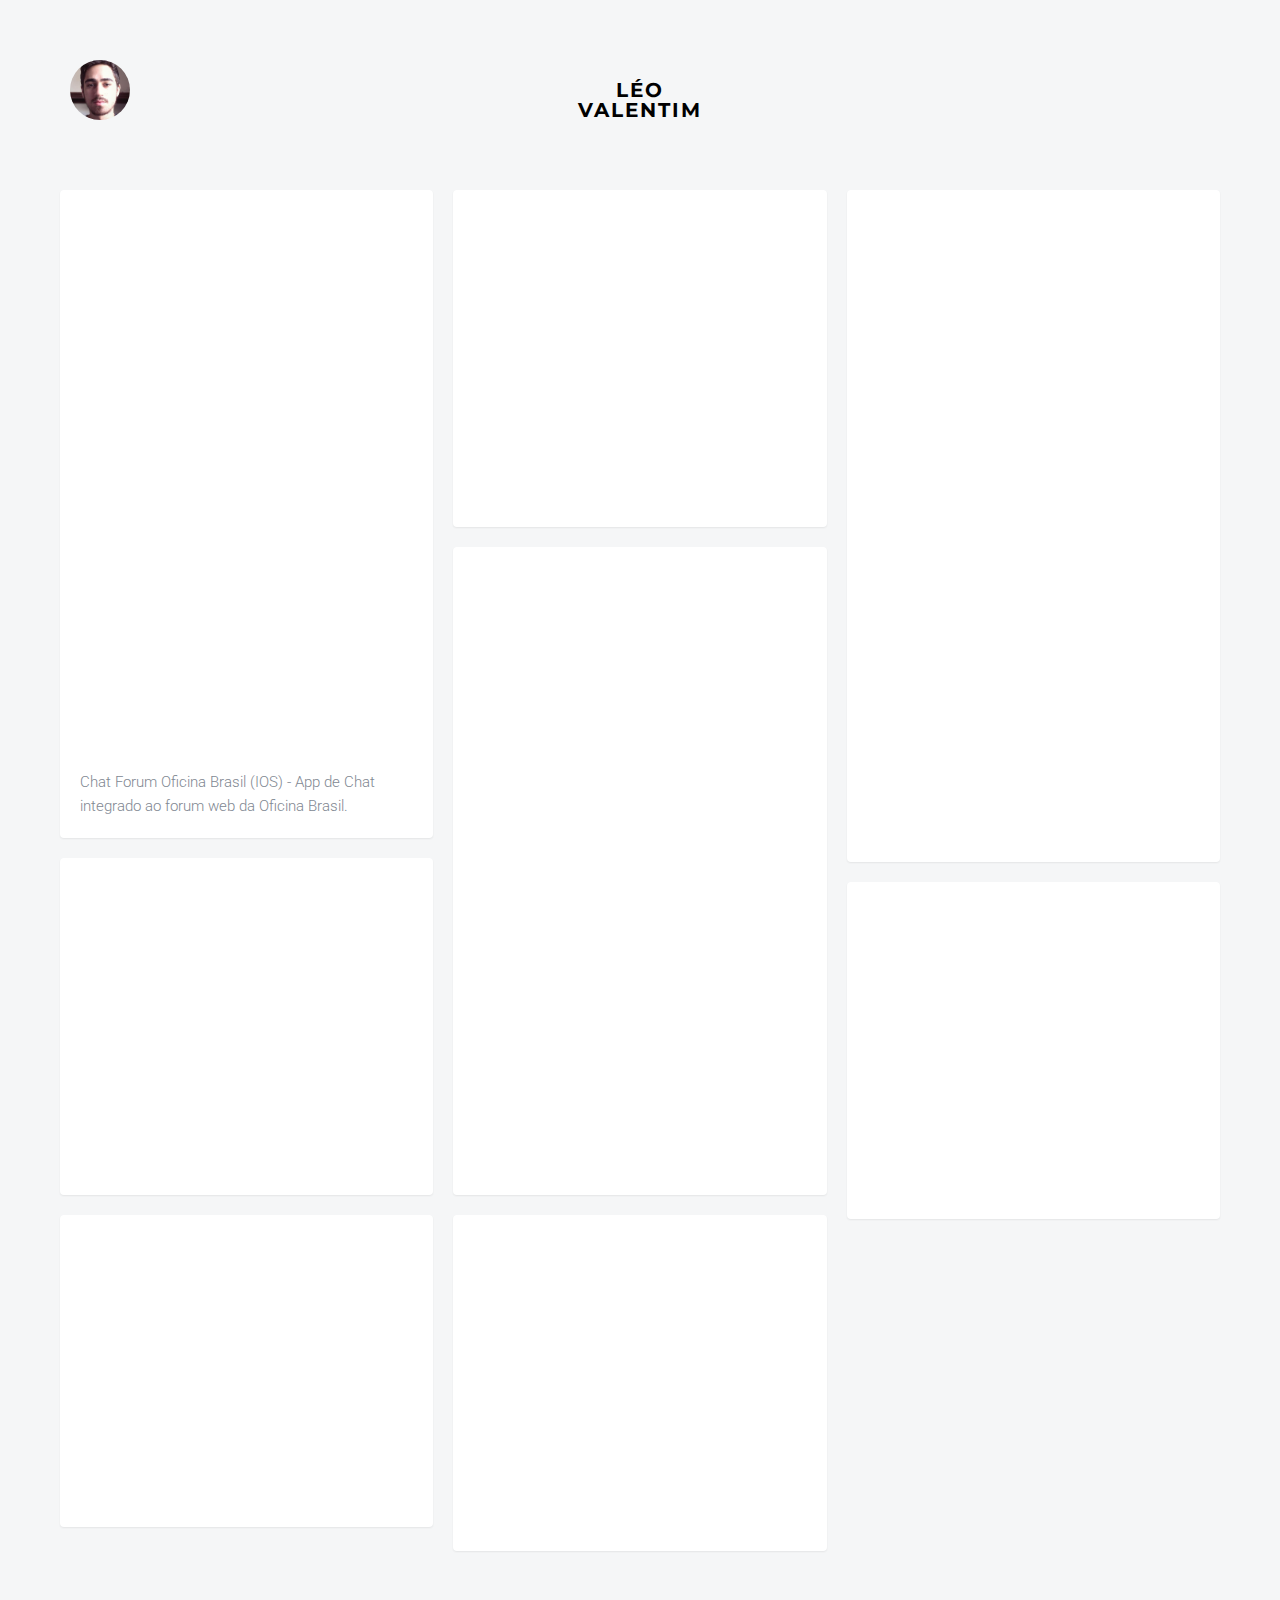
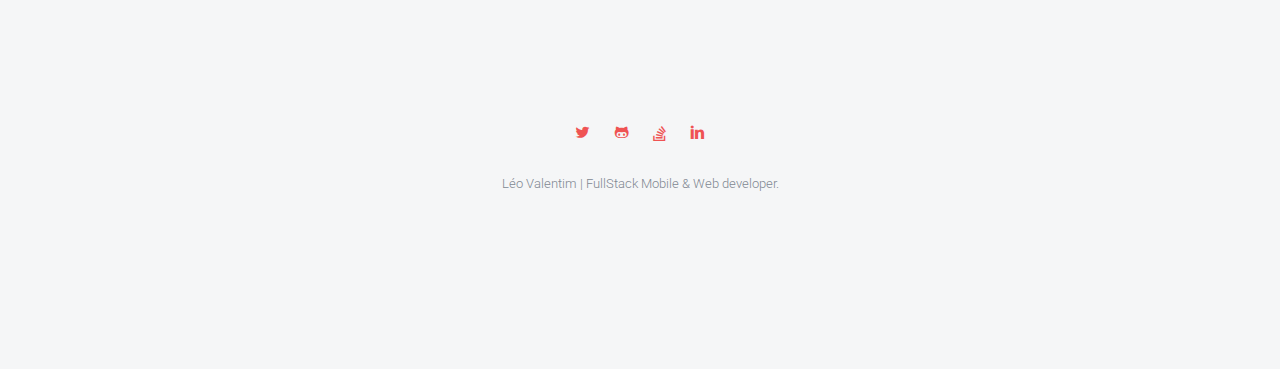
<file: index.html>
<!DOCTYPE html>
<!--[if lt IE 7]>      <html class="no-js lt-ie9 lt-ie8 lt-ie7"> <![endif]-->
<!--[if IE 7]>         <html class="no-js lt-ie9 lt-ie8"> <![endif]-->
<!--[if IE 8]>         <html class="no-js lt-ie9"> <![endif]-->
<!--[if gt IE 8]><!--> <html class="no-js" lang="en"> <!--<![endif]-->
	<head>
	<meta charset="utf-8">
	<meta http-equiv="X-UA-Compatible" content="IE=edge">
	<title>L&eacute;o Valentim</title>
	<meta name="viewport" content="width=device-width, initial-scale=1">
	<meta name="description" content="L&eacute;o Valentim, Mobile & Web developer." />
	<meta name="keywords" content="ios, android, mobile, web, front-end, back-end, swift, java, kotlin, c#, .net, php, fullstack, freelancer, developer, html5, bootstrap, html5" />
	<meta name="author" content="LEO VALENTIM" />

  <!-- Facebook and Twitter integration -->
	<meta property="og:title" content=""/>
	<meta property="og:image" content=""/>
	<meta property="og:url" content=""/>
	<meta property="og:site_name" content=""/>
	<meta property="og:description" content=""/>
	<meta name="twitter:title" content="" />
	<meta name="twitter:image" content="" />
	<meta name="twitter:url" content="" />
	<meta name="twitter:card" content="" />

	<!-- Place favicon.ico and apple-touch-icon.png in the root directory -->
	<link rel="shortcut icon" href="favicon.ico">

	<!-- Google Webfonts -->
	<link href='http://fonts.googleapis.com/css?family=Roboto:400,300,100,500' rel='stylesheet' type='text/css'>
	<link href='https://fonts.googleapis.com/css?family=Montserrat:400,700' rel='stylesheet' type='text/css'>
	
	<!-- Animate.css -->
	<link rel="stylesheet" href="css/animate.css">
	<!-- Icomoon Icon Fonts-->
    <link rel="stylesheet" href="css/icomoon.css">
	<!-- Fontawesome-->
    <link rel="stylesheet" href="css/font-awesome/css/font-awesome.min.css">
	<!-- Magnific Popup -->
	<link rel="stylesheet" href="css/magnific-popup.css">
	<!-- Salvattore -->
	<link rel="stylesheet" href="css/salvattore.css">
	<!-- Theme Style -->
	<link rel="stylesheet" href="css/style.css">
	<!-- Modernizr JS -->
	<script src="js/modernizr-2.6.2.min.js"></script>
	<!-- FOR IE9 below -->
	<!--[if lt IE 9]>
	<script src="js/respond.min.js"></script>
	<![endif]-->

	</head>
	<body>
		
	<!-- <div id="fh5co-offcanvass">
		<a href="#" class="fh5co-offcanvass-close js-fh5co-offcanvass-close">Menu <i class="icon-cross"></i> </a>
		<h1 class="fh5co-logo"><a class="navbar-brand" href="index.html">Hydrogen</a></h1>
		<ul>
			<li class="active"><a href="index.html">Home</a></li>
			<li><a href="about.html">About</a></li>
			<li><a href="pricing.html">Pricing</a></li>
			<li><a href="contact.html">Contact</a></li>
		</ul>
		<h3 class="fh5co-lead">Connect with me</h3>
		<p class="fh5co-social-icons">
			<a target="_blank" href="https://twitter.com/valent_leo"><i class="icon-twitter"></i></a>
			<a target="_blank" href="https://github.com/LeoValentim"><i class="icon-github"></i></a>
			<a target="_blank" href="https://stackoverflow.com/users/7021006/leo-valentim"><i class="fa fa-stack-overflow" aria-hidden="true"></i></a>
			<a target="_blank" href="https://www.linkedin.com/in/l%C3%A9o-valentim-95148498/"><i class="icon-linkedin"></i></a>
		</p>
	</div> -->
	<header id="fh5co-header" role="banner">
		<div class="container">
			<div class="row">
				<div class="col-md-12">
					<!-- <a href="#" class="fh5co-menu-btn js-fh5co-menu-btn">Menu <i class="icon-menu"></i></a> -->
					<a href="#" class="fh5co-foto"><img src="images/perfil-foto.jpg" alt="Leo-Valentim"></a>
					<a class="navbar-brand" href="index.html">L&eacute;o Valentim</a>	
				</div>
			</div>
		</div>
	</header>
	<!-- END .header -->
	
	
	<div id="fh5co-main">
		<div class="container">

			<div class="row">

        <div id="fh5co-board" data-columns>

        	<div class="item">
        		<div class="animate-box">
	        		<a href="images/OficinaBrasil-job.png" class="image-popup fh5co-board-img" title="Chat Forum Oficina Brasil (IOS)"><img src="images/OficinaBrasil-job.png" alt="Chat Forum Oficina Brasil"></a>
        		</div>
        		<div class="fh5co-desc">Chat Forum Oficina Brasil (IOS) - App de Chat integrado ao forum web da Oficina Brasil.</div>
        	</div>
        	<div class="item">
        		<div class="animate-box">
	        		<a href="images/SparkAwards@2015-job.png" class="image-popup fh5co-board-img" title="SparkAwards 2015 (Web)"><img src="images/SparkAwards@2015-job.png" alt="SparAwards 2015"></a>
	        		<div class="fh5co-desc">SparkAwards 2015 (Web) - Premia&ccedil;&atilde;o de Startups Brasileiras realizado pela Microsoft e ABStartus.</div>
        		</div>
        	</div>
        	<div class="item">
        		<div class="animate-box">
	        		<a href="images/CampusParty-job.png" class="image-popup fh5co-board-img" title="Campus Party#2016 (IOS)"><img src="images/CampusParty-job.png" alt="Campus Party 2016 App (IOS)"></a>
	        		<div class="fh5co-desc">Campus Party#2016 (IOS) - Calend&aacute;rio de palestras da Campus Party. Maior evento anual tecnol&oacute;gico no brasil.</div>
        		</div>
        	</div>
        	<div class="item">
        		<div class="animate-box">
	        		<a href="images/Vitor-job.png" class="image-popup fh5co-board-img" title="Vitor Belfort (Web)"><img src="images/Vitor-job.png" alt="Vitor Belfort site"></a>
	        		<div class="fh5co-desc">Vitor Belfort (Web) - Site de eventos, novidades e Calend&aacute;rio de lutas do Vitor Belfort.</div>
        		</div>
        	</div>
        	<div class="item">
        		<div class="animate-box">
	        		<a href="images/BeautyTime-job.png" class="image-popup fh5co-board-img" title="BeautyTime App (IOS)"><img src="images/BeautyTime-job.png" alt="Beauty Time App (IOS)"></a>
	        		<div class="fh5co-desc">BeautyTime App (IOS) - App para agendamento de sal&otilde;es de beleza.</div>
        		</div>
        	</div>
        	<div class="item">
        		<div class="animate-box">
	        		<a href="images/Turrath-job.png" class="image-popup fh5co-board-img" title="Turrath E-commerce (Web)"><img src="images/Turrath-job.png" alt="Turrath E-commerce"></a>
	        		<div class="fh5co-desc">Turrath E-commerce (Web) - E-commerce de roupas.</div>
        		</div>
        	</div>
        	<div class="item">
        		<div class="animate-box">
	        		<a href="images/Blanko-job.png" class="image-popup fh5co-board-img" title="Blanko (Web)"><img src="images/Blanko-job.png" alt="Free HTML5 Bootstrap template"></a>
	        		<div class="fh5co-desc">Blanko (Web) - Ag&ecirc;ncia de comunica&ccedil;&atilde;o.</div>
        		</div>
        	</div>
        	<div class="item">
        		<div class="animate-box">
	        		<a href="images/SparkAwards@2014-job.png" class="image-popup fh5co-board-img" title="SparkAwards 2014 (Web)"><img src="images/SparkAwards@2014-job.png" alt="Free HTML5 Bootstrap template"></a>
	        		<div class="fh5co-desc">SparkAwards 2014 (Web) - Premia&ccedil;&atilde;o de Startups Brasileiras realizado pela Microsoft e ABStartus.</div>
        		</div>
        	</div>
        	<!-- <div class="item">
        		<div class="animate-box">
	        		<a href="images/img_9.jpg" class="image-popup fh5co-board-img"><img src="images/img_9.jpg" alt="Free HTML5 Bootstrap template"></a>
	        		<div class="fh5co-desc">Maxime qui eius quisquam quidem quos unde consectetur accusamus adipisci!</div>
        		</div>
        	</div>
        	<div class="item">
        		<div class="animate-box">
	        		<a href="images/img_21.jpg" class="image-popup fh5co-board-img"><img src="images/img_21.jpg" alt="Free HTML5 Bootstrap template"></a>
	        		<div class="fh5co-desc">Deleniti aliquid, accusantium, consectetur harum eligendi vitae quaerat reiciendis sit?</div>
        		</div>
        	</div>
        	<div class="item">
        		<div class="animate-box">
	        		<a href="images/img_10.jpg" class="image-popup fh5co-board-img"><img src="images/img_10.jpg" alt="Free HTML5 Bootstrap template"></a>
	        		<div class="fh5co-desc">Incidunt, eaque et. Et odio excepturi, eveniet facilis explicabo assumenda.</div>
        		</div>
        	</div>
        	<div class="item">
        		<div class="animate-box">
	        		<a href="images/img_11.jpg" class="image-popup fh5co-board-img"><img src="images/img_11.jpg" alt="Free HTML5 Bootstrap template"></a>
	        		<div class="fh5co-desc">Laborum dolores nihil voluptates quas alias distinctio fugiat tempora sit.</div>
        		</div>
        	</div>
        	<div class="item">
        		<div class="animate-box">
	        		<a href="images/img_12.jpg" class="image-popup fh5co-board-img"><img src="images/img_12.jpg" alt="Free HTML5 Bootstrap template"></a>
	        		<div class="fh5co-desc">Sit, quis nulla amet numquam fugit, in reiciendis laboriosam dolor.</div>
        		</div>
        	</div>
        	<div class="item">
        		<div class="animate-box">
	        		<a href="images/img_13.jpg" class="image-popup fh5co-board-img"><img src="images/img_13.jpg" alt="Free HTML5 Bootstrap template"></a>
	        		<div class="fh5co-desc">Possimus explicabo voluptatem natus nisi similique ipsa repudiandae? Quibusdam, fuga.</div>
        		</div>
        	</div>
        	<div class="item">
        		<div class="animate-box">
	        		<a href="images/img_14.jpg" class="image-popup fh5co-board-img"><img src="images/img_14.jpg" alt="Free HTML5 Bootstrap template"></a>
	        		<div class="fh5co-desc">Magni repellendus iusto mollitia, quibusdam facilis incidunt. Sunt, repellat, voluptatem.</div>
        		</div>
        	</div>
        	<div class="item">
        		<div class="animate-box">
	        		<a href="images/img_15.jpg" class="image-popup fh5co-board-img"><img src="images/img_15.jpg" alt="Free HTML5 Bootstrap template"></a>
	        		<div class="fh5co-desc">Unde iure rerum cupiditate explicabo quam aut vel earum numquam.</div>
        		</div>
        	</div>
        	<div class="item">
        		<div class="animate-box">
	        		<a href="images/img_16.jpg" class="image-popup fh5co-board-img"><img src="images/img_16.jpg" alt="Free HTML5 Bootstrap template"></a>
	        		<div class="fh5co-desc">Qui nisi error dolorum dolor delectus, alias doloremque perspiciatis nemo.</div>
        		</div>
        	</div>
        	<div class="item">
        		<div class="animate-box">
	        		<a href="images/img_18.jpg" class="image-popup fh5co-board-img"><img src="images/img_18.jpg" alt="Free HTML5 Bootstrap template"></a>
	        		<div class="fh5co-desc">Neque porro vero cumque natus nam voluptatibus, ratione, commodi labore.</div>
        		</div>
        	</div>
        	<div class="item">
        		<div class="animate-box">
	        		<a href="images/img_17.jpg" class="image-popup fh5co-board-img"><img src="images/img_17.jpg" alt="Free HTML5 Bootstrap template"></a>
	        		<div class="fh5co-desc">Quisquam quia totam, sit ea maxime sint sed excepturi quod.</div>
        		</div>
        	</div>
        	<div class="item">
        		<div class="animate-box">
	        		<a href="images/img_19.jpg" class="image-popup fh5co-board-img"><img src="images/img_19.jpg" alt="Free HTML5 Bootstrap template"></a>
	        		<div class="fh5co-desc">Nesciunt non iste ex nemo sapiente eum, provident nam corporis.</div>
        		</div>
        	</div>
        	<div class="item">
        		<div class="animate-box">
	        		<a href="images/img_20.jpg" class="image-popup fh5co-board-img"><img src="images/img_20.jpg" alt="Free HTML5 Bootstrap template"></a>
	        		<div class="fh5co-desc">Harum repellat labore est cum ipsa, nesciunt neque mollitia adipisci?</div>
        		</div>
        	</div>
        	
        	<div class="item">
        		<div class="animate-box">
	        		<a href="images/img_22.jpg" class="image-popup fh5co-board-img"><img src="images/img_22.jpg" alt="Free HTML5 Bootstrap template"></a>
	        		<div class="fh5co-desc">Quos repellendus repudiandae debitis reprehenderit cupiditate cumque accusamus exercitationem, harum.</div>
        		</div>
        	</div>
        	<div class="item">
        		<div class="animate-box">
	        		<a href="images/img_23.jpg" class="image-popup fh5co-board-img"><img src="images/img_23.jpg" alt="Free HTML5 Bootstrap template"></a>
	        		<div class="fh5co-desc">Sunt numquam itaque delectus, dignissimos dolorem obcaecati vel, atque eos.</div>
        		</div>
        	</div>
        	<div class="item">
        		<div class="animate-box">
	        		<a href="images/img_24.jpg" class="image-popup fh5co-board-img"><img src="images/img_24.jpg" alt="Free HTML5 Bootstrap template"></a>
	        		<div class="fh5co-desc">Adipisci consequuntur ipsa fugit perspiciatis eligendi. Omnis blanditiis, totam placeat.</div>
        		</div>
        	</div>
        	<div class="item">
        		<div class="animate-box">
	        		<a href="images/img_25.jpg" class="image-popup fh5co-board-img"><img src="images/img_25.jpg" alt="Free HTML5 Bootstrap template"></a>
	        		<div class="fh5co-desc">Quos repellendus repudiandae debitis reprehenderit cupiditate cumque accusamus exercitationem, harum.</div>
        		</div>
        	</div>
        	<div class="item">
        		<div class="animate-box">
	        		<a href="images/img_26.jpg" class="image-popup fh5co-board-img"><img src="images/img_26.jpg" alt="Free HTML5 Bootstrap template"></a>
	        		<div class="fh5co-desc">Sunt numquam itaque delectus, dignissimos dolorem obcaecati vel, atque eos.</div>
        		</div>
        	</div>
        	<div class="item">
        		<div class="animate-box">
	        		<a href="images/img_27.jpg" class="image-popup fh5co-board-img"><img src="images/img_27.jpg" alt="Free HTML5 Bootstrap template"></a>
	        		<div class="fh5co-desc">Adipisci consequuntur ipsa fugit perspiciatis eligendi. Omnis blanditiis, totam placeat.</div>
        		</div>
        	</div>
        	<div class="item">
        		<div class="animate-box">
	        		<a href="images/img_28.jpg" class="image-popup fh5co-board-img"><img src="images/img_28.jpg" alt="Free HTML5 Bootstrap template"></a>
	        		<div class="fh5co-desc">Adipisci consequuntur ipsa fugit perspiciatis eligendi. Omnis blanditiis, totam placeat.</div>
        		</div>
        	</div>
        	<div class="item">
        		<div class="animate-box">
	        		<a href="images/img_29.jpg" class="image-popup fh5co-board-img"><img src="images/img_29.jpg" alt="Free HTML5 Bootstrap template"></a>
	        		<div class="fh5co-desc">Adipisci consequuntur ipsa fugit perspiciatis eligendi. Omnis blanditiis, totam placeat.</div>
        		</div>
        	</div>
        	<div class="item">
        		<div class="animate-box">
	        		<a href="images/img_30.jpg" class="image-popup fh5co-board-img"><img src="images/img_30.jpg" alt="Free HTML5 Bootstrap template"></a>
	        		<div class="fh5co-desc">Adipisci consequuntur ipsa fugit perspiciatis eligendi. Omnis blanditiis, totam placeat.</div>
        		</div>
        	</div> -->
        </div>
        </div>
       </div>
	</div>

	<footer id="fh5co-footer">
		
		<div class="container">
			<div class="row row-padded">
				<div class="col-md-12 text-center">
					<p class="fh5co-social-icons">
						<a target="_blank" href="https://twitter.com/valent_leo"><i class="icon-twitter"></i></a>
                        <a target="_blank" href="https://github.com/LeoValentim"><i class="icon-github"></i></a>
                        <a target="_blank" href="https://stackoverflow.com/users/7021006/leo-valentim"><i class="fa fa-stack-overflow" aria-hidden="true"></i></a>
                        <a target="_blank" href="https://www.linkedin.com/in/l%C3%A9o-valentim-95148498/"><i class="icon-linkedin"></i></a>
					</p>
					<p><small>L&eacute;o Valentim | FullStack Mobile &amp; Web developer. </small></p>
				</div>
			</div>
		</div>
	</footer>


	<!-- jQuery -->
	<script src="js/jquery.min.js"></script>
	<!-- jQuery Easing -->
	<script src="js/jquery.easing.1.3.js"></script>
	<!-- Bootstrap -->
	<script src="js/bootstrap.min.js"></script>
	<!-- Waypoints -->
	<script src="js/jquery.waypoints.min.js"></script>
	<!-- Magnific Popup -->
	<script src="js/jquery.magnific-popup.min.js"></script>
	<!-- Salvattore -->
	<script src="js/salvattore.min.js"></script>
	<!-- Main JS -->
	<script src="js/main.js"></script>

	

	
	</body>
</html>
</file>
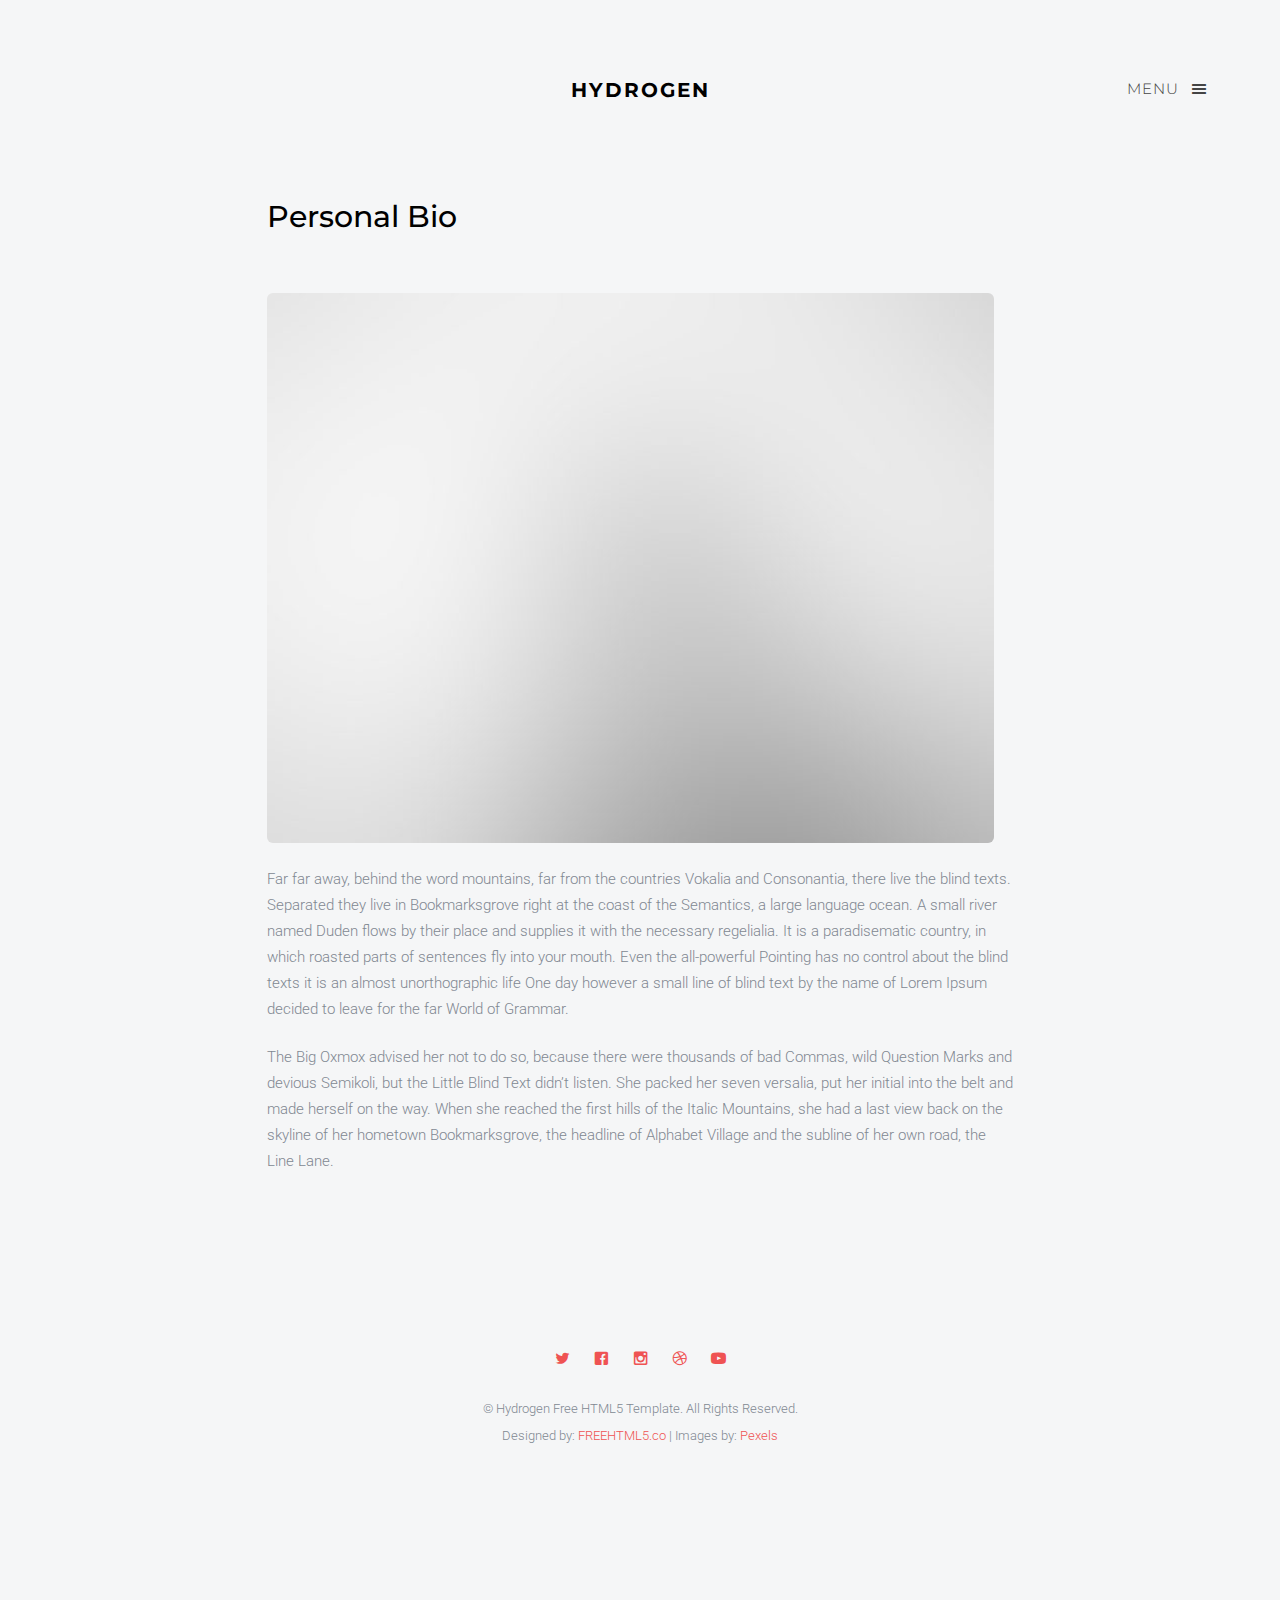
<file: about.html>
<!DOCTYPE html>
<!--[if lt IE 7]>      <html class="no-js lt-ie9 lt-ie8 lt-ie7"> <![endif]-->
<!--[if IE 7]>         <html class="no-js lt-ie9 lt-ie8"> <![endif]-->
<!--[if IE 8]>         <html class="no-js lt-ie9"> <![endif]-->
<!--[if gt IE 8]><!--> <html class="no-js"> <!--<![endif]-->
	<head>
	<meta charset="utf-8">
	<meta http-equiv="X-UA-Compatible" content="IE=edge">
	<title>Hydrogen &mdash; A free HTML5 Template by FREEHTML5.CO</title>
	<meta name="viewport" content="width=device-width, initial-scale=1">
	<meta name="description" content="Free HTML5 Template by FREEHTML5.CO" />
	<meta name="keywords" content="free html5, free template, free bootstrap, html5, css3, mobile first, responsive" />
	<meta name="author" content="FREEHTML5.CO" />

  <!-- 
	//////////////////////////////////////////////////////

	FREE HTML5 TEMPLATE 
	DESIGNED & DEVELOPED by FREEHTML5.CO
		
	Website: 		http://freehtml5.co/
	Email: 			info@freehtml5.co
	Twitter: 		http://twitter.com/fh5co
	Facebook: 		https://www.facebook.com/fh5co

	//////////////////////////////////////////////////////
	 -->

  <!-- Facebook and Twitter integration -->
	<meta property="og:title" content=""/>
	<meta property="og:image" content=""/>
	<meta property="og:url" content=""/>
	<meta property="og:site_name" content=""/>
	<meta property="og:description" content=""/>
	<meta name="twitter:title" content="" />
	<meta name="twitter:image" content="" />
	<meta name="twitter:url" content="" />
	<meta name="twitter:card" content="" />

	<!-- Place favicon.ico and apple-touch-icon.png in the root directory -->
	<link rel="shortcut icon" href="favicon.ico">

	<!-- Google Webfonts -->
	<link href='http://fonts.googleapis.com/css?family=Roboto:400,300,100,500' rel='stylesheet' type='text/css'>
	<link href='https://fonts.googleapis.com/css?family=Montserrat:400,700' rel='stylesheet' type='text/css'>
	
	<!-- Animate.css -->
	<link rel="stylesheet" href="css/animate.css">
	<!-- Icomoon Icon Fonts-->
	<link rel="stylesheet" href="css/icomoon.css">
	<!-- Magnific Popup -->
	<link rel="stylesheet" href="css/magnific-popup.css">
	<!-- Salvattore -->
	<link rel="stylesheet" href="css/salvattore.css">
	<!-- Theme Style -->
	<link rel="stylesheet" href="css/style.css">
	<!-- Modernizr JS -->
	<script src="js/modernizr-2.6.2.min.js"></script>
	<!-- FOR IE9 below -->
	<!--[if lt IE 9]>
	<script src="js/respond.min.js"></script>
	<![endif]-->

	</head>
	<body>
		
	<div id="fh5co-offcanvass">
		<a href="#" class="fh5co-offcanvass-close js-fh5co-offcanvass-close">Menu <i class="icon-cross"></i> </a>
		<h1 class="fh5co-logo"><a class="navbar-brand" href="index.html">Hydrogen</a></h1>
		<ul>
			<li><a href="index.html">Home</a></li>
			<li class="active"><a href="about.html">About</a></li>
			<li><a href="pricing.html">Pricing</a></li>
			<li><a href="contact.html">Contact</a></li>
		</ul>
		<h3 class="fh5co-lead">Connect with us</h3>
		<p class="fh5co-social-icons">
			<a href="#"><i class="icon-twitter"></i></a>
			<a href="#"><i class="icon-facebook"></i></a>
			<a href="#"><i class="icon-instagram"></i></a>
			<a href="#"><i class="icon-dribbble"></i></a>
			<a href="#"><i class="icon-youtube"></i></a>
		</p>
	</div>
	<header id="fh5co-header" role="banner">
		<div class="container">
			<div class="row">
				<div class="col-md-12">
					<a href="#" class="fh5co-menu-btn js-fh5co-menu-btn">Menu <i class="icon-menu"></i></a>
					<a class="navbar-brand" href="index.html">Hydrogen</a>		
				</div>
			</div>
		</div>
	</header>
	<!-- END .header -->
	
	
	<div id="fh5co-main">
		<div class="container">
			<div class="row">
				<div class="col-md-8 col-md-offset-2">
					<h2>Personal Bio</h2>
					<div class="fh5co-spacer fh5co-spacer-sm"></div>
					<p>
					<img src="images/img_29_large.jpg" alt="Free HTML5 template by FREEHTML5.co" class="img-rounded img-responsive"></p>

					<p>Far far away, behind the word mountains, far from the countries Vokalia and Consonantia, there live the blind texts. Separated they live in Bookmarksgrove right at the coast of the Semantics, a large language ocean. A small river named Duden flows by their place and supplies it with the necessary regelialia. It is a paradisematic country, in which roasted parts of sentences fly into your mouth. Even the all-powerful Pointing has no control about the blind texts it is an almost unorthographic life One day however a small line of blind text by the name of Lorem Ipsum decided to leave for the far World of Grammar.</p>
				
					<p> The Big Oxmox advised her not to do so, because there were thousands of bad Commas, wild Question Marks and devious Semikoli, but the Little Blind Text didn’t listen. She packed her seven versalia, put her initial into the belt and made herself on the way. When she reached the first hills of the Italic Mountains, she had a last view back on the skyline of her hometown Bookmarksgrove, the headline of Alphabet Village and the subline of her own road, the Line Lane. </p>
					
					
				</div>
				
        		
        	</div>
       </div>
	</div>

	<footer id="fh5co-footer">
		
		<div class="container">
			<div class="row row-padded">
				<div class="col-md-12 text-center">
					<p class="fh5co-social-icons">
						<a href="#"><i class="icon-twitter"></i></a>
						<a href="#"><i class="icon-facebook"></i></a>
						<a href="#"><i class="icon-instagram"></i></a>
						<a href="#"><i class="icon-dribbble"></i></a>
						<a href="#"><i class="icon-youtube"></i></a>
					</p>
					<p><small>&copy; Hydrogen Free HTML5 Template. All Rights Reserved. <br>Designed by: <a href="http://freehtml5.co/" target="_blank">FREEHTML5.co</a> | Images by: <a href="http://pexels.com" target="_blank">Pexels</a> </small></p>
				</div>
			</div>
		</div>
	</footer>


	<!-- jQuery -->
	<script src="js/jquery.min.js"></script>
	<!-- jQuery Easing -->
	<script src="js/jquery.easing.1.3.js"></script>
	<!-- Bootstrap -->
	<script src="js/bootstrap.min.js"></script>
	<!-- Waypoints -->
	<script src="js/jquery.waypoints.min.js"></script>
	<!-- Magnific Popup -->
	<script src="js/jquery.magnific-popup.min.js"></script>
	<!-- Salvattore -->
	<script src="js/salvattore.min.js"></script>
	<!-- Main JS -->
	<script src="js/main.js"></script>

	

	
	</body>
</html>
</file>
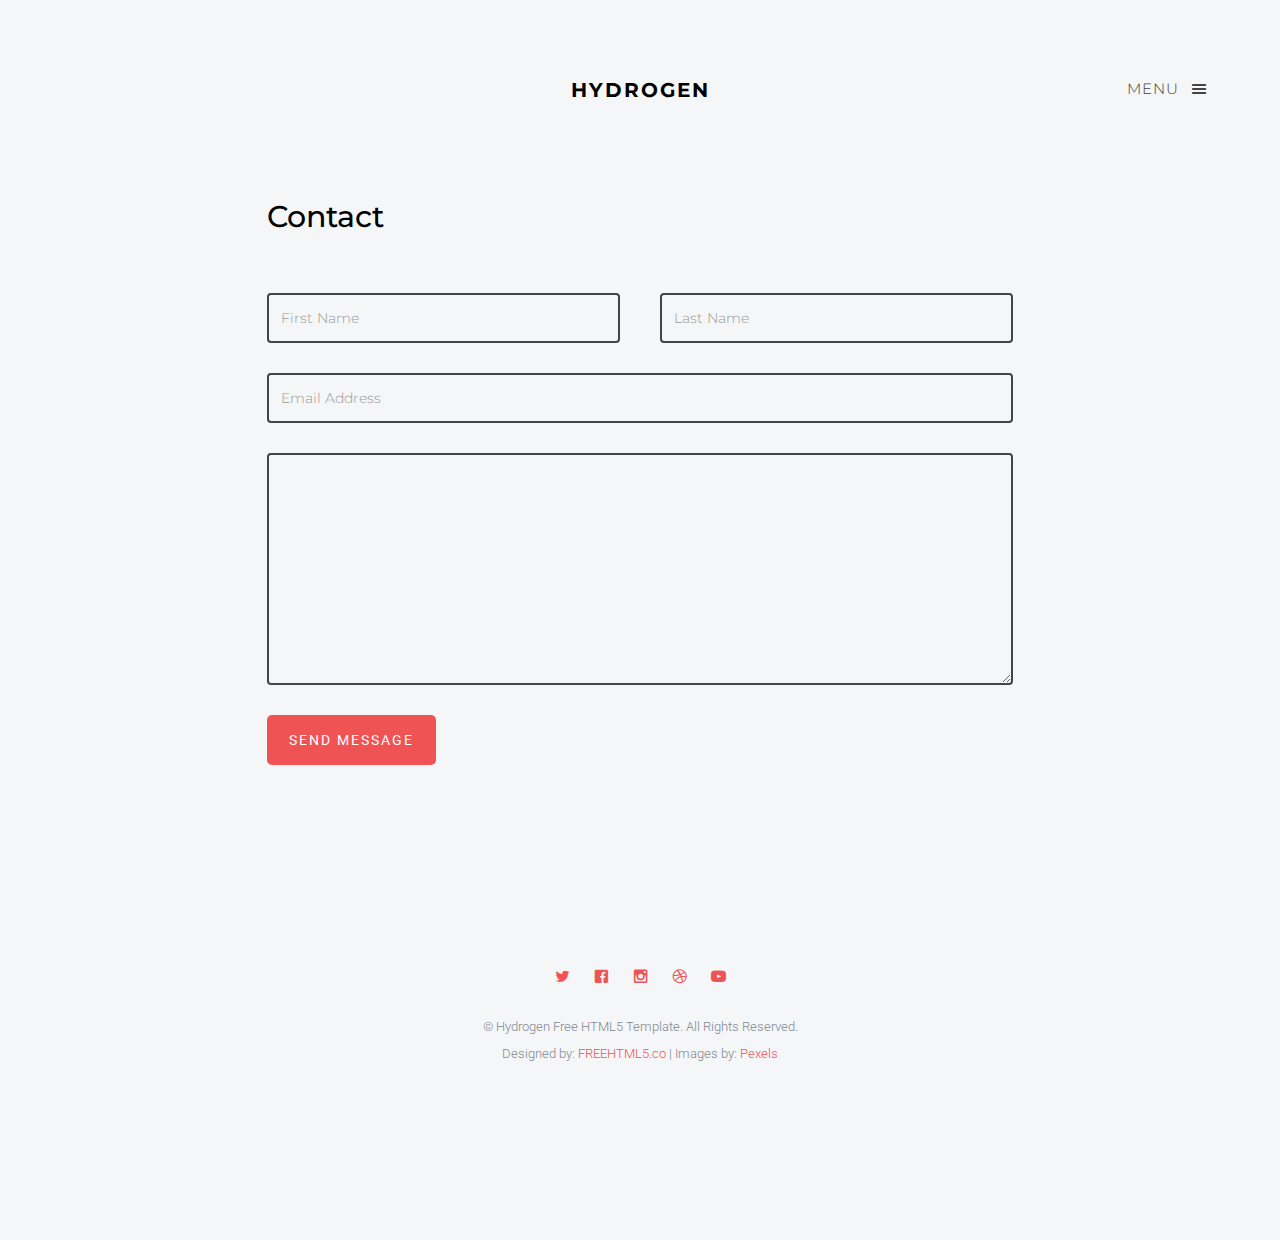
<file: contact.html>
<!DOCTYPE html>
<!--[if lt IE 7]>      <html class="no-js lt-ie9 lt-ie8 lt-ie7"> <![endif]-->
<!--[if IE 7]>         <html class="no-js lt-ie9 lt-ie8"> <![endif]-->
<!--[if IE 8]>         <html class="no-js lt-ie9"> <![endif]-->
<!--[if gt IE 8]><!--> <html class="no-js"> <!--<![endif]-->
	<head>
	<meta charset="utf-8">
	<meta http-equiv="X-UA-Compatible" content="IE=edge">
	<title>Hydrogen &mdash; A free HTML5 Template by FREEHTML5.CO</title>
	<meta name="viewport" content="width=device-width, initial-scale=1">
	<meta name="description" content="Free HTML5 Template by FREEHTML5.CO" />
	<meta name="keywords" content="free html5, free template, free bootstrap, html5, css3, mobile first, responsive" />
	<meta name="author" content="FREEHTML5.CO" />

  <!-- 
	//////////////////////////////////////////////////////

	FREE HTML5 TEMPLATE 
	DESIGNED & DEVELOPED by FREEHTML5.CO
		
	Website: 		http://freehtml5.co/
	Email: 			info@freehtml5.co
	Twitter: 		http://twitter.com/fh5co
	Facebook: 		https://www.facebook.com/fh5co

	//////////////////////////////////////////////////////
	 -->

  <!-- Facebook and Twitter integration -->
	<meta property="og:title" content=""/>
	<meta property="og:image" content=""/>
	<meta property="og:url" content=""/>
	<meta property="og:site_name" content=""/>
	<meta property="og:description" content=""/>
	<meta name="twitter:title" content="" />
	<meta name="twitter:image" content="" />
	<meta name="twitter:url" content="" />
	<meta name="twitter:card" content="" />

	<!-- Place favicon.ico and apple-touch-icon.png in the root directory -->
	<link rel="shortcut icon" href="favicon.ico">

	<!-- Google Webfonts -->
	<link href='http://fonts.googleapis.com/css?family=Roboto:400,300,100,500' rel='stylesheet' type='text/css'>
	<link href='https://fonts.googleapis.com/css?family=Montserrat:400,700' rel='stylesheet' type='text/css'>
	
	<!-- Animate.css -->
	<link rel="stylesheet" href="css/animate.css">
	<!-- Icomoon Icon Fonts-->
	<link rel="stylesheet" href="css/icomoon.css">
	<!-- Magnific Popup -->
	<link rel="stylesheet" href="css/magnific-popup.css">
	<!-- Salvattore -->
	<link rel="stylesheet" href="css/salvattore.css">
	<!-- Theme Style -->
	<link rel="stylesheet" href="css/style.css">
	<!-- Modernizr JS -->
	<script src="js/modernizr-2.6.2.min.js"></script>
	<!-- FOR IE9 below -->
	<!--[if lt IE 9]>
	<script src="js/respond.min.js"></script>
	<![endif]-->

	</head>
	<body>
		
	<div id="fh5co-offcanvass">
		<a href="#" class="fh5co-offcanvass-close js-fh5co-offcanvass-close">Menu <i class="icon-cross"></i> </a>
		<h1 class="fh5co-logo"><a class="navbar-brand" href="index.html">Hydrogen</a></h1>
		<ul>
			<li><a href="index.html">Home</a></li>
			<li><a href="about.html">About</a></li>
			<li><a href="pricing.html">Pricing</a></li>
			<li class="active"><a href="contact.html">Contact</a></li>
		</ul>
		<h3 class="fh5co-lead">Connect with us</h3>
		<p class="fh5co-social-icons">
			<a href="#"><i class="icon-twitter"></i></a>
			<a href="#"><i class="icon-facebook"></i></a>
			<a href="#"><i class="icon-instagram"></i></a>
			<a href="#"><i class="icon-dribbble"></i></a>
			<a href="#"><i class="icon-youtube"></i></a>
		</p>
	</div>
	<header id="fh5co-header" role="banner">
		<div class="container">
			<div class="row">
				<div class="col-md-12">
					<a href="#" class="fh5co-menu-btn js-fh5co-menu-btn">Menu <i class="icon-menu"></i></a>
					<a class="navbar-brand" href="index.html">Hydrogen</a>		
				</div>
			</div>
		</div>
	</header>
	<!-- END .header -->
	
	
	<div id="fh5co-main">
		<div class="container">
			<div class="row">
				<div class="col-md-8 col-md-offset-2">
					<h2>Contact</h2>
					<div class="fh5co-spacer fh5co-spacer-sm"></div>
					<form action="#">
						<div class="row">
							<div class="col-md-6">
								<div class="form-group">
									<input type="text" class="form-control" placeholder="First Name">	
								</div>
							</div>
							<div class="col-md-6">
								<div class="form-group">
									<input type="text" class="form-control" placeholder="Last Name">
								</div>
							</div>
							<div class="col-md-12">
								<div class="form-group">
									<input type="email" class="form-control" placeholder="Email Address">
								</div>
								<div class="form-group">
									<textarea name="message" id="message" cols="30" class="form-control" rows="10"></textarea>
								</div>
								<div class="form-group">
									<input type="submit" class="btn btn-primary" value="Send Message">
								</div>
							</div>
						</div>
					</form>
					
				</div>
        		
        	</div>
       </div>
	</div>

	<footer id="fh5co-footer">
		
		<div class="container">
			<div class="row row-padded">
				<div class="col-md-12 text-center">
					<p class="fh5co-social-icons">
						<a href="#"><i class="icon-twitter"></i></a>
						<a href="#"><i class="icon-facebook"></i></a>
						<a href="#"><i class="icon-instagram"></i></a>
						<a href="#"><i class="icon-dribbble"></i></a>
						<a href="#"><i class="icon-youtube"></i></a>
					</p>
					<p><small>&copy; Hydrogen Free HTML5 Template. All Rights Reserved. <br>Designed by: <a href="http://freehtml5.co/" target="_blank">FREEHTML5.co</a> | Images by: <a href="http://pexels.com" target="_blank">Pexels</a> </small></p>
				</div>
			</div>
		</div>
	</footer>


	<!-- jQuery -->
	<script src="js/jquery.min.js"></script>
	<!-- jQuery Easing -->
	<script src="js/jquery.easing.1.3.js"></script>
	<!-- Bootstrap -->
	<script src="js/bootstrap.min.js"></script>
	<!-- Waypoints -->
	<script src="js/jquery.waypoints.min.js"></script>
	<!-- Magnific Popup -->
	<script src="js/jquery.magnific-popup.min.js"></script>
	<!-- Salvattore -->
	<script src="js/salvattore.min.js"></script>
	<!-- Main JS -->
	<script src="js/main.js"></script>

	

	
	</body>
</html>
</file>
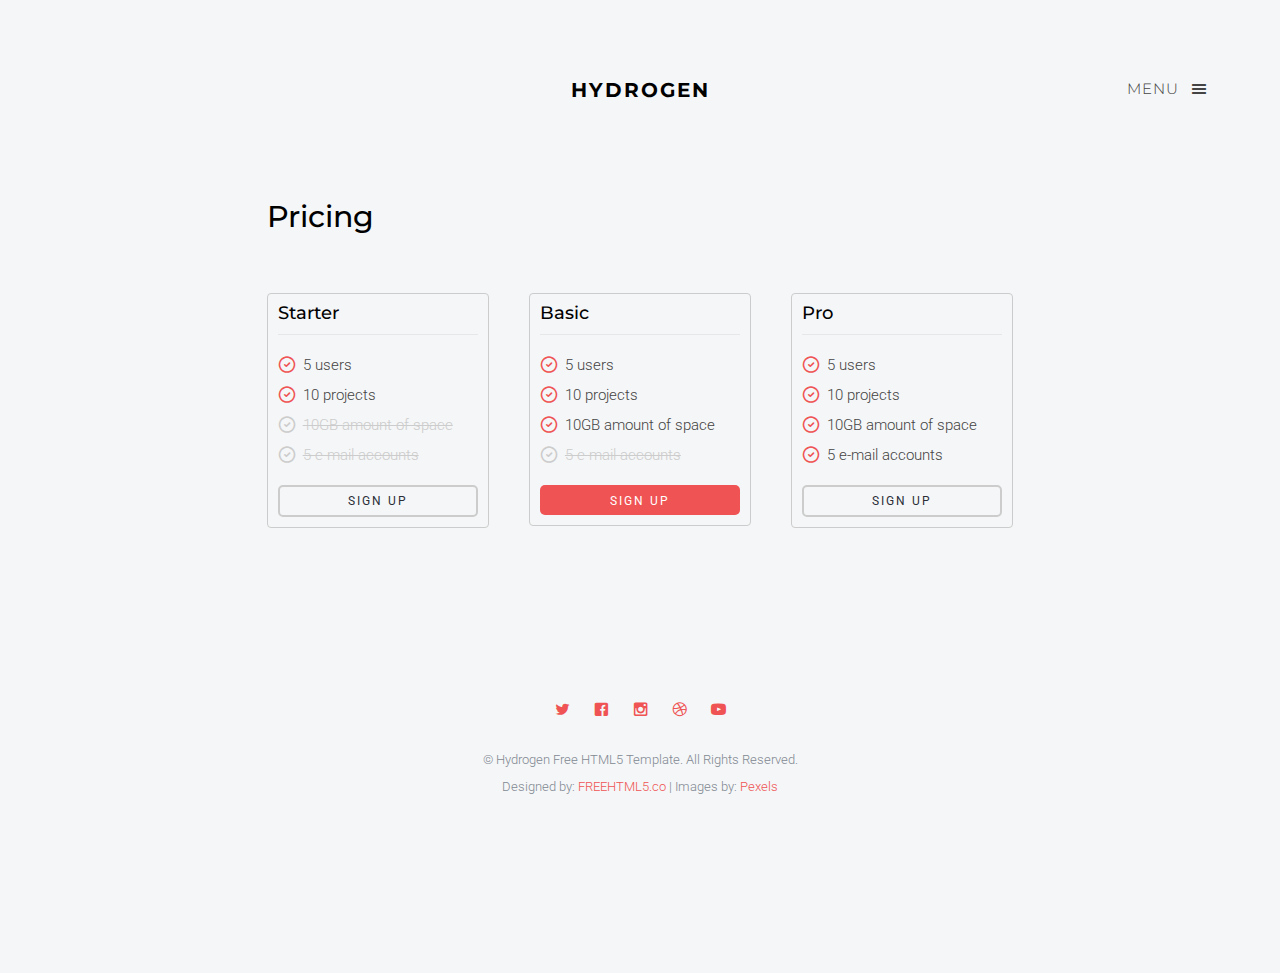
<file: pricing.html>
<!DOCTYPE html>
<!--[if lt IE 7]>      <html class="no-js lt-ie9 lt-ie8 lt-ie7"> <![endif]-->
<!--[if IE 7]>         <html class="no-js lt-ie9 lt-ie8"> <![endif]-->
<!--[if IE 8]>         <html class="no-js lt-ie9"> <![endif]-->
<!--[if gt IE 8]><!--> <html class="no-js"> <!--<![endif]-->
	<head>
	<meta charset="utf-8">
	<meta http-equiv="X-UA-Compatible" content="IE=edge">
	<title>Hydrogen &mdash; A free HTML5 Template by FREEHTML5.CO</title>
	<meta name="viewport" content="width=device-width, initial-scale=1">
	<meta name="description" content="Free HTML5 Template by FREEHTML5.CO" />
	<meta name="keywords" content="free html5, free template, free bootstrap, html5, css3, mobile first, responsive" />
	<meta name="author" content="FREEHTML5.CO" />

  <!-- 
	//////////////////////////////////////////////////////

	FREE HTML5 TEMPLATE 
	DESIGNED & DEVELOPED by FREEHTML5.CO
		
	Website: 		http://freehtml5.co/
	Email: 			info@freehtml5.co
	Twitter: 		http://twitter.com/fh5co
	Facebook: 		https://www.facebook.com/fh5co

	//////////////////////////////////////////////////////
	 -->

  <!-- Facebook and Twitter integration -->
	<meta property="og:title" content=""/>
	<meta property="og:image" content=""/>
	<meta property="og:url" content=""/>
	<meta property="og:site_name" content=""/>
	<meta property="og:description" content=""/>
	<meta name="twitter:title" content="" />
	<meta name="twitter:image" content="" />
	<meta name="twitter:url" content="" />
	<meta name="twitter:card" content="" />

	<!-- Place favicon.ico and apple-touch-icon.png in the root directory -->
	<link rel="shortcut icon" href="favicon.ico">

	<!-- Google Webfonts -->
	<link href='http://fonts.googleapis.com/css?family=Roboto:400,300,100,500' rel='stylesheet' type='text/css'>
	<link href='https://fonts.googleapis.com/css?family=Montserrat:400,700' rel='stylesheet' type='text/css'>
	
	<!-- Animate.css -->
	<link rel="stylesheet" href="css/animate.css">
	<!-- Icomoon Icon Fonts-->
	<link rel="stylesheet" href="css/icomoon.css">
	<!-- Magnific Popup -->
	<link rel="stylesheet" href="css/magnific-popup.css">
	<!-- Salvattore -->
	<link rel="stylesheet" href="css/salvattore.css">
	<!-- Theme Style -->
	<link rel="stylesheet" href="css/style.css">
	<!-- Modernizr JS -->
	<script src="js/modernizr-2.6.2.min.js"></script>
	<!-- FOR IE9 below -->
	<!--[if lt IE 9]>
	<script src="js/respond.min.js"></script>
	<![endif]-->

	</head>
	<body>
		
	<div id="fh5co-offcanvass">
		<a href="#" class="fh5co-offcanvass-close js-fh5co-offcanvass-close">Menu <i class="icon-cross"></i> </a>
		<h1 class="fh5co-logo"><a class="navbar-brand" href="index.html">Hydrogen</a></h1>
		<ul>
			<li><a href="index.html">Home</a></li>
			<li><a href="about.html">About</a></li>
			<li class="active"><a href="pricing.html">Pricing</a></li>
			<li><a href="contact.html">Contact</a></li>
		</ul>
		<h3 class="fh5co-lead">Connect with us</h3>
		<p class="fh5co-social-icons">
			<a href="#"><i class="icon-twitter"></i></a>
			<a href="#"><i class="icon-facebook"></i></a>
			<a href="#"><i class="icon-instagram"></i></a>
			<a href="#"><i class="icon-dribbble"></i></a>
			<a href="#"><i class="icon-youtube"></i></a>
		</p>
	</div>
	<header id="fh5co-header" role="banner">
		<div class="container">
			<div class="row">
				<div class="col-md-12">
					<a href="#" class="fh5co-menu-btn js-fh5co-menu-btn">Menu <i class="icon-menu"></i></a>
					<a class="navbar-brand" href="index.html">Hydrogen</a>		
				</div>
			</div>
		</div>
	</header>
	<!-- END .header -->
	
	
	<div id="fh5co-main">
		<div class="container">
			<div class="row">
				<div class="col-md-8 col-md-offset-2">
					<h2>Pricing</h2>
					<div class="fh5co-spacer fh5co-spacer-sm"></div>
					<div class="row">
						<div class="col-md-4">
							<div class="fh5co-pricing-table">
								<h3>Starter</h3>
								<ul class="fh5co-list-check">
									<li class="fh5co-include">5 users</li>
									<li class="fh5co-include">10 projects</li>
									<li>10GB amount of space</li>
									<li>5 e-mail accounts</li>
								</ul>
								<a href="#" class="btn btn-block btn-sm btn-outline">Sign up</a>
							</div>
						</div>
						<div class="col-md-4">
							<div class="fh5co-pricing-table">
								<h3>Basic</h3>
								<ul class="fh5co-list-check">
									<li class="fh5co-include">5 users</li>
									<li class="fh5co-include">10 projects</li>
									<li class="fh5co-include">10GB amount of space</li>
									<li>5 e-mail accounts</li>
								</ul>
								<a href="#" class="btn btn-block btn-sm btn-primary">Sign up</a>
							</div>
						</div>
						<div class="col-md-4">
							<div class="fh5co-pricing-table">
								<h3>Pro</h3>
								<ul class="fh5co-list-check">
									<li class="fh5co-include">5 users</li>
									<li class="fh5co-include">10 projects</li>
									<li class="fh5co-include">10GB amount of space</li>
									<li class="fh5co-include">5 e-mail accounts</li>
								</ul>
								<a href="#" class="btn btn-block btn-sm btn-outline">Sign up</a>
							</div>
						</div>
					</div>
					
				</div>
        		
        	</div>
       </div>
	</div>

	<footer id="fh5co-footer">
		
		<div class="container">
			<div class="row row-padded">
				<div class="col-md-12 text-center">
					<p class="fh5co-social-icons">
						<a href="#"><i class="icon-twitter"></i></a>
						<a href="#"><i class="icon-facebook"></i></a>
						<a href="#"><i class="icon-instagram"></i></a>
						<a href="#"><i class="icon-dribbble"></i></a>
						<a href="#"><i class="icon-youtube"></i></a>
					</p>
					<p><small>&copy; Hydrogen Free HTML5 Template. All Rights Reserved. <br>Designed by: <a href="http://freehtml5.co/" target="_blank">FREEHTML5.co</a> | Images by: <a href="http://pexels.com" target="_blank">Pexels</a> </small></p>
				</div>
			</div>
		</div>
	</footer>


	<!-- jQuery -->
	<script src="js/jquery.min.js"></script>
	<!-- jQuery Easing -->
	<script src="js/jquery.easing.1.3.js"></script>
	<!-- Bootstrap -->
	<script src="js/bootstrap.min.js"></script>
	<!-- Waypoints -->
	<script src="js/jquery.waypoints.min.js"></script>
	<!-- Magnific Popup -->
	<script src="js/jquery.magnific-popup.min.js"></script>
	<!-- Salvattore -->
	<script src="js/salvattore.min.js"></script>
	<!-- Main JS -->
	<script src="js/main.js"></script>

	

	
	</body>
</html>
</file>
<file: css/icomoon.css>
@font-face {
	font-family: 'icomoon';
	src:url('../fonts/icomoon/icomoon.eot?srf3rx');
	src:url('../fonts/icomoon/icomoon.eot?srf3rx#iefix') format('embedded-opentype'),
		url('../fonts/icomoon/icomoon.ttf?srf3rx') format('truetype'),
		url('../fonts/icomoon/icomoon.woff?srf3rx') format('woff'),
		url('../fonts/icomoon/icomoon.svg?srf3rx#icomoon') format('svg');
	font-weight: normal;
	font-style: normal;
}

[class^="icon-"], [class*=" icon-"] {
	font-family: 'icomoon';
	speak: none;
	font-style: normal;
	font-weight: normal;
	font-variant: normal;
	text-transform: none;
	line-height: 1;

	/* Better Font Rendering =========== */
	-webkit-font-smoothing: antialiased;
	-moz-osx-font-smoothing: grayscale;
}

.icon-add-to-list:before {
	content: "\e600";
}
.icon-classic-computer:before {
	content: "\e601";
}
.icon-controller-fast-backward:before {
	content: "\e602";
}
.icon-creative-commons-attribution:before {
	content: "\e603";
}
.icon-creative-commons-noderivs:before {
	content: "\e604";
}
.icon-creative-commons-noncommercial-eu:before {
	content: "\e605";
}
.icon-creative-commons-noncommercial-us:before {
	content: "\e606";
}
.icon-creative-commons-public-domain:before {
	content: "\e607";
}
.icon-creative-commons-remix:before {
	content: "\e608";
}
.icon-creative-commons-share:before {
	content: "\e609";
}
.icon-creative-commons-sharealike:before {
	content: "\e60a";
}
.icon-creative-commons:before {
	content: "\e60b";
}
.icon-document-landscape:before {
	content: "\e60c";
}
.icon-remove-user:before {
	content: "\e60d";
}
.icon-warning:before {
	content: "\e60e";
}
.icon-arrow-bold-down:before {
	content: "\e60f";
}
.icon-arrow-bold-left:before {
	content: "\e610";
}
.icon-arrow-bold-right:before {
	content: "\e611";
}
.icon-arrow-bold-up:before {
	content: "\e612";
}
.icon-arrow-down:before {
	content: "\e613";
}
.icon-arrow-left:before {
	content: "\e614";
}
.icon-arrow-long-down:before {
	content: "\e615";
}
.icon-arrow-long-left:before {
	content: "\e616";
}
.icon-arrow-long-right:before {
	content: "\e617";
}
.icon-arrow-long-up:before {
	content: "\e618";
}
.icon-arrow-right:before {
	content: "\e619";
}
.icon-arrow-up:before {
	content: "\e61a";
}
.icon-arrow-with-circle-down:before {
	content: "\e61b";
}
.icon-arrow-with-circle-left:before {
	content: "\e61c";
}
.icon-arrow-with-circle-right:before {
	content: "\e61d";
}
.icon-arrow-with-circle-up:before {
	content: "\e61e";
}
.icon-bookmark:before {
	content: "\e61f";
}
.icon-bookmarks:before {
	content: "\e620";
}
.icon-chevron-down:before {
	content: "\e621";
}
.icon-chevron-left:before {
	content: "\e622";
}
.icon-chevron-right:before {
	content: "\e623";
}
.icon-chevron-small-down:before {
	content: "\e624";
}
.icon-chevron-small-left:before {
	content: "\e625";
}
.icon-chevron-small-right:before {
	content: "\e626";
}
.icon-chevron-small-up:before {
	content: "\e627";
}
.icon-chevron-thin-down:before {
	content: "\e628";
}
.icon-chevron-thin-left:before {
	content: "\e629";
}
.icon-chevron-thin-right:before {
	content: "\e62a";
}
.icon-chevron-thin-up:before {
	content: "\e62b";
}
.icon-chevron-up:before {
	content: "\e62c";
}
.icon-chevron-with-circle-down:before {
	content: "\e62d";
}
.icon-chevron-with-circle-left:before {
	content: "\e62e";
}
.icon-chevron-with-circle-right:before {
	content: "\e62f";
}
.icon-chevron-with-circle-up:before {
	content: "\e630";
}
.icon-cloud:before {
	content: "\e631";
}
.icon-controller-fast-forward:before {
	content: "\e632";
}
.icon-controller-jump-to-start:before {
	content: "\e633";
}
.icon-controller-next:before {
	content: "\e634";
}
.icon-controller-paus:before {
	content: "\e635";
}
.icon-controller-play:before {
	content: "\e636";
}
.icon-controller-record:before {
	content: "\e637";
}
.icon-controller-stop:before {
	content: "\e638";
}
.icon-controller-volume:before {
	content: "\e639";
}
.icon-dot-single:before {
	content: "\e63a";
}
.icon-dots-three-horizontal:before {
	content: "\e63b";
}
.icon-dots-three-vertical:before {
	content: "\e63c";
}
.icon-dots-two-horizontal:before {
	content: "\e63d";
}
.icon-dots-two-vertical:before {
	content: "\e63e";
}
.icon-download:before {
	content: "\e63f";
}
.icon-emoji-flirt:before {
	content: "\e640";
}
.icon-flow-branch:before {
	content: "\e641";
}
.icon-flow-cascade:before {
	content: "\e642";
}
.icon-flow-line:before {
	content: "\e643";
}
.icon-flow-parallel:before {
	content: "\e644";
}
.icon-flow-tree:before {
	content: "\e645";
}
.icon-install:before {
	content: "\e646";
}
.icon-layers:before {
	content: "\e647";
}
.icon-open-book:before {
	content: "\e648";
}
.icon-resize-100:before {
	content: "\e649";
}
.icon-resize-full-screen:before {
	content: "\e64a";
}
.icon-save:before {
	content: "\e64b";
}
.icon-select-arrows:before {
	content: "\e64c";
}
.icon-sound-mute:before {
	content: "\e64d";
}
.icon-sound:before {
	content: "\e64e";
}
.icon-trash:before {
	content: "\e64f";
}
.icon-triangle-down:before {
	content: "\e650";
}
.icon-triangle-left:before {
	content: "\e651";
}
.icon-triangle-right:before {
	content: "\e652";
}
.icon-triangle-up:before {
	content: "\e653";
}
.icon-uninstall:before {
	content: "\e654";
}
.icon-upload-to-cloud:before {
	content: "\e655";
}
.icon-upload:before {
	content: "\e656";
}
.icon-add-user:before {
	content: "\e657";
}
.icon-address:before {
	content: "\e658";
}
.icon-adjust:before {
	content: "\e659";
}
.icon-air:before {
	content: "\e65a";
}
.icon-aircraft-landing:before {
	content: "\e65b";
}
.icon-aircraft-take-off:before {
	content: "\e65c";
}
.icon-aircraft:before {
	content: "\e65d";
}
.icon-align-bottom:before {
	content: "\e65e";
}
.icon-align-horizontal-middle:before {
	content: "\e65f";
}
.icon-align-left:before {
	content: "\e660";
}
.icon-align-right:before {
	content: "\e661";
}
.icon-align-top:before {
	content: "\e662";
}
.icon-align-vertical-middle:before {
	content: "\e663";
}
.icon-archive:before {
	content: "\e664";
}
.icon-area-graph:before {
	content: "\e665";
}
.icon-attachment:before {
	content: "\e666";
}
.icon-awareness-ribbon:before {
	content: "\e667";
}
.icon-back-in-time:before {
	content: "\e668";
}
.icon-back:before {
	content: "\e669";
}
.icon-bar-graph:before {
	content: "\e66a";
}
.icon-battery:before {
	content: "\e66b";
}
.icon-beamed-note:before {
	content: "\e66c";
}
.icon-bell:before {
	content: "\e66d";
}
.icon-blackboard:before {
	content: "\e66e";
}
.icon-block:before {
	content: "\e66f";
}
.icon-book:before {
	content: "\e670";
}
.icon-bowl:before {
	content: "\e671";
}
.icon-box:before {
	content: "\e672";
}
.icon-briefcase:before {
	content: "\e673";
}
.icon-browser:before {
	content: "\e674";
}
.icon-brush:before {
	content: "\e675";
}
.icon-bucket:before {
	content: "\e676";
}
.icon-cake:before {
	content: "\e677";
}
.icon-calculator:before {
	content: "\e678";
}
.icon-calendar:before {
	content: "\e679";
}
.icon-camera:before {
	content: "\e67a";
}
.icon-ccw:before {
	content: "\e67b";
}
.icon-chat:before {
	content: "\e67c";
}
.icon-check:before {
	content: "\e67d";
}
.icon-circle-with-cross:before {
	content: "\e67e";
}
.icon-circle-with-minus:before {
	content: "\e67f";
}
.icon-circle-with-plus:before {
	content: "\e680";
}
.icon-circle:before {
	content: "\e681";
}
.icon-circular-graph:before {
	content: "\e682";
}
.icon-clapperboard:before {
	content: "\e683";
}
.icon-clipboard:before {
	content: "\e684";
}
.icon-clock:before {
	content: "\e685";
}
.icon-code:before {
	content: "\e686";
}
.icon-cog:before {
	content: "\e687";
}
.icon-colours:before {
	content: "\e688";
}
.icon-compass:before {
	content: "\e689";
}
.icon-copy:before {
	content: "\e68a";
}
.icon-credit-card:before {
	content: "\e68b";
}
.icon-credit:before {
	content: "\e68c";
}
.icon-cross:before {
	content: "\e68d";
}
.icon-cup:before {
	content: "\e68e";
}
.icon-cw:before {
	content: "\e68f";
}
.icon-cycle:before {
	content: "\e690";
}
.icon-database:before {
	content: "\e691";
}
.icon-dial-pad:before {
	content: "\e692";
}
.icon-direction:before {
	content: "\e693";
}
.icon-document:before {
	content: "\e694";
}
.icon-documents:before {
	content: "\e695";
}
.icon-drink:before {
	content: "\e696";
}
.icon-drive:before {
	content: "\e697";
}
.icon-drop:before {
	content: "\e698";
}
.icon-edit:before {
	content: "\e699";
}
.icon-email:before {
	content: "\e69a";
}
.icon-emoji-happy:before {
	content: "\e69b";
}
.icon-emoji-neutral:before {
	content: "\e69c";
}
.icon-emoji-sad:before {
	content: "\e69d";
}
.icon-erase:before {
	content: "\e69e";
}
.icon-eraser:before {
	content: "\e69f";
}
.icon-export:before {
	content: "\e6a0";
}
.icon-eye:before {
	content: "\e6a1";
}
.icon-feather:before {
	content: "\e6a2";
}
.icon-flag:before {
	content: "\e6a3";
}
.icon-flash:before {
	content: "\e6a4";
}
.icon-flashlight:before {
	content: "\e6a5";
}
.icon-flat-brush:before {
	content: "\e6a6";
}
.icon-folder-images:before {
	content: "\e6a7";
}
.icon-folder-music:before {
	content: "\e6a8";
}
.icon-folder-video:before {
	content: "\e6a9";
}
.icon-folder:before {
	content: "\e6aa";
}
.icon-forward:before {
	content: "\e6ab";
}
.icon-funnel:before {
	content: "\e6ac";
}
.icon-game-controller:before {
	content: "\e6ad";
}
.icon-gauge:before {
	content: "\e6ae";
}
.icon-globe:before {
	content: "\e6af";
}
.icon-graduation-cap:before {
	content: "\e6b0";
}
.icon-grid:before {
	content: "\e6b1";
}
.icon-hair-cross:before {
	content: "\e6b2";
}
.icon-hand:before {
	content: "\e6b3";
}
.icon-heart-outlined:before {
	content: "\e6b4";
}
.icon-heart:before {
	content: "\e6b5";
}
.icon-help-with-circle:before {
	content: "\e6b6";
}
.icon-help:before {
	content: "\e6b7";
}
.icon-home:before {
	content: "\e6b8";
}
.icon-hour-glass:before {
	content: "\e6b9";
}
.icon-image-inverted:before {
	content: "\e6ba";
}
.icon-image:before {
	content: "\e6bb";
}
.icon-images:before {
	content: "\e6bc";
}
.icon-inbox:before {
	content: "\e6bd";
}
.icon-infinity:before {
	content: "\e6be";
}
.icon-info-with-circle:before {
	content: "\e6bf";
}
.icon-info:before {
	content: "\e6c0";
}
.icon-key:before {
	content: "\e6c1";
}
.icon-keyboard:before {
	content: "\e6c2";
}
.icon-lab-flask:before {
	content: "\e6c3";
}
.icon-landline:before {
	content: "\e6c4";
}
.icon-language:before {
	content: "\e6c5";
}
.icon-laptop:before {
	content: "\e6c6";
}
.icon-leaf:before {
	content: "\e6c7";
}
.icon-level-down:before {
	content: "\e6c8";
}
.icon-level-up:before {
	content: "\e6c9";
}
.icon-lifebuoy:before {
	content: "\e6ca";
}
.icon-light-bulb:before {
	content: "\e6cb";
}
.icon-light-down:before {
	content: "\e6cc";
}
.icon-light-up:before {
	content: "\e6cd";
}
.icon-line-graph:before {
	content: "\e6ce";
}
.icon-link:before {
	content: "\e6cf";
}
.icon-list:before {
	content: "\e6d0";
}
.icon-location-pin:before {
	content: "\e6d1";
}
.icon-location:before {
	content: "\e6d2";
}
.icon-lock-open:before {
	content: "\e6d3";
}
.icon-lock:before {
	content: "\e6d4";
}
.icon-log-out:before {
	content: "\e6d5";
}
.icon-login:before {
	content: "\e6d6";
}
.icon-loop:before {
	content: "\e6d7";
}
.icon-magnet:before {
	content: "\e6d8";
}
.icon-magnifying-glass:before {
	content: "\e6d9";
}
.icon-mail:before {
	content: "\e6da";
}
.icon-man:before {
	content: "\e6db";
}
.icon-map:before {
	content: "\e6dc";
}
.icon-mask:before {
	content: "\e6dd";
}
.icon-medal:before {
	content: "\e6de";
}
.icon-megaphone:before {
	content: "\e6df";
}
.icon-menu:before {
	content: "\e6e0";
}
.icon-message:before {
	content: "\e6e1";
}
.icon-mic:before {
	content: "\e6e2";
}
.icon-minus:before {
	content: "\e6e3";
}
.icon-mobile:before {
	content: "\e6e4";
}
.icon-modern-mic:before {
	content: "\e6e5";
}
.icon-moon:before {
	content: "\e6e6";
}
.icon-mouse:before {
	content: "\e6e7";
}
.icon-music:before {
	content: "\e6e8";
}
.icon-network:before {
	content: "\e6e9";
}
.icon-new-message:before {
	content: "\e6ea";
}
.icon-new:before {
	content: "\e6eb";
}
.icon-news:before {
	content: "\e6ec";
}
.icon-note:before {
	content: "\e6ed";
}
.icon-notification:before {
	content: "\e6ee";
}
.icon-old-mobile:before {
	content: "\e6ef";
}
.icon-old-phone:before {
	content: "\e6f0";
}
.icon-palette:before {
	content: "\e6f1";
}
.icon-paper-plane:before {
	content: "\e6f2";
}
.icon-pencil:before {
	content: "\e6f3";
}
.icon-phone:before {
	content: "\e6f4";
}
.icon-pie-chart:before {
	content: "\e6f5";
}
.icon-pin:before {
	content: "\e6f6";
}
.icon-plus:before {
	content: "\e6f7";
}
.icon-popup:before {
	content: "\e6f8";
}
.icon-power-plug:before {
	content: "\e6f9";
}
.icon-price-ribbon:before {
	content: "\e6fa";
}
.icon-price-tag:before {
	content: "\e6fb";
}
.icon-print:before {
	content: "\e6fc";
}
.icon-progress-empty:before {
	content: "\e6fd";
}
.icon-progress-full:before {
	content: "\e6fe";
}
.icon-progress-one:before {
	content: "\e6ff";
}
.icon-progress-two:before {
	content: "\e700";
}
.icon-publish:before {
	content: "\e701";
}
.icon-quote:before {
	content: "\e702";
}
.icon-radio:before {
	content: "\e703";
}
.icon-reply-all:before {
	content: "\e704";
}
.icon-reply:before {
	content: "\e705";
}
.icon-retweet:before {
	content: "\e706";
}
.icon-rocket:before {
	content: "\e707";
}
.icon-round-brush:before {
	content: "\e708";
}
.icon-rss:before {
	content: "\e709";
}
.icon-ruler:before {
	content: "\e70a";
}
.icon-scissors:before {
	content: "\e70b";
}
.icon-share-alternitive:before {
	content: "\e70c";
}
.icon-share:before {
	content: "\e70d";
}
.icon-shareable:before {
	content: "\e70e";
}
.icon-shield:before {
	content: "\e70f";
}
.icon-shop:before {
	content: "\e710";
}
.icon-shopping-bag:before {
	content: "\e711";
}
.icon-shopping-basket:before {
	content: "\e712";
}
.icon-shopping-cart:before {
	content: "\e713";
}
.icon-shuffle:before {
	content: "\e714";
}
.icon-signal:before {
	content: "\e715";
}
.icon-sound-mix:before {
	content: "\e716";
}
.icon-sports-club:before {
	content: "\e717";
}
.icon-spreadsheet:before {
	content: "\e718";
}
.icon-squared-cross:before {
	content: "\e719";
}
.icon-squared-minus:before {
	content: "\e71a";
}
.icon-squared-plus:before {
	content: "\e71b";
}
.icon-star-outlined:before {
	content: "\e71c";
}
.icon-star:before {
	content: "\e71d";
}
.icon-stopwatch:before {
	content: "\e71e";
}
.icon-suitcase:before {
	content: "\e71f";
}
.icon-swap:before {
	content: "\e720";
}
.icon-sweden:before {
	content: "\e721";
}
.icon-switch:before {
	content: "\e722";
}
.icon-tablet:before {
	content: "\e723";
}
.icon-tag:before {
	content: "\e724";
}
.icon-text-document-inverted:before {
	content: "\e725";
}
.icon-text-document:before {
	content: "\e726";
}
.icon-text:before {
	content: "\e727";
}
.icon-thermometer:before {
	content: "\e728";
}
.icon-thumbs-down:before {
	content: "\e729";
}
.icon-thumbs-up:before {
	content: "\e72a";
}
.icon-thunder-cloud:before {
	content: "\e72b";
}
.icon-ticket:before {
	content: "\e72c";
}
.icon-time-slot:before {
	content: "\e72d";
}
.icon-tools:before {
	content: "\e72e";
}
.icon-traffic-cone:before {
	content: "\e72f";
}
.icon-tree:before {
	content: "\e730";
}
.icon-trophy:before {
	content: "\e731";
}
.icon-tv:before {
	content: "\e732";
}
.icon-typing:before {
	content: "\e733";
}
.icon-unread:before {
	content: "\e734";
}
.icon-untag:before {
	content: "\e735";
}
.icon-user:before {
	content: "\e736";
}
.icon-users:before {
	content: "\e737";
}
.icon-v-card:before {
	content: "\e738";
}
.icon-video:before {
	content: "\e739";
}
.icon-vinyl:before {
	content: "\e73a";
}
.icon-voicemail:before {
	content: "\e73b";
}
.icon-wallet:before {
	content: "\e73c";
}
.icon-water:before {
	content: "\e73d";
}
.icon-px-with-circle:before {
	content: "\e73e";
}
.icon-px:before {
	content: "\e73f";
}
.icon-basecamp:before {
	content: "\e740";
}
.icon-behance:before {
	content: "\e741";
}
.icon-creative-cloud:before {
	content: "\e742";
}
.icon-dropbox:before {
	content: "\e743";
}
.icon-evernote:before {
	content: "\e744";
}
.icon-flattr:before {
	content: "\e745";
}
.icon-foursquare:before {
	content: "\e746";
}
.icon-google-drive:before {
	content: "\e747";
}
.icon-google-hangouts:before {
	content: "\e748";
}
.icon-grooveshark:before {
	content: "\e749";
}
.icon-icloud:before {
	content: "\e74a";
}
.icon-mixi:before {
	content: "\e74b";
}
.icon-onedrive:before {
	content: "\e74c";
}
.icon-paypal:before {
	content: "\e74d";
}
.icon-picasa:before {
	content: "\e74e";
}
.icon-qq:before {
	content: "\e74f";
}
.icon-rdio-with-circle:before {
	content: "\e750";
}
.icon-renren:before {
	content: "\e751";
}
.icon-scribd:before {
	content: "\e752";
}
.icon-sina-weibo:before {
	content: "\e753";
}
.icon-skype-with-circle:before {
	content: "\e754";
}
.icon-skype:before {
	content: "\e755";
}
.icon-slideshare:before {
	content: "\e756";
}
.icon-smashing:before {
	content: "\e757";
}
.icon-soundcloud:before {
	content: "\e758";
}
.icon-spotify-with-circle:before {
	content: "\e759";
}
.icon-spotify:before {
	content: "\e75a";
}
.icon-swarm:before {
	content: "\e75b";
}
.icon-vine-with-circle:before {
	content: "\e75c";
}
.icon-vine:before {
	content: "\e75d";
}
.icon-vk-alternitive:before {
	content: "\e75e";
}
.icon-vk-with-circle:before {
	content: "\e75f";
}
.icon-vk:before {
	content: "\e760";
}
.icon-xing-with-circle:before {
	content: "\e761";
}
.icon-xing:before {
	content: "\e762";
}
.icon-yelp:before {
	content: "\e763";
}
.icon-dribbble-with-circle:before {
	content: "\e764";
}
.icon-dribbble:before {
	content: "\e765";
}
.icon-facebook-with-circle:before {
	content: "\e766";
}
.icon-facebook:before {
	content: "\e767";
}
.icon-flickr-with-circle:before {
	content: "\e768";
}
.icon-flickr:before {
	content: "\e769";
}
.icon-github-with-circle:before {
	content: "\e76a";
}
.icon-github:before {
	content: "\e76b";
}
.icon-google-with-circle:before {
	content: "\e76c";
}
.icon-google:before {
	content: "\e76d";
}
.icon-instagram-with-circle:before {
	content: "\e76e";
}
.icon-instagram:before {
	content: "\e76f";
}
.icon-lastfm-with-circle:before {
	content: "\e770";
}
.icon-lastfm:before {
	content: "\e771";
}
.icon-linkedin-with-circle:before {
	content: "\e772";
}
.icon-linkedin:before {
	content: "\e773";
}
.icon-pinterest-with-circle:before {
	content: "\e774";
}
.icon-pinterest:before {
	content: "\e775";
}
.icon-rdio:before {
	content: "\e776";
}
.icon-stumbleupon-with-circle:before {
	content: "\e777";
}
.icon-stumbleupon:before {
	content: "\e778";
}
.icon-tumblr-with-circle:before {
	content: "\e779";
}
.icon-tumblr:before {
	content: "\e77a";
}
.icon-twitter-with-circle:before {
	content: "\e77b";
}
.icon-twitter:before {
	content: "\e77c";
}
.icon-vimeo-with-circle:before {
	content: "\e77d";
}
.icon-vimeo:before {
	content: "\e77e";
}
.icon-youtube-with-circle:before {
	content: "\e77f";
}
.icon-youtube:before {
	content: "\e780";
}
.icon-eye2:before {
	content: "\e000";
}
.icon-paper-clip:before {
	content: "\e001";
}
.icon-mail2:before {
	content: "\e002";
}
.icon-toggle:before {
	content: "\e003";
}
.icon-layout:before {
	content: "\e004";
}
.icon-link2:before {
	content: "\e005";
}
.icon-bell2:before {
	content: "\e006";
}
.icon-lock2:before {
	content: "\e007";
}
.icon-unlock:before {
	content: "\e008";
}
.icon-ribbon:before {
	content: "\e009";
}
.icon-image2:before {
	content: "\e010";
}
.icon-signal2:before {
	content: "\e011";
}
.icon-target:before {
	content: "\e012";
}
.icon-clipboard2:before {
	content: "\e013";
}
.icon-clock2:before {
	content: "\e014";
}
.icon-watch:before {
	content: "\e015";
}
.icon-air-play:before {
	content: "\e016";
}
.icon-camera2:before {
	content: "\e017";
}
.icon-video2:before {
	content: "\e018";
}
.icon-disc:before {
	content: "\e019";
}
.icon-printer:before {
	content: "\e020";
}
.icon-monitor:before {
	content: "\e021";
}
.icon-server:before {
	content: "\e022";
}
.icon-cog2:before {
	content: "\e023";
}
.icon-heart2:before {
	content: "\e024";
}
.icon-paragraph:before {
	content: "\e025";
}
.icon-align-justify:before {
	content: "\e026";
}
.icon-align-left2:before {
	content: "\e027";
}
.icon-align-center:before {
	content: "\e028";
}
.icon-align-right2:before {
	content: "\e029";
}
.icon-book2:before {
	content: "\e030";
}
.icon-layers2:before {
	content: "\e031";
}
.icon-stack:before {
	content: "\e032";
}
.icon-stack-2:before {
	content: "\e033";
}
.icon-paper:before {
	content: "\e034";
}
.icon-paper-stack:before {
	content: "\e035";
}
.icon-search:before {
	content: "\e036";
}
.icon-zoom-in:before {
	content: "\e037";
}
.icon-zoom-out:before {
	content: "\e038";
}
.icon-reply2:before {
	content: "\e039";
}
.icon-circle-plus:before {
	content: "\e040";
}
.icon-circle-minus:before {
	content: "\e041";
}
.icon-circle-check:before {
	content: "\e042";
}
.icon-circle-cross:before {
	content: "\e043";
}
.icon-square-plus:before {
	content: "\e044";
}
.icon-square-minus:before {
	content: "\e045";
}
.icon-square-check:before {
	content: "\e046";
}
.icon-square-cross:before {
	content: "\e047";
}
.icon-microphone:before {
	content: "\e048";
}
.icon-record:before {
	content: "\e049";
}
.icon-skip-back:before {
	content: "\e050";
}
.icon-rewind:before {
	content: "\e051";
}
.icon-play:before {
	content: "\e052";
}
.icon-pause:before {
	content: "\e053";
}
.icon-stop:before {
	content: "\e054";
}
.icon-fast-forward:before {
	content: "\e055";
}
.icon-skip-forward:before {
	content: "\e056";
}
.icon-shuffle2:before {
	content: "\e057";
}
.icon-repeat:before {
	content: "\e058";
}
.icon-folder2:before {
	content: "\e059";
}
.icon-umbrella:before {
	content: "\e060";
}
.icon-moon2:before {
	content: "\e061";
}
.icon-thermometer2:before {
	content: "\e062";
}
.icon-drop2:before {
	content: "\e063";
}
.icon-sun:before {
	content: "\e064";
}
.icon-cloud2:before {
	content: "\e065";
}
.icon-cloud-upload:before {
	content: "\e066";
}
.icon-cloud-download:before {
	content: "\e067";
}
.icon-upload2:before {
	content: "\e068";
}
.icon-download2:before {
	content: "\e069";
}
.icon-location2:before {
	content: "\e070";
}
.icon-location-2:before {
	content: "\e071";
}
.icon-map2:before {
	content: "\e072";
}
.icon-battery2:before {
	content: "\e073";
}
.icon-head:before {
	content: "\e074";
}
.icon-briefcase2:before {
	content: "\e075";
}
.icon-speech-bubble:before {
	content: "\e076";
}
.icon-anchor:before {
	content: "\e077";
}
.icon-globe2:before {
	content: "\e078";
}
.icon-box2:before {
	content: "\e079";
}
.icon-reload:before {
	content: "\e080";
}
.icon-share2:before {
	content: "\e081";
}
.icon-marquee:before {
	content: "\e082";
}
.icon-marquee-plus:before {
	content: "\e083";
}
.icon-marquee-minus:before {
	content: "\e084";
}
.icon-tag2:before {
	content: "\e085";
}
.icon-power:before {
	content: "\e086";
}
.icon-command:before {
	content: "\e087";
}
.icon-alt:before {
	content: "\e088";
}
.icon-esc:before {
	content: "\e089";
}
.icon-bar-graph2:before {
	content: "\e090";
}
.icon-bar-graph-2:before {
	content: "\e091";
}
.icon-pie-graph:before {
	content: "\e092";
}
.icon-star2:before {
	content: "\e093";
}
.icon-arrow-left2:before {
	content: "\e094";
}
.icon-arrow-right2:before {
	content: "\e095";
}
.icon-arrow-up2:before {
	content: "\e096";
}
.icon-arrow-down2:before {
	content: "\e097";
}
.icon-volume:before {
	content: "\e098";
}
.icon-mute:before {
	content: "\e099";
}
.icon-content-right:before {
	content: "\e100";
}
.icon-content-left:before {
	content: "\e101";
}
.icon-grid2:before {
	content: "\e102";
}
.icon-grid-2:before {
	content: "\e103";
}
.icon-columns:before {
	content: "\e104";
}
.icon-loader:before {
	content: "\e105";
}
.icon-bag:before {
	content: "\e106";
}
.icon-ban:before {
	content: "\e107";
}
.icon-flag2:before {
	content: "\e108";
}
.icon-trash2:before {
	content: "\e109";
}
.icon-expand:before {
	content: "\e110";
}
.icon-contract:before {
	content: "\e111";
}
.icon-maximize:before {
	content: "\e112";
}
.icon-minimize:before {
	content: "\e113";
}
.icon-plus2:before {
	content: "\e114";
}
.icon-minus2:before {
	content: "\e115";
}
.icon-check2:before {
	content: "\e116";
}
.icon-cross2:before {
	content: "\e117";
}
.icon-move:before {
	content: "\e118";
}
.icon-delete:before {
	content: "\e119";
}
.icon-menu2:before {
	content: "\e120";
}
.icon-archive2:before {
	content: "\e121";
}
.icon-inbox2:before {
	content: "\e122";
}
.icon-outbox:before {
	content: "\e123";
}
.icon-file:before {
	content: "\e124";
}
.icon-file-add:before {
	content: "\e125";
}
.icon-file-subtract:before {
	content: "\e126";
}
.icon-help2:before {
	content: "\e127";
}
.icon-open:before {
	content: "\e128";
}
.icon-ellipsis:before {
	content: "\e129";
}
</file>
<file: css/salvattore.css>
/*
   Spezific styling for salvattore
   Feel free to edit it as you like
   More info at http://salvattore.com
 */

/* Base styles */
.column {
    float: left;
}
@media screen and (max-width: 480px) {
    .column {
        float: none;
        position: relative;
        clear: both;
    }
}
.size-1of4 {
    width: 25%;
}
.size-1of3 {
    width: 33.333%;
}
.size-1of2 {
    width: 50%;
}


#fh5co-board[data-columns]::before {
    content: '3 .column.size-1of3';
}

/* Configurate salvattore with media queries */
@media screen and (max-width: 450px) {
    #fh5co-board[data-columns]::before {
        content: '1 .column';
    }
}

@media screen and (min-width: 451px) and (max-width: 700px) {
    #fh5co-board[data-columns]::before {
        content: '2 .column.size-1of2';
    }
}

@media screen and (min-width: 701px) and (max-width: 850px) {
    #fh5co-board[data-columns]::before {
        content: '3 .column.size-1of3';
    }
}

@media screen and (min-width: 851px) {
    #fh5co-board[data-columns]::before {
        content: '3 .column.size-1of3';
    }
}
</file>
<file: css/style.css>
@charset "UTF-8";
@font-face {
  font-family: 'icomoon';
  src: url("../fonts/icomoon/icomoon.eot?srf3rx");
  src: url("../fonts/icomoon/icomoon.eot?srf3rx#iefix") format("embedded-opentype"), url("../fonts/icomoon/icomoon.ttf?srf3rx") format("truetype"), url("../fonts/icomoon/icomoon.woff?srf3rx") format("woff"), url("../fonts/icomoon/icomoon.svg?srf3rx#icomoon") format("svg");
  font-weight: normal;
  font-style: normal;
}
/*!
 * Bootstrap v3.3.5 (http://getbootstrap.com)
 * Copyright 2011-2015 Twitter, Inc.
 * Licensed under MIT (https://github.com/twbs/bootstrap/blob/master/LICENSE)
 */
/*! normalize.css v3.0.3 | MIT License | github.com/necolas/normalize.css */
html {
  font-family: sans-serif;
  -ms-text-size-adjust: 100%;
  -webkit-text-size-adjust: 100%;
}

body {
  margin: 0;
}

article,
aside,
details,
figcaption,
figure,
footer,
header,
hgroup,
main,
menu,
nav,
section,
summary {
  display: block;
}

audio,
canvas,
progress,
video {
  display: inline-block;
  vertical-align: baseline;
}

audio:not([controls]) {
  display: none;
  height: 0;
}

[hidden],
template {
  display: none;
}

a {
  background-color: transparent;
}

a:active,
a:hover {
  outline: 0;
}

abbr[title] {
  border-bottom: 1px dotted;
}

b,
strong {
  font-weight: bold;
}

dfn {
  font-style: italic;
}

h1 {
  font-size: 2em;
  margin: 0.67em 0;
}

mark {
  background: #ff0;
  color: #000;
}

small {
  font-size: 80%;
}

sub,
sup {
  font-size: 75%;
  line-height: 0;
  position: relative;
  vertical-align: baseline;
}

sup {
  top: -0.5em;
}

sub {
  bottom: -0.25em;
}

img {
  border: 0;
}

svg:not(:root) {
  overflow: hidden;
}

figure {
  margin: 1em 40px;
}

hr {
  box-sizing: content-box;
  height: 0;
}

pre {
  overflow: auto;
}

code,
kbd,
pre,
samp {
  font-family: monospace, monospace;
  font-size: 1em;
}

button,
input,
optgroup,
select,
textarea {
  color: inherit;
  font: inherit;
  margin: 0;
}

button {
  overflow: visible;
}

button,
select {
  text-transform: none;
}

button,
html input[type="button"],
input[type="reset"],
input[type="submit"] {
  -webkit-appearance: button;
  cursor: pointer;
}

button[disabled],
html input[disabled] {
  cursor: default;
}

button::-moz-focus-inner,
input::-moz-focus-inner {
  border: 0;
  padding: 0;
}

input {
  line-height: normal;
}

input[type="checkbox"],
input[type="radio"] {
  box-sizing: border-box;
  padding: 0;
}

input[type="number"]::-webkit-inner-spin-button,
input[type="number"]::-webkit-outer-spin-button {
  height: auto;
}

input[type="search"] {
  -webkit-appearance: textfield;
  box-sizing: content-box;
}

input[type="search"]::-webkit-search-cancel-button,
input[type="search"]::-webkit-search-decoration {
  -webkit-appearance: none;
}

fieldset {
  border: 1px solid #c0c0c0;
  margin: 0 2px;
  padding: 0.35em 0.625em 0.75em;
}

legend {
  border: 0;
  padding: 0;
}

textarea {
  overflow: auto;
}

optgroup {
  font-weight: bold;
}

table {
  border-collapse: collapse;
  border-spacing: 0;
}

td,
th {
  padding: 0;
}

/*! Source: https://github.com/h5bp/html5-boilerplate/blob/master/src/css/main.css */
@media print {
  *,
  *:before,
  *:after {
    background: transparent !important;
    color: #000 !important;
    box-shadow: none !important;
    text-shadow: none !important;
  }

  a,
  a:visited {
    text-decoration: underline;
  }

  a[href]:after {
    content: " (" attr(href) ")";
  }

  abbr[title]:after {
    content: " (" attr(title) ")";
  }

  a[href^="#"]:after,
  a[href^="javascript:"]:after {
    content: "";
  }

  pre,
  blockquote {
    border: 1px solid #999;
    page-break-inside: avoid;
  }

  thead {
    display: table-header-group;
  }

  tr,
  img {
    page-break-inside: avoid;
  }

  img {
    max-width: 100% !important;
  }

  p,
  h2,
  h3 {
    orphans: 3;
    widows: 3;
  }

  h2,
  h3 {
    page-break-after: avoid;
  }

  .navbar {
    display: none;
  }

  .btn > .caret,
  .dropup > .btn > .caret {
    border-top-color: #000 !important;
  }

  .label {
    border: 1px solid #000;
  }

  .table {
    border-collapse: collapse !important;
  }
  .table td,
  .table th {
    background-color: #fff !important;
  }

  .table-bordered th,
  .table-bordered td {
    border: 1px solid #ddd !important;
  }
}
@font-face {
  font-family: 'Glyphicons Halflings';
  src: url("../fonts/bootstrap/glyphicons-halflings-regular.eot");
  src: url("../fonts/bootstrap/glyphicons-halflings-regular.eot?#iefix") format("embedded-opentype"), url("../fonts/bootstrap/glyphicons-halflings-regular.woff2") format("woff2"), url("../fonts/bootstrap/glyphicons-halflings-regular.woff") format("woff"), url("../fonts/bootstrap/glyphicons-halflings-regular.ttf") format("truetype"), url("../fonts/bootstrap/glyphicons-halflings-regular.svg#glyphicons_halflingsregular") format("svg");
}
.glyphicon {
  position: relative;
  top: 1px;
  display: inline-block;
  font-family: 'Glyphicons Halflings';
  font-style: normal;
  font-weight: normal;
  line-height: 1;
  -webkit-font-smoothing: antialiased;
  -moz-osx-font-smoothing: grayscale;
}

.glyphicon-asterisk:before {
  content: "\2a";
}

.glyphicon-plus:before {
  content: "\2b";
}

.glyphicon-euro:before,
.glyphicon-eur:before {
  content: "\20ac";
}

.glyphicon-minus:before {
  content: "\2212";
}

.glyphicon-cloud:before {
  content: "\2601";
}

.glyphicon-envelope:before {
  content: "\2709";
}

.glyphicon-pencil:before {
  content: "\270f";
}

.glyphicon-glass:before {
  content: "\e001";
}

.glyphicon-music:before {
  content: "\e002";
}

.glyphicon-search:before {
  content: "\e003";
}

.glyphicon-heart:before {
  content: "\e005";
}

.glyphicon-star:before {
  content: "\e006";
}

.glyphicon-star-empty:before {
  content: "\e007";
}

.glyphicon-user:before {
  content: "\e008";
}

.glyphicon-film:before {
  content: "\e009";
}

.glyphicon-th-large:before {
  content: "\e010";
}

.glyphicon-th:before {
  content: "\e011";
}

.glyphicon-th-list:before {
  content: "\e012";
}

.glyphicon-ok:before {
  content: "\e013";
}

.glyphicon-remove:before {
  content: "\e014";
}

.glyphicon-zoom-in:before {
  content: "\e015";
}

.glyphicon-zoom-out:before {
  content: "\e016";
}

.glyphicon-off:before {
  content: "\e017";
}

.glyphicon-signal:before {
  content: "\e018";
}

.glyphicon-cog:before {
  content: "\e019";
}

.glyphicon-trash:before {
  content: "\e020";
}

.glyphicon-home:before {
  content: "\e021";
}

.glyphicon-file:before {
  content: "\e022";
}

.glyphicon-time:before {
  content: "\e023";
}

.glyphicon-road:before {
  content: "\e024";
}

.glyphicon-download-alt:before {
  content: "\e025";
}

.glyphicon-download:before {
  content: "\e026";
}

.glyphicon-upload:before {
  content: "\e027";
}

.glyphicon-inbox:before {
  content: "\e028";
}

.glyphicon-play-circle:before {
  content: "\e029";
}

.glyphicon-repeat:before {
  content: "\e030";
}

.glyphicon-refresh:before {
  content: "\e031";
}

.glyphicon-list-alt:before {
  content: "\e032";
}

.glyphicon-lock:before {
  content: "\e033";
}

.glyphicon-flag:before {
  content: "\e034";
}

.glyphicon-headphones:before {
  content: "\e035";
}

.glyphicon-volume-off:before {
  content: "\e036";
}

.glyphicon-volume-down:before {
  content: "\e037";
}

.glyphicon-volume-up:before {
  content: "\e038";
}

.glyphicon-qrcode:before {
  content: "\e039";
}

.glyphicon-barcode:before {
  content: "\e040";
}

.glyphicon-tag:before {
  content: "\e041";
}

.glyphicon-tags:before {
  content: "\e042";
}

.glyphicon-book:before {
  content: "\e043";
}

.glyphicon-bookmark:before {
  content: "\e044";
}

.glyphicon-print:before {
  content: "\e045";
}

.glyphicon-camera:before {
  content: "\e046";
}

.glyphicon-font:before {
  content: "\e047";
}

.glyphicon-bold:before {
  content: "\e048";
}

.glyphicon-italic:before {
  content: "\e049";
}

.glyphicon-text-height:before {
  content: "\e050";
}

.glyphicon-text-width:before {
  content: "\e051";
}

.glyphicon-align-left:before {
  content: "\e052";
}

.glyphicon-align-center:before {
  content: "\e053";
}

.glyphicon-align-right:before {
  content: "\e054";
}

.glyphicon-align-justify:before {
  content: "\e055";
}

.glyphicon-list:before {
  content: "\e056";
}

.glyphicon-indent-left:before {
  content: "\e057";
}

.glyphicon-indent-right:before {
  content: "\e058";
}

.glyphicon-facetime-video:before {
  content: "\e059";
}

.glyphicon-picture:before {
  content: "\e060";
}

.glyphicon-map-marker:before {
  content: "\e062";
}

.glyphicon-adjust:before {
  content: "\e063";
}

.glyphicon-tint:before {
  content: "\e064";
}

.glyphicon-edit:before {
  content: "\e065";
}

.glyphicon-share:before {
  content: "\e066";
}

.glyphicon-check:before {
  content: "\e067";
}

.glyphicon-move:before {
  content: "\e068";
}

.glyphicon-step-backward:before {
  content: "\e069";
}

.glyphicon-fast-backward:before {
  content: "\e070";
}

.glyphicon-backward:before {
  content: "\e071";
}

.glyphicon-play:before {
  content: "\e072";
}

.glyphicon-pause:before {
  content: "\e073";
}

.glyphicon-stop:before {
  content: "\e074";
}

.glyphicon-forward:before {
  content: "\e075";
}

.glyphicon-fast-forward:before {
  content: "\e076";
}

.glyphicon-step-forward:before {
  content: "\e077";
}

.glyphicon-eject:before {
  content: "\e078";
}

.glyphicon-chevron-left:before {
  content: "\e079";
}

.glyphicon-chevron-right:before {
  content: "\e080";
}

.glyphicon-plus-sign:before {
  content: "\e081";
}

.glyphicon-minus-sign:before {
  content: "\e082";
}

.glyphicon-remove-sign:before {
  content: "\e083";
}

.glyphicon-ok-sign:before {
  content: "\e084";
}

.glyphicon-question-sign:before {
  content: "\e085";
}

.glyphicon-info-sign:before {
  content: "\e086";
}

.glyphicon-screenshot:before {
  content: "\e087";
}

.glyphicon-remove-circle:before {
  content: "\e088";
}

.glyphicon-ok-circle:before {
  content: "\e089";
}

.glyphicon-ban-circle:before {
  content: "\e090";
}

.glyphicon-arrow-left:before {
  content: "\e091";
}

.glyphicon-arrow-right:before {
  content: "\e092";
}

.glyphicon-arrow-up:before {
  content: "\e093";
}

.glyphicon-arrow-down:before {
  content: "\e094";
}

.glyphicon-share-alt:before {
  content: "\e095";
}

.glyphicon-resize-full:before {
  content: "\e096";
}

.glyphicon-resize-small:before {
  content: "\e097";
}

.glyphicon-exclamation-sign:before {
  content: "\e101";
}

.glyphicon-gift:before {
  content: "\e102";
}

.glyphicon-leaf:before {
  content: "\e103";
}

.glyphicon-fire:before {
  content: "\e104";
}

.glyphicon-eye-open:before {
  content: "\e105";
}

.glyphicon-eye-close:before {
  content: "\e106";
}

.glyphicon-warning-sign:before {
  content: "\e107";
}

.glyphicon-plane:before {
  content: "\e108";
}

.glyphicon-calendar:before {
  content: "\e109";
}

.glyphicon-random:before {
  content: "\e110";
}

.glyphicon-comment:before {
  content: "\e111";
}

.glyphicon-magnet:before {
  content: "\e112";
}

.glyphicon-chevron-up:before {
  content: "\e113";
}

.glyphicon-chevron-down:before {
  content: "\e114";
}

.glyphicon-retweet:before {
  content: "\e115";
}

.glyphicon-shopping-cart:before {
  content: "\e116";
}

.glyphicon-folder-close:before {
  content: "\e117";
}

.glyphicon-folder-open:before {
  content: "\e118";
}

.glyphicon-resize-vertical:before {
  content: "\e119";
}

.glyphicon-resize-horizontal:before {
  content: "\e120";
}

.glyphicon-hdd:before {
  content: "\e121";
}

.glyphicon-bullhorn:before {
  content: "\e122";
}

.glyphicon-bell:before {
  content: "\e123";
}

.glyphicon-certificate:before {
  content: "\e124";
}

.glyphicon-thumbs-up:before {
  content: "\e125";
}

.glyphicon-thumbs-down:before {
  content: "\e126";
}

.glyphicon-hand-right:before {
  content: "\e127";
}

.glyphicon-hand-left:before {
  content: "\e128";
}

.glyphicon-hand-up:before {
  content: "\e129";
}

.glyphicon-hand-down:before {
  content: "\e130";
}

.glyphicon-circle-arrow-right:before {
  content: "\e131";
}

.glyphicon-circle-arrow-left:before {
  content: "\e132";
}

.glyphicon-circle-arrow-up:before {
  content: "\e133";
}

.glyphicon-circle-arrow-down:before {
  content: "\e134";
}

.glyphicon-globe:before {
  content: "\e135";
}

.glyphicon-wrench:before {
  content: "\e136";
}

.glyphicon-tasks:before {
  content: "\e137";
}

.glyphicon-filter:before {
  content: "\e138";
}

.glyphicon-briefcase:before {
  content: "\e139";
}

.glyphicon-fullscreen:before {
  content: "\e140";
}

.glyphicon-dashboard:before {
  content: "\e141";
}

.glyphicon-paperclip:before {
  content: "\e142";
}

.glyphicon-heart-empty:before {
  content: "\e143";
}

.glyphicon-link:before {
  content: "\e144";
}

.glyphicon-phone:before {
  content: "\e145";
}

.glyphicon-pushpin:before {
  content: "\e146";
}

.glyphicon-usd:before {
  content: "\e148";
}

.glyphicon-gbp:before {
  content: "\e149";
}

.glyphicon-sort:before {
  content: "\e150";
}

.glyphicon-sort-by-alphabet:before {
  content: "\e151";
}

.glyphicon-sort-by-alphabet-alt:before {
  content: "\e152";
}

.glyphicon-sort-by-order:before {
  content: "\e153";
}

.glyphicon-sort-by-order-alt:before {
  content: "\e154";
}

.glyphicon-sort-by-attributes:before {
  content: "\e155";
}

.glyphicon-sort-by-attributes-alt:before {
  content: "\e156";
}

.glyphicon-unchecked:before {
  content: "\e157";
}

.glyphicon-expand:before {
  content: "\e158";
}

.glyphicon-collapse-down:before {
  content: "\e159";
}

.glyphicon-collapse-up:before {
  content: "\e160";
}

.glyphicon-log-in:before {
  content: "\e161";
}

.glyphicon-flash:before {
  content: "\e162";
}

.glyphicon-log-out:before {
  content: "\e163";
}

.glyphicon-new-window:before {
  content: "\e164";
}

.glyphicon-record:before {
  content: "\e165";
}

.glyphicon-save:before {
  content: "\e166";
}

.glyphicon-open:before {
  content: "\e167";
}

.glyphicon-saved:before {
  content: "\e168";
}

.glyphicon-import:before {
  content: "\e169";
}

.glyphicon-export:before {
  content: "\e170";
}

.glyphicon-send:before {
  content: "\e171";
}

.glyphicon-floppy-disk:before {
  content: "\e172";
}

.glyphicon-floppy-saved:before {
  content: "\e173";
}

.glyphicon-floppy-remove:before {
  content: "\e174";
}

.glyphicon-floppy-save:before {
  content: "\e175";
}

.glyphicon-floppy-open:before {
  content: "\e176";
}

.glyphicon-credit-card:before {
  content: "\e177";
}

.glyphicon-transfer:before {
  content: "\e178";
}

.glyphicon-cutlery:before {
  content: "\e179";
}

.glyphicon-header:before {
  content: "\e180";
}

.glyphicon-compressed:before {
  content: "\e181";
}

.glyphicon-earphone:before {
  content: "\e182";
}

.glyphicon-phone-alt:before {
  content: "\e183";
}

.glyphicon-tower:before {
  content: "\e184";
}

.glyphicon-stats:before {
  content: "\e185";
}

.glyphicon-sd-video:before {
  content: "\e186";
}

.glyphicon-hd-video:before {
  content: "\e187";
}

.glyphicon-subtitles:before {
  content: "\e188";
}

.glyphicon-sound-stereo:before {
  content: "\e189";
}

.glyphicon-sound-dolby:before {
  content: "\e190";
}

.glyphicon-sound-5-1:before {
  content: "\e191";
}

.glyphicon-sound-6-1:before {
  content: "\e192";
}

.glyphicon-sound-7-1:before {
  content: "\e193";
}

.glyphicon-copyright-mark:before {
  content: "\e194";
}

.glyphicon-registration-mark:before {
  content: "\e195";
}

.glyphicon-cloud-download:before {
  content: "\e197";
}

.glyphicon-cloud-upload:before {
  content: "\e198";
}

.glyphicon-tree-conifer:before {
  content: "\e199";
}

.glyphicon-tree-deciduous:before {
  content: "\e200";
}

.glyphicon-cd:before {
  content: "\e201";
}

.glyphicon-save-file:before {
  content: "\e202";
}

.glyphicon-open-file:before {
  content: "\e203";
}

.glyphicon-level-up:before {
  content: "\e204";
}

.glyphicon-copy:before {
  content: "\e205";
}

.glyphicon-paste:before {
  content: "\e206";
}

.glyphicon-alert:before {
  content: "\e209";
}

.glyphicon-equalizer:before {
  content: "\e210";
}

.glyphicon-king:before {
  content: "\e211";
}

.glyphicon-queen:before {
  content: "\e212";
}

.glyphicon-pawn:before {
  content: "\e213";
}

.glyphicon-bishop:before {
  content: "\e214";
}

.glyphicon-knight:before {
  content: "\e215";
}

.glyphicon-baby-formula:before {
  content: "\e216";
}

.glyphicon-tent:before {
  content: "\26fa";
}

.glyphicon-blackboard:before {
  content: "\e218";
}

.glyphicon-bed:before {
  content: "\e219";
}

.glyphicon-apple:before {
  content: "\f8ff";
}

.glyphicon-erase:before {
  content: "\e221";
}

.glyphicon-hourglass:before {
  content: "\231b";
}

.glyphicon-lamp:before {
  content: "\e223";
}

.glyphicon-duplicate:before {
  content: "\e224";
}

.glyphicon-piggy-bank:before {
  content: "\e225";
}

.glyphicon-scissors:before {
  content: "\e226";
}

.glyphicon-bitcoin:before {
  content: "\e227";
}

.glyphicon-btc:before {
  content: "\e227";
}

.glyphicon-xbt:before {
  content: "\e227";
}

.glyphicon-yen:before {
  content: "\00a5";
}

.glyphicon-jpy:before {
  content: "\00a5";
}

.glyphicon-ruble:before {
  content: "\20bd";
}

.glyphicon-rub:before {
  content: "\20bd";
}

.glyphicon-scale:before {
  content: "\e230";
}

.glyphicon-ice-lolly:before {
  content: "\e231";
}

.glyphicon-ice-lolly-tasted:before {
  content: "\e232";
}

.glyphicon-education:before {
  content: "\e233";
}

.glyphicon-option-horizontal:before {
  content: "\e234";
}

.glyphicon-option-vertical:before {
  content: "\e235";
}

.glyphicon-menu-hamburger:before {
  content: "\e236";
}

.glyphicon-modal-window:before {
  content: "\e237";
}

.glyphicon-oil:before {
  content: "\e238";
}

.glyphicon-grain:before {
  content: "\e239";
}

.glyphicon-sunglasses:before {
  content: "\e240";
}

.glyphicon-text-size:before {
  content: "\e241";
}

.glyphicon-text-color:before {
  content: "\e242";
}

.glyphicon-text-background:before {
  content: "\e243";
}

.glyphicon-object-align-top:before {
  content: "\e244";
}

.glyphicon-object-align-bottom:before {
  content: "\e245";
}

.glyphicon-object-align-horizontal:before {
  content: "\e246";
}

.glyphicon-object-align-left:before {
  content: "\e247";
}

.glyphicon-object-align-vertical:before {
  content: "\e248";
}

.glyphicon-object-align-right:before {
  content: "\e249";
}

.glyphicon-triangle-right:before {
  content: "\e250";
}

.glyphicon-triangle-left:before {
  content: "\e251";
}

.glyphicon-triangle-bottom:before {
  content: "\e252";
}

.glyphicon-triangle-top:before {
  content: "\e253";
}

.glyphicon-console:before {
  content: "\e254";
}

.glyphicon-superscript:before {
  content: "\e255";
}

.glyphicon-subscript:before {
  content: "\e256";
}

.glyphicon-menu-left:before {
  content: "\e257";
}

.glyphicon-menu-right:before {
  content: "\e258";
}

.glyphicon-menu-down:before {
  content: "\e259";
}

.glyphicon-menu-up:before {
  content: "\e260";
}

* {
  -webkit-box-sizing: border-box;
  -moz-box-sizing: border-box;
  box-sizing: border-box;
}

*:before,
*:after {
  -webkit-box-sizing: border-box;
  -moz-box-sizing: border-box;
  box-sizing: border-box;
}

html {
  font-size: 10px;
  -webkit-tap-highlight-color: transparent;
}

body {
  font-family: "Helvetica Neue", Helvetica, Arial, sans-serif;
  font-size: 14px;
  line-height: 1.42857;
  color: #333333;
  background-color: #fff;
}

input,
button,
select,
textarea {
  font-family: inherit;
  font-size: inherit;
  line-height: inherit;
}

a {
  color: #EF5353;
  text-decoration: none;
}
a:hover, a:focus {
  color: #e11515;
  text-decoration: underline;
}
a:focus {
  outline: thin dotted;
  outline: 5px auto -webkit-focus-ring-color;
  outline-offset: -2px;
}

figure {
  margin: 0;
}

img {
  vertical-align: middle;
}

.img-responsive {
  display: block;
  max-width: 100%;
  height: auto;
}

.img-rounded {
  border-radius: 6px;
}

.img-thumbnail {
  padding: 4px;
  line-height: 1.42857;
  background-color: #fff;
  border: 1px solid #ddd;
  border-radius: 4px;
  -webkit-transition: all 0.2s ease-in-out;
  -o-transition: all 0.2s ease-in-out;
  transition: all 0.2s ease-in-out;
  display: inline-block;
  max-width: 100%;
  height: auto;
}

.img-circle {
  border-radius: 50%;
}

hr {
  margin-top: 20px;
  margin-bottom: 20px;
  border: 0;
  border-top: 1px solid #eeeeee;
}

.sr-only {
  position: absolute;
  width: 1px;
  height: 1px;
  margin: -1px;
  padding: 0;
  overflow: hidden;
  clip: rect(0, 0, 0, 0);
  border: 0;
}

.sr-only-focusable:active, .sr-only-focusable:focus {
  position: static;
  width: auto;
  height: auto;
  margin: 0;
  overflow: visible;
  clip: auto;
}

[role="button"] {
  cursor: pointer;
}

h1, h2, h3, h4, h5, h6,
.h1, .h2, .h3, .h4, .h5, .h6 {
  font-family: inherit;
  font-weight: 500;
  line-height: 1.1;
  color: inherit;
}
h1 small,
h1 .small, h2 small,
h2 .small, h3 small,
h3 .small, h4 small,
h4 .small, h5 small,
h5 .small, h6 small,
h6 .small,
.h1 small,
.h1 .small, .h2 small,
.h2 .small, .h3 small,
.h3 .small, .h4 small,
.h4 .small, .h5 small,
.h5 .small, .h6 small,
.h6 .small {
  font-weight: normal;
  line-height: 1;
  color: #777777;
}

h1, .h1,
h2, .h2,
h3, .h3 {
  margin-top: 20px;
  margin-bottom: 10px;
}
h1 small,
h1 .small, .h1 small,
.h1 .small,
h2 small,
h2 .small, .h2 small,
.h2 .small,
h3 small,
h3 .small, .h3 small,
.h3 .small {
  font-size: 65%;
}

h4, .h4,
h5, .h5,
h6, .h6 {
  margin-top: 10px;
  margin-bottom: 10px;
}
h4 small,
h4 .small, .h4 small,
.h4 .small,
h5 small,
h5 .small, .h5 small,
.h5 .small,
h6 small,
h6 .small, .h6 small,
.h6 .small {
  font-size: 75%;
}

h1, .h1 {
  font-size: 36px;
}

h2, .h2 {
  font-size: 30px;
}

h3, .h3 {
  font-size: 24px;
}

h4, .h4 {
  font-size: 18px;
}

h5, .h5 {
  font-size: 14px;
}

h6, .h6 {
  font-size: 12px;
}

p {
  margin: 0 0 10px;
}

.lead {
  margin-bottom: 20px;
  font-size: 16px;
  font-weight: 300;
  line-height: 1.4;
}
@media (min-width: 768px) {
  .lead {
    font-size: 21px;
  }
}

small,
.small {
  font-size: 85%;
}

mark,
.mark {
  background-color: #fcf8e3;
  padding: .2em;
}

.text-left {
  text-align: left;
}

.text-right {
  text-align: right;
}

.text-center {
  text-align: center;
}

.text-justify {
  text-align: justify;
}

.text-nowrap {
  white-space: nowrap;
}

.text-lowercase {
  text-transform: lowercase;
}

.text-uppercase, .initialism {
  text-transform: uppercase;
}

.text-capitalize {
  text-transform: capitalize;
}

.text-muted {
  color: #777777;
}

.text-primary {
  color: #EF5353;
}

a.text-primary:hover,
a.text-primary:focus {
  color: #eb2424;
}

.text-success {
  color: #3c763d;
}

a.text-success:hover,
a.text-success:focus {
  color: #2b542c;
}

.text-info {
  color: #31708f;
}

a.text-info:hover,
a.text-info:focus {
  color: #245269;
}

.text-warning {
  color: #8a6d3b;
}

a.text-warning:hover,
a.text-warning:focus {
  color: #66512c;
}

.text-danger {
  color: #a94442;
}

a.text-danger:hover,
a.text-danger:focus {
  color: #843534;
}

.bg-primary {
  color: #fff;
}

.bg-primary {
  background-color: #EF5353;
}

a.bg-primary:hover,
a.bg-primary:focus {
  background-color: #eb2424;
}

.bg-success {
  background-color: #dff0d8;
}

a.bg-success:hover,
a.bg-success:focus {
  background-color: #c1e2b3;
}

.bg-info {
  background-color: #d9edf7;
}

a.bg-info:hover,
a.bg-info:focus {
  background-color: #afd9ee;
}

.bg-warning {
  background-color: #fcf8e3;
}

a.bg-warning:hover,
a.bg-warning:focus {
  background-color: #f7ecb5;
}

.bg-danger {
  background-color: #f2dede;
}

a.bg-danger:hover,
a.bg-danger:focus {
  background-color: #e4b9b9;
}

.page-header {
  padding-bottom: 9px;
  margin: 40px 0 20px;
  border-bottom: 1px solid #eeeeee;
}

ul,
ol {
  margin-top: 0;
  margin-bottom: 10px;
}
ul ul,
ul ol,
ol ul,
ol ol {
  margin-bottom: 0;
}

.list-unstyled {
  padding-left: 0;
  list-style: none;
}

.list-inline {
  padding-left: 0;
  list-style: none;
  margin-left: -5px;
}
.list-inline > li {
  display: inline-block;
  padding-left: 5px;
  padding-right: 5px;
}

dl {
  margin-top: 0;
  margin-bottom: 20px;
}

dt,
dd {
  line-height: 1.42857;
}

dt {
  font-weight: bold;
}

dd {
  margin-left: 0;
}

.dl-horizontal dd:before, .dl-horizontal dd:after {
  content: " ";
  display: table;
}
.dl-horizontal dd:after {
  clear: both;
}
@media (min-width: 768px) {
  .dl-horizontal dt {
    float: left;
    width: 160px;
    clear: left;
    text-align: right;
    overflow: hidden;
    text-overflow: ellipsis;
    white-space: nowrap;
  }
  .dl-horizontal dd {
    margin-left: 180px;
  }
}

abbr[title],
abbr[data-original-title] {
  cursor: help;
  border-bottom: 1px dotted #777777;
}

.initialism {
  font-size: 90%;
}

blockquote {
  padding: 10px 20px;
  margin: 0 0 20px;
  font-size: 17.5px;
  border-left: 5px solid #eeeeee;
}
blockquote p:last-child,
blockquote ul:last-child,
blockquote ol:last-child {
  margin-bottom: 0;
}
blockquote footer,
blockquote small,
blockquote .small {
  display: block;
  font-size: 80%;
  line-height: 1.42857;
  color: #777777;
}
blockquote footer:before,
blockquote small:before,
blockquote .small:before {
  content: '\2014 \00A0';
}

.blockquote-reverse,
blockquote.pull-right {
  padding-right: 15px;
  padding-left: 0;
  border-right: 5px solid #eeeeee;
  border-left: 0;
  text-align: right;
}
.blockquote-reverse footer:before,
.blockquote-reverse small:before,
.blockquote-reverse .small:before,
blockquote.pull-right footer:before,
blockquote.pull-right small:before,
blockquote.pull-right .small:before {
  content: '';
}
.blockquote-reverse footer:after,
.blockquote-reverse small:after,
.blockquote-reverse .small:after,
blockquote.pull-right footer:after,
blockquote.pull-right small:after,
blockquote.pull-right .small:after {
  content: '\00A0 \2014';
}

address {
  margin-bottom: 20px;
  font-style: normal;
  line-height: 1.42857;
}

code,
kbd,
pre,
samp {
  font-family: Menlo, Monaco, Consolas, "Courier New", monospace;
}

code {
  padding: 2px 4px;
  font-size: 90%;
  color: #c7254e;
  background-color: #f9f2f4;
  border-radius: 4px;
}

kbd {
  padding: 2px 4px;
  font-size: 90%;
  color: #fff;
  background-color: #333;
  border-radius: 3px;
  box-shadow: inset 0 -1px 0 rgba(0, 0, 0, 0.25);
}
kbd kbd {
  padding: 0;
  font-size: 100%;
  font-weight: bold;
  box-shadow: none;
}

pre {
  display: block;
  padding: 9.5px;
  margin: 0 0 10px;
  font-size: 13px;
  line-height: 1.42857;
  word-break: break-all;
  word-wrap: break-word;
  color: #333333;
  background-color: #f5f5f5;
  border: 1px solid #ccc;
  border-radius: 4px;
}
pre code {
  padding: 0;
  font-size: inherit;
  color: inherit;
  white-space: pre-wrap;
  background-color: transparent;
  border-radius: 0;
}

.pre-scrollable {
  max-height: 340px;
  overflow-y: scroll;
}

.container {
  margin-right: auto;
  margin-left: auto;
  padding-left: 20px;
  padding-right: 20px;
}
.container:before, .container:after {
  content: " ";
  display: table;
}
.container:after {
  clear: both;
}
@media (min-width: 768px) {
  .container {
    width: 760px;
  }
}
@media (min-width: 992px) {
  .container {
    width: 980px;
  }
}
@media (min-width: 1200px) {
  .container {
    width: 1180px;
  }
}

.container-fluid {
  margin-right: auto;
  margin-left: auto;
  padding-left: 20px;
  padding-right: 20px;
}
.container-fluid:before, .container-fluid:after {
  content: " ";
  display: table;
}
.container-fluid:after {
  clear: both;
}

.row {
  margin-left: -20px;
  margin-right: -20px;
}
.row:before, .row:after {
  content: " ";
  display: table;
}
.row:after {
  clear: both;
}

.col-xs-1, .col-sm-1, .col-md-1, .col-lg-1, .col-xs-2, .col-sm-2, .col-md-2, .col-lg-2, .col-xs-3, .col-sm-3, .col-md-3, .col-lg-3, .col-xs-4, .col-sm-4, .col-md-4, .col-lg-4, .col-xs-5, .col-sm-5, .col-md-5, .col-lg-5, .col-xs-6, .col-sm-6, .col-md-6, .col-lg-6, .col-xs-7, .col-sm-7, .col-md-7, .col-lg-7, .col-xs-8, .col-sm-8, .col-md-8, .col-lg-8, .col-xs-9, .col-sm-9, .col-md-9, .col-lg-9, .col-xs-10, .col-sm-10, .col-md-10, .col-lg-10, .col-xs-11, .col-sm-11, .col-md-11, .col-lg-11, .col-xs-12, .col-sm-12, .col-md-12, .col-lg-12 {
  position: relative;
  min-height: 1px;
  padding-left: 20px;
  padding-right: 20px;
}

.col-xs-1, .col-xs-2, .col-xs-3, .col-xs-4, .col-xs-5, .col-xs-6, .col-xs-7, .col-xs-8, .col-xs-9, .col-xs-10, .col-xs-11, .col-xs-12 {
  float: left;
}

.col-xs-1 {
  width: 8.33333%;
}

.col-xs-2 {
  width: 16.66667%;
}

.col-xs-3 {
  width: 25%;
}

.col-xs-4 {
  width: 33.33333%;
}

.col-xs-5 {
  width: 41.66667%;
}

.col-xs-6 {
  width: 50%;
}

.col-xs-7 {
  width: 58.33333%;
}

.col-xs-8 {
  width: 66.66667%;
}

.col-xs-9 {
  width: 75%;
}

.col-xs-10 {
  width: 83.33333%;
}

.col-xs-11 {
  width: 91.66667%;
}

.col-xs-12 {
  width: 100%;
}

.col-xs-pull-0 {
  right: auto;
}

.col-xs-pull-1 {
  right: 8.33333%;
}

.col-xs-pull-2 {
  right: 16.66667%;
}

.col-xs-pull-3 {
  right: 25%;
}

.col-xs-pull-4 {
  right: 33.33333%;
}

.col-xs-pull-5 {
  right: 41.66667%;
}

.col-xs-pull-6 {
  right: 50%;
}

.col-xs-pull-7 {
  right: 58.33333%;
}

.col-xs-pull-8 {
  right: 66.66667%;
}

.col-xs-pull-9 {
  right: 75%;
}

.col-xs-pull-10 {
  right: 83.33333%;
}

.col-xs-pull-11 {
  right: 91.66667%;
}

.col-xs-pull-12 {
  right: 100%;
}

.col-xs-push-0 {
  left: auto;
}

.col-xs-push-1 {
  left: 8.33333%;
}

.col-xs-push-2 {
  left: 16.66667%;
}

.col-xs-push-3 {
  left: 25%;
}

.col-xs-push-4 {
  left: 33.33333%;
}

.col-xs-push-5 {
  left: 41.66667%;
}

.col-xs-push-6 {
  left: 50%;
}

.col-xs-push-7 {
  left: 58.33333%;
}

.col-xs-push-8 {
  left: 66.66667%;
}

.col-xs-push-9 {
  left: 75%;
}

.col-xs-push-10 {
  left: 83.33333%;
}

.col-xs-push-11 {
  left: 91.66667%;
}

.col-xs-push-12 {
  left: 100%;
}

.col-xs-offset-0 {
  margin-left: 0%;
}

.col-xs-offset-1 {
  margin-left: 8.33333%;
}

.col-xs-offset-2 {
  margin-left: 16.66667%;
}

.col-xs-offset-3 {
  margin-left: 25%;
}

.col-xs-offset-4 {
  margin-left: 33.33333%;
}

.col-xs-offset-5 {
  margin-left: 41.66667%;
}

.col-xs-offset-6 {
  margin-left: 50%;
}

.col-xs-offset-7 {
  margin-left: 58.33333%;
}

.col-xs-offset-8 {
  margin-left: 66.66667%;
}

.col-xs-offset-9 {
  margin-left: 75%;
}

.col-xs-offset-10 {
  margin-left: 83.33333%;
}

.col-xs-offset-11 {
  margin-left: 91.66667%;
}

.col-xs-offset-12 {
  margin-left: 100%;
}

@media (min-width: 768px) {
  .col-sm-1, .col-sm-2, .col-sm-3, .col-sm-4, .col-sm-5, .col-sm-6, .col-sm-7, .col-sm-8, .col-sm-9, .col-sm-10, .col-sm-11, .col-sm-12 {
    float: left;
  }

  .col-sm-1 {
    width: 8.33333%;
  }

  .col-sm-2 {
    width: 16.66667%;
  }

  .col-sm-3 {
    width: 25%;
  }

  .col-sm-4 {
    width: 33.33333%;
  }

  .col-sm-5 {
    width: 41.66667%;
  }

  .col-sm-6 {
    width: 50%;
  }

  .col-sm-7 {
    width: 58.33333%;
  }

  .col-sm-8 {
    width: 66.66667%;
  }

  .col-sm-9 {
    width: 75%;
  }

  .col-sm-10 {
    width: 83.33333%;
  }

  .col-sm-11 {
    width: 91.66667%;
  }

  .col-sm-12 {
    width: 100%;
  }

  .col-sm-pull-0 {
    right: auto;
  }

  .col-sm-pull-1 {
    right: 8.33333%;
  }

  .col-sm-pull-2 {
    right: 16.66667%;
  }

  .col-sm-pull-3 {
    right: 25%;
  }

  .col-sm-pull-4 {
    right: 33.33333%;
  }

  .col-sm-pull-5 {
    right: 41.66667%;
  }

  .col-sm-pull-6 {
    right: 50%;
  }

  .col-sm-pull-7 {
    right: 58.33333%;
  }

  .col-sm-pull-8 {
    right: 66.66667%;
  }

  .col-sm-pull-9 {
    right: 75%;
  }

  .col-sm-pull-10 {
    right: 83.33333%;
  }

  .col-sm-pull-11 {
    right: 91.66667%;
  }

  .col-sm-pull-12 {
    right: 100%;
  }

  .col-sm-push-0 {
    left: auto;
  }

  .col-sm-push-1 {
    left: 8.33333%;
  }

  .col-sm-push-2 {
    left: 16.66667%;
  }

  .col-sm-push-3 {
    left: 25%;
  }

  .col-sm-push-4 {
    left: 33.33333%;
  }

  .col-sm-push-5 {
    left: 41.66667%;
  }

  .col-sm-push-6 {
    left: 50%;
  }

  .col-sm-push-7 {
    left: 58.33333%;
  }

  .col-sm-push-8 {
    left: 66.66667%;
  }

  .col-sm-push-9 {
    left: 75%;
  }

  .col-sm-push-10 {
    left: 83.33333%;
  }

  .col-sm-push-11 {
    left: 91.66667%;
  }

  .col-sm-push-12 {
    left: 100%;
  }

  .col-sm-offset-0 {
    margin-left: 0%;
  }

  .col-sm-offset-1 {
    margin-left: 8.33333%;
  }

  .col-sm-offset-2 {
    margin-left: 16.66667%;
  }

  .col-sm-offset-3 {
    margin-left: 25%;
  }

  .col-sm-offset-4 {
    margin-left: 33.33333%;
  }

  .col-sm-offset-5 {
    margin-left: 41.66667%;
  }

  .col-sm-offset-6 {
    margin-left: 50%;
  }

  .col-sm-offset-7 {
    margin-left: 58.33333%;
  }

  .col-sm-offset-8 {
    margin-left: 66.66667%;
  }

  .col-sm-offset-9 {
    margin-left: 75%;
  }

  .col-sm-offset-10 {
    margin-left: 83.33333%;
  }

  .col-sm-offset-11 {
    margin-left: 91.66667%;
  }

  .col-sm-offset-12 {
    margin-left: 100%;
  }
}
@media (min-width: 992px) {
  .col-md-1, .col-md-2, .col-md-3, .col-md-4, .col-md-5, .col-md-6, .col-md-7, .col-md-8, .col-md-9, .col-md-10, .col-md-11, .col-md-12 {
    float: left;
  }

  .col-md-1 {
    width: 8.33333%;
  }

  .col-md-2 {
    width: 16.66667%;
  }

  .col-md-3 {
    width: 25%;
  }

  .col-md-4 {
    width: 33.33333%;
  }

  .col-md-5 {
    width: 41.66667%;
  }

  .col-md-6 {
    width: 50%;
  }

  .col-md-7 {
    width: 58.33333%;
  }

  .col-md-8 {
    width: 66.66667%;
  }

  .col-md-9 {
    width: 75%;
  }

  .col-md-10 {
    width: 83.33333%;
  }

  .col-md-11 {
    width: 91.66667%;
  }

  .col-md-12 {
    width: 100%;
  }

  .col-md-pull-0 {
    right: auto;
  }

  .col-md-pull-1 {
    right: 8.33333%;
  }

  .col-md-pull-2 {
    right: 16.66667%;
  }

  .col-md-pull-3 {
    right: 25%;
  }

  .col-md-pull-4 {
    right: 33.33333%;
  }

  .col-md-pull-5 {
    right: 41.66667%;
  }

  .col-md-pull-6 {
    right: 50%;
  }

  .col-md-pull-7 {
    right: 58.33333%;
  }

  .col-md-pull-8 {
    right: 66.66667%;
  }

  .col-md-pull-9 {
    right: 75%;
  }

  .col-md-pull-10 {
    right: 83.33333%;
  }

  .col-md-pull-11 {
    right: 91.66667%;
  }

  .col-md-pull-12 {
    right: 100%;
  }

  .col-md-push-0 {
    left: auto;
  }

  .col-md-push-1 {
    left: 8.33333%;
  }

  .col-md-push-2 {
    left: 16.66667%;
  }

  .col-md-push-3 {
    left: 25%;
  }

  .col-md-push-4 {
    left: 33.33333%;
  }

  .col-md-push-5 {
    left: 41.66667%;
  }

  .col-md-push-6 {
    left: 50%;
  }

  .col-md-push-7 {
    left: 58.33333%;
  }

  .col-md-push-8 {
    left: 66.66667%;
  }

  .col-md-push-9 {
    left: 75%;
  }

  .col-md-push-10 {
    left: 83.33333%;
  }

  .col-md-push-11 {
    left: 91.66667%;
  }

  .col-md-push-12 {
    left: 100%;
  }

  .col-md-offset-0 {
    margin-left: 0%;
  }

  .col-md-offset-1 {
    margin-left: 8.33333%;
  }

  .col-md-offset-2 {
    margin-left: 16.66667%;
  }

  .col-md-offset-3 {
    margin-left: 25%;
  }

  .col-md-offset-4 {
    margin-left: 33.33333%;
  }

  .col-md-offset-5 {
    margin-left: 41.66667%;
  }

  .col-md-offset-6 {
    margin-left: 50%;
  }

  .col-md-offset-7 {
    margin-left: 58.33333%;
  }

  .col-md-offset-8 {
    margin-left: 66.66667%;
  }

  .col-md-offset-9 {
    margin-left: 75%;
  }

  .col-md-offset-10 {
    margin-left: 83.33333%;
  }

  .col-md-offset-11 {
    margin-left: 91.66667%;
  }

  .col-md-offset-12 {
    margin-left: 100%;
  }
}
@media (min-width: 1200px) {
  .col-lg-1, .col-lg-2, .col-lg-3, .col-lg-4, .col-lg-5, .col-lg-6, .col-lg-7, .col-lg-8, .col-lg-9, .col-lg-10, .col-lg-11, .col-lg-12 {
    float: left;
  }

  .col-lg-1 {
    width: 8.33333%;
  }

  .col-lg-2 {
    width: 16.66667%;
  }

  .col-lg-3 {
    width: 25%;
  }

  .col-lg-4 {
    width: 33.33333%;
  }

  .col-lg-5 {
    width: 41.66667%;
  }

  .col-lg-6 {
    width: 50%;
  }

  .col-lg-7 {
    width: 58.33333%;
  }

  .col-lg-8 {
    width: 66.66667%;
  }

  .col-lg-9 {
    width: 75%;
  }

  .col-lg-10 {
    width: 83.33333%;
  }

  .col-lg-11 {
    width: 91.66667%;
  }

  .col-lg-12 {
    width: 100%;
  }

  .col-lg-pull-0 {
    right: auto;
  }

  .col-lg-pull-1 {
    right: 8.33333%;
  }

  .col-lg-pull-2 {
    right: 16.66667%;
  }

  .col-lg-pull-3 {
    right: 25%;
  }

  .col-lg-pull-4 {
    right: 33.33333%;
  }

  .col-lg-pull-5 {
    right: 41.66667%;
  }

  .col-lg-pull-6 {
    right: 50%;
  }

  .col-lg-pull-7 {
    right: 58.33333%;
  }

  .col-lg-pull-8 {
    right: 66.66667%;
  }

  .col-lg-pull-9 {
    right: 75%;
  }

  .col-lg-pull-10 {
    right: 83.33333%;
  }

  .col-lg-pull-11 {
    right: 91.66667%;
  }

  .col-lg-pull-12 {
    right: 100%;
  }

  .col-lg-push-0 {
    left: auto;
  }

  .col-lg-push-1 {
    left: 8.33333%;
  }

  .col-lg-push-2 {
    left: 16.66667%;
  }

  .col-lg-push-3 {
    left: 25%;
  }

  .col-lg-push-4 {
    left: 33.33333%;
  }

  .col-lg-push-5 {
    left: 41.66667%;
  }

  .col-lg-push-6 {
    left: 50%;
  }

  .col-lg-push-7 {
    left: 58.33333%;
  }

  .col-lg-push-8 {
    left: 66.66667%;
  }

  .col-lg-push-9 {
    left: 75%;
  }

  .col-lg-push-10 {
    left: 83.33333%;
  }

  .col-lg-push-11 {
    left: 91.66667%;
  }

  .col-lg-push-12 {
    left: 100%;
  }

  .col-lg-offset-0 {
    margin-left: 0%;
  }

  .col-lg-offset-1 {
    margin-left: 8.33333%;
  }

  .col-lg-offset-2 {
    margin-left: 16.66667%;
  }

  .col-lg-offset-3 {
    margin-left: 25%;
  }

  .col-lg-offset-4 {
    margin-left: 33.33333%;
  }

  .col-lg-offset-5 {
    margin-left: 41.66667%;
  }

  .col-lg-offset-6 {
    margin-left: 50%;
  }

  .col-lg-offset-7 {
    margin-left: 58.33333%;
  }

  .col-lg-offset-8 {
    margin-left: 66.66667%;
  }

  .col-lg-offset-9 {
    margin-left: 75%;
  }

  .col-lg-offset-10 {
    margin-left: 83.33333%;
  }

  .col-lg-offset-11 {
    margin-left: 91.66667%;
  }

  .col-lg-offset-12 {
    margin-left: 100%;
  }
}
table {
  background-color: transparent;
}

caption {
  padding-top: 8px;
  padding-bottom: 8px;
  color: #777777;
  text-align: left;
}

th {
  text-align: left;
}

.table {
  width: 100%;
  max-width: 100%;
  margin-bottom: 20px;
}
.table > thead > tr > th,
.table > thead > tr > td,
.table > tbody > tr > th,
.table > tbody > tr > td,
.table > tfoot > tr > th,
.table > tfoot > tr > td {
  padding: 8px;
  line-height: 1.42857;
  vertical-align: top;
  border-top: 1px solid #ddd;
}
.table > thead > tr > th {
  vertical-align: bottom;
  border-bottom: 2px solid #ddd;
}
.table > caption + thead > tr:first-child > th,
.table > caption + thead > tr:first-child > td,
.table > colgroup + thead > tr:first-child > th,
.table > colgroup + thead > tr:first-child > td,
.table > thead:first-child > tr:first-child > th,
.table > thead:first-child > tr:first-child > td {
  border-top: 0;
}
.table > tbody + tbody {
  border-top: 2px solid #ddd;
}
.table .table {
  background-color: #fff;
}

.table-condensed > thead > tr > th,
.table-condensed > thead > tr > td,
.table-condensed > tbody > tr > th,
.table-condensed > tbody > tr > td,
.table-condensed > tfoot > tr > th,
.table-condensed > tfoot > tr > td {
  padding: 5px;
}

.table-bordered {
  border: 1px solid #ddd;
}
.table-bordered > thead > tr > th,
.table-bordered > thead > tr > td,
.table-bordered > tbody > tr > th,
.table-bordered > tbody > tr > td,
.table-bordered > tfoot > tr > th,
.table-bordered > tfoot > tr > td {
  border: 1px solid #ddd;
}
.table-bordered > thead > tr > th,
.table-bordered > thead > tr > td {
  border-bottom-width: 2px;
}

.table-striped > tbody > tr:nth-of-type(odd) {
  background-color: #f9f9f9;
}

.table-hover > tbody > tr:hover {
  background-color: #f5f5f5;
}

table col[class*="col-"] {
  position: static;
  float: none;
  display: table-column;
}

table td[class*="col-"],
table th[class*="col-"] {
  position: static;
  float: none;
  display: table-cell;
}

.table > thead > tr > td.active,
.table > thead > tr > th.active, .table > thead > tr.active > td, .table > thead > tr.active > th,
.table > tbody > tr > td.active,
.table > tbody > tr > th.active,
.table > tbody > tr.active > td,
.table > tbody > tr.active > th,
.table > tfoot > tr > td.active,
.table > tfoot > tr > th.active,
.table > tfoot > tr.active > td,
.table > tfoot > tr.active > th {
  background-color: #f5f5f5;
}

.table-hover > tbody > tr > td.active:hover,
.table-hover > tbody > tr > th.active:hover, .table-hover > tbody > tr.active:hover > td, .table-hover > tbody > tr:hover > .active, .table-hover > tbody > tr.active:hover > th {
  background-color: #e8e8e8;
}

.table > thead > tr > td.success,
.table > thead > tr > th.success, .table > thead > tr.success > td, .table > thead > tr.success > th,
.table > tbody > tr > td.success,
.table > tbody > tr > th.success,
.table > tbody > tr.success > td,
.table > tbody > tr.success > th,
.table > tfoot > tr > td.success,
.table > tfoot > tr > th.success,
.table > tfoot > tr.success > td,
.table > tfoot > tr.success > th {
  background-color: #dff0d8;
}

.table-hover > tbody > tr > td.success:hover,
.table-hover > tbody > tr > th.success:hover, .table-hover > tbody > tr.success:hover > td, .table-hover > tbody > tr:hover > .success, .table-hover > tbody > tr.success:hover > th {
  background-color: #d0e9c6;
}

.table > thead > tr > td.info,
.table > thead > tr > th.info, .table > thead > tr.info > td, .table > thead > tr.info > th,
.table > tbody > tr > td.info,
.table > tbody > tr > th.info,
.table > tbody > tr.info > td,
.table > tbody > tr.info > th,
.table > tfoot > tr > td.info,
.table > tfoot > tr > th.info,
.table > tfoot > tr.info > td,
.table > tfoot > tr.info > th {
  background-color: #d9edf7;
}

.table-hover > tbody > tr > td.info:hover,
.table-hover > tbody > tr > th.info:hover, .table-hover > tbody > tr.info:hover > td, .table-hover > tbody > tr:hover > .info, .table-hover > tbody > tr.info:hover > th {
  background-color: #c4e3f3;
}

.table > thead > tr > td.warning,
.table > thead > tr > th.warning, .table > thead > tr.warning > td, .table > thead > tr.warning > th,
.table > tbody > tr > td.warning,
.table > tbody > tr > th.warning,
.table > tbody > tr.warning > td,
.table > tbody > tr.warning > th,
.table > tfoot > tr > td.warning,
.table > tfoot > tr > th.warning,
.table > tfoot > tr.warning > td,
.table > tfoot > tr.warning > th {
  background-color: #fcf8e3;
}

.table-hover > tbody > tr > td.warning:hover,
.table-hover > tbody > tr > th.warning:hover, .table-hover > tbody > tr.warning:hover > td, .table-hover > tbody > tr:hover > .warning, .table-hover > tbody > tr.warning:hover > th {
  background-color: #faf2cc;
}

.table > thead > tr > td.danger,
.table > thead > tr > th.danger, .table > thead > tr.danger > td, .table > thead > tr.danger > th,
.table > tbody > tr > td.danger,
.table > tbody > tr > th.danger,
.table > tbody > tr.danger > td,
.table > tbody > tr.danger > th,
.table > tfoot > tr > td.danger,
.table > tfoot > tr > th.danger,
.table > tfoot > tr.danger > td,
.table > tfoot > tr.danger > th {
  background-color: #f2dede;
}

.table-hover > tbody > tr > td.danger:hover,
.table-hover > tbody > tr > th.danger:hover, .table-hover > tbody > tr.danger:hover > td, .table-hover > tbody > tr:hover > .danger, .table-hover > tbody > tr.danger:hover > th {
  background-color: #ebcccc;
}

.table-responsive {
  overflow-x: auto;
  min-height: 0.01%;
}
@media screen and (max-width: 767px) {
  .table-responsive {
    width: 100%;
    margin-bottom: 15px;
    overflow-y: hidden;
    -ms-overflow-style: -ms-autohiding-scrollbar;
    border: 1px solid #ddd;
  }
  .table-responsive > .table {
    margin-bottom: 0;
  }
  .table-responsive > .table > thead > tr > th,
  .table-responsive > .table > thead > tr > td,
  .table-responsive > .table > tbody > tr > th,
  .table-responsive > .table > tbody > tr > td,
  .table-responsive > .table > tfoot > tr > th,
  .table-responsive > .table > tfoot > tr > td {
    white-space: nowrap;
  }
  .table-responsive > .table-bordered {
    border: 0;
  }
  .table-responsive > .table-bordered > thead > tr > th:first-child,
  .table-responsive > .table-bordered > thead > tr > td:first-child,
  .table-responsive > .table-bordered > tbody > tr > th:first-child,
  .table-responsive > .table-bordered > tbody > tr > td:first-child,
  .table-responsive > .table-bordered > tfoot > tr > th:first-child,
  .table-responsive > .table-bordered > tfoot > tr > td:first-child {
    border-left: 0;
  }
  .table-responsive > .table-bordered > thead > tr > th:last-child,
  .table-responsive > .table-bordered > thead > tr > td:last-child,
  .table-responsive > .table-bordered > tbody > tr > th:last-child,
  .table-responsive > .table-bordered > tbody > tr > td:last-child,
  .table-responsive > .table-bordered > tfoot > tr > th:last-child,
  .table-responsive > .table-bordered > tfoot > tr > td:last-child {
    border-right: 0;
  }
  .table-responsive > .table-bordered > tbody > tr:last-child > th,
  .table-responsive > .table-bordered > tbody > tr:last-child > td,
  .table-responsive > .table-bordered > tfoot > tr:last-child > th,
  .table-responsive > .table-bordered > tfoot > tr:last-child > td {
    border-bottom: 0;
  }
}

fieldset {
  padding: 0;
  margin: 0;
  border: 0;
  min-width: 0;
}

legend {
  display: block;
  width: 100%;
  padding: 0;
  margin-bottom: 20px;
  font-size: 21px;
  line-height: inherit;
  color: #333333;
  border: 0;
  border-bottom: 1px solid #e5e5e5;
}

label {
  display: inline-block;
  max-width: 100%;
  margin-bottom: 5px;
  font-weight: bold;
}

input[type="search"] {
  -webkit-box-sizing: border-box;
  -moz-box-sizing: border-box;
  box-sizing: border-box;
}

input[type="radio"],
input[type="checkbox"] {
  margin: 4px 0 0;
  margin-top: 1px \9;
  line-height: normal;
}

input[type="file"] {
  display: block;
}

input[type="range"] {
  display: block;
  width: 100%;
}

select[multiple],
select[size] {
  height: auto;
}

input[type="file"]:focus,
input[type="radio"]:focus,
input[type="checkbox"]:focus {
  outline: thin dotted;
  outline: 5px auto -webkit-focus-ring-color;
  outline-offset: -2px;
}

output {
  display: block;
  padding-top: 15px;
  font-size: 14px;
  line-height: 1.42857;
  color: #555555;
}

.form-control {
  display: block;
  width: 100%;
  height: 50px;
  padding: 14px 12px;
  font-size: 14px;
  line-height: 1.42857;
  color: #555555;
  background-color: #fff;
  background-image: none;
  border: 1px solid #ccc;
  border-radius: 4px;
  -webkit-box-shadow: inset 0 1px 1px rgba(0, 0, 0, 0.075);
  box-shadow: inset 0 1px 1px rgba(0, 0, 0, 0.075);
  -webkit-transition: border-color ease-in-out 0.15s, box-shadow ease-in-out 0.15s;
  -o-transition: border-color ease-in-out 0.15s, box-shadow ease-in-out 0.15s;
  transition: border-color ease-in-out 0.15s, box-shadow ease-in-out 0.15s;
}
.form-control:focus {
  border-color: #EF5353;
  outline: 0;
  -webkit-box-shadow: inset 0 1px 1px rgba(0, 0, 0, 0.075), 0 0 8px rgba(239, 83, 83, 0.6);
  box-shadow: inset 0 1px 1px rgba(0, 0, 0, 0.075), 0 0 8px rgba(239, 83, 83, 0.6);
}
.form-control::-moz-placeholder {
  color: #999;
  opacity: 1;
}
.form-control:-ms-input-placeholder {
  color: #999;
}
.form-control::-webkit-input-placeholder {
  color: #999;
}
.form-control[disabled], .form-control[readonly], fieldset[disabled] .form-control {
  background-color: #eeeeee;
  opacity: 1;
}
.form-control[disabled], fieldset[disabled] .form-control {
  cursor: not-allowed;
}

textarea.form-control {
  height: auto;
}

input[type="search"] {
  -webkit-appearance: none;
}

@media screen and (-webkit-min-device-pixel-ratio: 0) {
  input[type="date"].form-control,
  input[type="time"].form-control,
  input[type="datetime-local"].form-control,
  input[type="month"].form-control {
    line-height: 50px;
  }
  input[type="date"].input-sm, .input-group-sm > input[type="date"].form-control,
  .input-group-sm > input[type="date"].input-group-addon,
  .input-group-sm > .input-group-btn > input[type="date"].btn, .input-group-sm input[type="date"],
  input[type="time"].input-sm,
  .input-group-sm > input[type="time"].form-control,
  .input-group-sm > input[type="time"].input-group-addon,
  .input-group-sm > .input-group-btn > input[type="time"].btn, .input-group-sm
  input[type="time"],
  input[type="datetime-local"].input-sm,
  .input-group-sm > input[type="datetime-local"].form-control,
  .input-group-sm > input[type="datetime-local"].input-group-addon,
  .input-group-sm > .input-group-btn > input[type="datetime-local"].btn, .input-group-sm
  input[type="datetime-local"],
  input[type="month"].input-sm,
  .input-group-sm > input[type="month"].form-control,
  .input-group-sm > input[type="month"].input-group-addon,
  .input-group-sm > .input-group-btn > input[type="month"].btn, .input-group-sm
  input[type="month"] {
    line-height: 30px;
  }
  input[type="date"].input-lg, .input-group-lg > input[type="date"].form-control,
  .input-group-lg > input[type="date"].input-group-addon,
  .input-group-lg > .input-group-btn > input[type="date"].btn, .input-group-lg input[type="date"],
  input[type="time"].input-lg,
  .input-group-lg > input[type="time"].form-control,
  .input-group-lg > input[type="time"].input-group-addon,
  .input-group-lg > .input-group-btn > input[type="time"].btn, .input-group-lg
  input[type="time"],
  input[type="datetime-local"].input-lg,
  .input-group-lg > input[type="datetime-local"].form-control,
  .input-group-lg > input[type="datetime-local"].input-group-addon,
  .input-group-lg > .input-group-btn > input[type="datetime-local"].btn, .input-group-lg
  input[type="datetime-local"],
  input[type="month"].input-lg,
  .input-group-lg > input[type="month"].form-control,
  .input-group-lg > input[type="month"].input-group-addon,
  .input-group-lg > .input-group-btn > input[type="month"].btn, .input-group-lg
  input[type="month"] {
    line-height: 46px;
  }
}
.form-group {
  margin-bottom: 30px;
}

.radio,
.checkbox {
  position: relative;
  display: block;
  margin-top: 10px;
  margin-bottom: 10px;
}
.radio label,
.checkbox label {
  min-height: 20px;
  padding-left: 20px;
  margin-bottom: 0;
  font-weight: normal;
  cursor: pointer;
}

.radio input[type="radio"],
.radio-inline input[type="radio"],
.checkbox input[type="checkbox"],
.checkbox-inline input[type="checkbox"] {
  position: absolute;
  margin-left: -20px;
  margin-top: 4px \9;
}

.radio + .radio,
.checkbox + .checkbox {
  margin-top: -5px;
}

.radio-inline,
.checkbox-inline {
  position: relative;
  display: inline-block;
  padding-left: 20px;
  margin-bottom: 0;
  vertical-align: middle;
  font-weight: normal;
  cursor: pointer;
}

.radio-inline + .radio-inline,
.checkbox-inline + .checkbox-inline {
  margin-top: 0;
  margin-left: 10px;
}

input[type="radio"][disabled], input[type="radio"].disabled, fieldset[disabled] input[type="radio"],
input[type="checkbox"][disabled],
input[type="checkbox"].disabled, fieldset[disabled]
input[type="checkbox"] {
  cursor: not-allowed;
}

.radio-inline.disabled, fieldset[disabled] .radio-inline,
.checkbox-inline.disabled, fieldset[disabled]
.checkbox-inline {
  cursor: not-allowed;
}

.radio.disabled label, fieldset[disabled] .radio label,
.checkbox.disabled label, fieldset[disabled]
.checkbox label {
  cursor: not-allowed;
}

.form-control-static {
  padding-top: 15px;
  padding-bottom: 15px;
  margin-bottom: 0;
  min-height: 34px;
}
.form-control-static.input-lg, .input-group-lg > .form-control-static.form-control,
.input-group-lg > .form-control-static.input-group-addon,
.input-group-lg > .input-group-btn > .form-control-static.btn, .form-control-static.input-sm, .input-group-sm > .form-control-static.form-control,
.input-group-sm > .form-control-static.input-group-addon,
.input-group-sm > .input-group-btn > .form-control-static.btn {
  padding-left: 0;
  padding-right: 0;
}

.input-sm, .input-group-sm > .form-control,
.input-group-sm > .input-group-addon,
.input-group-sm > .input-group-btn > .btn {
  height: 30px;
  padding: 5px 10px;
  font-size: 12px;
  line-height: 1.5;
  border-radius: 3px;
}

select.input-sm, .input-group-sm > select.form-control,
.input-group-sm > select.input-group-addon,
.input-group-sm > .input-group-btn > select.btn {
  height: 30px;
  line-height: 30px;
}

textarea.input-sm, .input-group-sm > textarea.form-control,
.input-group-sm > textarea.input-group-addon,
.input-group-sm > .input-group-btn > textarea.btn,
select[multiple].input-sm,
.input-group-sm > select[multiple].form-control,
.input-group-sm > select[multiple].input-group-addon,
.input-group-sm > .input-group-btn > select[multiple].btn {
  height: auto;
}

.form-group-sm .form-control {
  height: 30px;
  padding: 5px 10px;
  font-size: 12px;
  line-height: 1.5;
  border-radius: 3px;
}
.form-group-sm select.form-control {
  height: 30px;
  line-height: 30px;
}
.form-group-sm textarea.form-control,
.form-group-sm select[multiple].form-control {
  height: auto;
}
.form-group-sm .form-control-static {
  height: 30px;
  min-height: 32px;
  padding: 6px 10px;
  font-size: 12px;
  line-height: 1.5;
}

.input-lg, .input-group-lg > .form-control,
.input-group-lg > .input-group-addon,
.input-group-lg > .input-group-btn > .btn {
  height: 46px;
  padding: 10px 16px;
  font-size: 18px;
  line-height: 1.33333;
  border-radius: 6px;
}

select.input-lg, .input-group-lg > select.form-control,
.input-group-lg > select.input-group-addon,
.input-group-lg > .input-group-btn > select.btn {
  height: 46px;
  line-height: 46px;
}

textarea.input-lg, .input-group-lg > textarea.form-control,
.input-group-lg > textarea.input-group-addon,
.input-group-lg > .input-group-btn > textarea.btn,
select[multiple].input-lg,
.input-group-lg > select[multiple].form-control,
.input-group-lg > select[multiple].input-group-addon,
.input-group-lg > .input-group-btn > select[multiple].btn {
  height: auto;
}

.form-group-lg .form-control {
  height: 46px;
  padding: 10px 16px;
  font-size: 18px;
  line-height: 1.33333;
  border-radius: 6px;
}
.form-group-lg select.form-control {
  height: 46px;
  line-height: 46px;
}
.form-group-lg textarea.form-control,
.form-group-lg select[multiple].form-control {
  height: auto;
}
.form-group-lg .form-control-static {
  height: 46px;
  min-height: 38px;
  padding: 11px 16px;
  font-size: 18px;
  line-height: 1.33333;
}

.has-feedback {
  position: relative;
}
.has-feedback .form-control {
  padding-right: 62.5px;
}

.form-control-feedback {
  position: absolute;
  top: 0;
  right: 0;
  z-index: 2;
  display: block;
  width: 50px;
  height: 50px;
  line-height: 50px;
  text-align: center;
  pointer-events: none;
}

.input-lg + .form-control-feedback, .input-group-lg > .form-control + .form-control-feedback,
.input-group-lg > .input-group-addon + .form-control-feedback,
.input-group-lg > .input-group-btn > .btn + .form-control-feedback,
.input-group-lg + .form-control-feedback,
.form-group-lg .form-control + .form-control-feedback {
  width: 46px;
  height: 46px;
  line-height: 46px;
}

.input-sm + .form-control-feedback, .input-group-sm > .form-control + .form-control-feedback,
.input-group-sm > .input-group-addon + .form-control-feedback,
.input-group-sm > .input-group-btn > .btn + .form-control-feedback,
.input-group-sm + .form-control-feedback,
.form-group-sm .form-control + .form-control-feedback {
  width: 30px;
  height: 30px;
  line-height: 30px;
}

.has-success .help-block,
.has-success .control-label,
.has-success .radio,
.has-success .checkbox,
.has-success .radio-inline,
.has-success .checkbox-inline, .has-success.radio label, .has-success.checkbox label, .has-success.radio-inline label, .has-success.checkbox-inline label {
  color: #3c763d;
}
.has-success .form-control {
  border-color: #3c763d;
  -webkit-box-shadow: inset 0 1px 1px rgba(0, 0, 0, 0.075);
  box-shadow: inset 0 1px 1px rgba(0, 0, 0, 0.075);
}
.has-success .form-control:focus {
  border-color: #2b542c;
  -webkit-box-shadow: inset 0 1px 1px rgba(0, 0, 0, 0.075), 0 0 6px #67b168;
  box-shadow: inset 0 1px 1px rgba(0, 0, 0, 0.075), 0 0 6px #67b168;
}
.has-success .input-group-addon {
  color: #3c763d;
  border-color: #3c763d;
  background-color: #dff0d8;
}
.has-success .form-control-feedback {
  color: #3c763d;
}

.has-warning .help-block,
.has-warning .control-label,
.has-warning .radio,
.has-warning .checkbox,
.has-warning .radio-inline,
.has-warning .checkbox-inline, .has-warning.radio label, .has-warning.checkbox label, .has-warning.radio-inline label, .has-warning.checkbox-inline label {
  color: #8a6d3b;
}
.has-warning .form-control {
  border-color: #8a6d3b;
  -webkit-box-shadow: inset 0 1px 1px rgba(0, 0, 0, 0.075);
  box-shadow: inset 0 1px 1px rgba(0, 0, 0, 0.075);
}
.has-warning .form-control:focus {
  border-color: #66512c;
  -webkit-box-shadow: inset 0 1px 1px rgba(0, 0, 0, 0.075), 0 0 6px #c0a16b;
  box-shadow: inset 0 1px 1px rgba(0, 0, 0, 0.075), 0 0 6px #c0a16b;
}
.has-warning .input-group-addon {
  color: #8a6d3b;
  border-color: #8a6d3b;
  background-color: #fcf8e3;
}
.has-warning .form-control-feedback {
  color: #8a6d3b;
}

.has-error .help-block,
.has-error .control-label,
.has-error .radio,
.has-error .checkbox,
.has-error .radio-inline,
.has-error .checkbox-inline, .has-error.radio label, .has-error.checkbox label, .has-error.radio-inline label, .has-error.checkbox-inline label {
  color: #a94442;
}
.has-error .form-control {
  border-color: #a94442;
  -webkit-box-shadow: inset 0 1px 1px rgba(0, 0, 0, 0.075);
  box-shadow: inset 0 1px 1px rgba(0, 0, 0, 0.075);
}
.has-error .form-control:focus {
  border-color: #843534;
  -webkit-box-shadow: inset 0 1px 1px rgba(0, 0, 0, 0.075), 0 0 6px #ce8483;
  box-shadow: inset 0 1px 1px rgba(0, 0, 0, 0.075), 0 0 6px #ce8483;
}
.has-error .input-group-addon {
  color: #a94442;
  border-color: #a94442;
  background-color: #f2dede;
}
.has-error .form-control-feedback {
  color: #a94442;
}

.has-feedback label ~ .form-control-feedback {
  top: 25px;
}
.has-feedback label.sr-only ~ .form-control-feedback {
  top: 0;
}

.help-block {
  display: block;
  margin-top: 5px;
  margin-bottom: 10px;
  color: #737373;
}

@media (min-width: 768px) {
  .form-inline .form-group {
    display: inline-block;
    margin-bottom: 0;
    vertical-align: middle;
  }
  .form-inline .form-control {
    display: inline-block;
    width: auto;
    vertical-align: middle;
  }
  .form-inline .form-control-static {
    display: inline-block;
  }
  .form-inline .input-group {
    display: inline-table;
    vertical-align: middle;
  }
  .form-inline .input-group .input-group-addon,
  .form-inline .input-group .input-group-btn,
  .form-inline .input-group .form-control {
    width: auto;
  }
  .form-inline .input-group > .form-control {
    width: 100%;
  }
  .form-inline .control-label {
    margin-bottom: 0;
    vertical-align: middle;
  }
  .form-inline .radio,
  .form-inline .checkbox {
    display: inline-block;
    margin-top: 0;
    margin-bottom: 0;
    vertical-align: middle;
  }
  .form-inline .radio label,
  .form-inline .checkbox label {
    padding-left: 0;
  }
  .form-inline .radio input[type="radio"],
  .form-inline .checkbox input[type="checkbox"] {
    position: relative;
    margin-left: 0;
  }
  .form-inline .has-feedback .form-control-feedback {
    top: 0;
  }
}

.form-horizontal .radio,
.form-horizontal .checkbox,
.form-horizontal .radio-inline,
.form-horizontal .checkbox-inline {
  margin-top: 0;
  margin-bottom: 0;
  padding-top: 15px;
}
.form-horizontal .radio,
.form-horizontal .checkbox {
  min-height: 35px;
}
.form-horizontal .form-group {
  margin-left: -20px;
  margin-right: -20px;
}
.form-horizontal .form-group:before, .form-horizontal .form-group:after {
  content: " ";
  display: table;
}
.form-horizontal .form-group:after {
  clear: both;
}
@media (min-width: 768px) {
  .form-horizontal .control-label {
    text-align: right;
    margin-bottom: 0;
    padding-top: 15px;
  }
}
.form-horizontal .has-feedback .form-control-feedback {
  right: 20px;
}
@media (min-width: 768px) {
  .form-horizontal .form-group-lg .control-label {
    padding-top: 14.33333px;
    font-size: 18px;
  }
}
@media (min-width: 768px) {
  .form-horizontal .form-group-sm .control-label {
    padding-top: 6px;
    font-size: 12px;
  }
}

.btn {
  display: inline-block;
  margin-bottom: 0;
  font-weight: normal;
  text-align: center;
  vertical-align: middle;
  touch-action: manipulation;
  cursor: pointer;
  background-image: none;
  border: 1px solid transparent;
  white-space: nowrap;
  padding: 14px 12px;
  font-size: 14px;
  line-height: 1.42857;
  border-radius: 4px;
  -webkit-user-select: none;
  -moz-user-select: none;
  -ms-user-select: none;
  user-select: none;
}
.btn:focus, .btn.focus, .btn:active:focus, .btn:active.focus, .btn.active:focus, .btn.active.focus {
  outline: thin dotted;
  outline: 5px auto -webkit-focus-ring-color;
  outline-offset: -2px;
}
.btn:hover, .btn:focus, .btn.focus {
  color: #333;
  text-decoration: none;
}
.btn:active, .btn.active {
  outline: 0;
  background-image: none;
  -webkit-box-shadow: inset 0 3px 5px rgba(0, 0, 0, 0.125);
  box-shadow: inset 0 3px 5px rgba(0, 0, 0, 0.125);
}
.btn.disabled, .btn[disabled], fieldset[disabled] .btn {
  cursor: not-allowed;
  opacity: 0.65;
  filter: alpha(opacity=65);
  -webkit-box-shadow: none;
  box-shadow: none;
}

a.btn.disabled, fieldset[disabled] a.btn {
  pointer-events: none;
}

.btn-default {
  color: #333;
  background-color: #fff;
  border-color: #ccc;
}
.btn-default:focus, .btn-default.focus {
  color: #333;
  background-color: #e6e6e6;
  border-color: #8c8c8c;
}
.btn-default:hover {
  color: #333;
  background-color: #e6e6e6;
  border-color: #adadad;
}
.btn-default:active, .btn-default.active, .open > .btn-default.dropdown-toggle {
  color: #333;
  background-color: #e6e6e6;
  border-color: #adadad;
}
.btn-default:active:hover, .btn-default:active:focus, .btn-default:active.focus, .btn-default.active:hover, .btn-default.active:focus, .btn-default.active.focus, .open > .btn-default.dropdown-toggle:hover, .open > .btn-default.dropdown-toggle:focus, .open > .btn-default.dropdown-toggle.focus {
  color: #333;
  background-color: #d4d4d4;
  border-color: #8c8c8c;
}
.btn-default:active, .btn-default.active, .open > .btn-default.dropdown-toggle {
  background-image: none;
}
.btn-default.disabled, .btn-default.disabled:hover, .btn-default.disabled:focus, .btn-default.disabled.focus, .btn-default.disabled:active, .btn-default.disabled.active, .btn-default[disabled], .btn-default[disabled]:hover, .btn-default[disabled]:focus, .btn-default[disabled].focus, .btn-default[disabled]:active, .btn-default[disabled].active, fieldset[disabled] .btn-default, fieldset[disabled] .btn-default:hover, fieldset[disabled] .btn-default:focus, fieldset[disabled] .btn-default.focus, fieldset[disabled] .btn-default:active, fieldset[disabled] .btn-default.active {
  background-color: #fff;
  border-color: #ccc;
}
.btn-default .badge {
  color: #fff;
  background-color: #333;
}

.btn-primary {
  color: #fff;
  background-color: #EF5353;
  border-color: #ed3c3c;
}
.btn-primary:focus, .btn-primary.focus {
  color: #fff;
  background-color: #eb2424;
  border-color: #9b0e0e;
}
.btn-primary:hover {
  color: #fff;
  background-color: #eb2424;
  border-color: #d71414;
}
.btn-primary:active, .btn-primary.active, .open > .btn-primary.dropdown-toggle {
  color: #fff;
  background-color: #eb2424;
  border-color: #d71414;
}
.btn-primary:active:hover, .btn-primary:active:focus, .btn-primary:active.focus, .btn-primary.active:hover, .btn-primary.active:focus, .btn-primary.active.focus, .open > .btn-primary.dropdown-toggle:hover, .open > .btn-primary.dropdown-toggle:focus, .open > .btn-primary.dropdown-toggle.focus {
  color: #fff;
  background-color: #d71414;
  border-color: #9b0e0e;
}
.btn-primary:active, .btn-primary.active, .open > .btn-primary.dropdown-toggle {
  background-image: none;
}
.btn-primary.disabled, .btn-primary.disabled:hover, .btn-primary.disabled:focus, .btn-primary.disabled.focus, .btn-primary.disabled:active, .btn-primary.disabled.active, .btn-primary[disabled], .btn-primary[disabled]:hover, .btn-primary[disabled]:focus, .btn-primary[disabled].focus, .btn-primary[disabled]:active, .btn-primary[disabled].active, fieldset[disabled] .btn-primary, fieldset[disabled] .btn-primary:hover, fieldset[disabled] .btn-primary:focus, fieldset[disabled] .btn-primary.focus, fieldset[disabled] .btn-primary:active, fieldset[disabled] .btn-primary.active {
  background-color: #EF5353;
  border-color: #ed3c3c;
}
.btn-primary .badge {
  color: #EF5353;
  background-color: #fff;
}

.btn-success {
  color: #fff;
  background-color: #5cb85c;
  border-color: #4cae4c;
}
.btn-success:focus, .btn-success.focus {
  color: #fff;
  background-color: #449d44;
  border-color: #255625;
}
.btn-success:hover {
  color: #fff;
  background-color: #449d44;
  border-color: #398439;
}
.btn-success:active, .btn-success.active, .open > .btn-success.dropdown-toggle {
  color: #fff;
  background-color: #449d44;
  border-color: #398439;
}
.btn-success:active:hover, .btn-success:active:focus, .btn-success:active.focus, .btn-success.active:hover, .btn-success.active:focus, .btn-success.active.focus, .open > .btn-success.dropdown-toggle:hover, .open > .btn-success.dropdown-toggle:focus, .open > .btn-success.dropdown-toggle.focus {
  color: #fff;
  background-color: #398439;
  border-color: #255625;
}
.btn-success:active, .btn-success.active, .open > .btn-success.dropdown-toggle {
  background-image: none;
}
.btn-success.disabled, .btn-success.disabled:hover, .btn-success.disabled:focus, .btn-success.disabled.focus, .btn-success.disabled:active, .btn-success.disabled.active, .btn-success[disabled], .btn-success[disabled]:hover, .btn-success[disabled]:focus, .btn-success[disabled].focus, .btn-success[disabled]:active, .btn-success[disabled].active, fieldset[disabled] .btn-success, fieldset[disabled] .btn-success:hover, fieldset[disabled] .btn-success:focus, fieldset[disabled] .btn-success.focus, fieldset[disabled] .btn-success:active, fieldset[disabled] .btn-success.active {
  background-color: #5cb85c;
  border-color: #4cae4c;
}
.btn-success .badge {
  color: #5cb85c;
  background-color: #fff;
}

.btn-info {
  color: #fff;
  background-color: #5bc0de;
  border-color: #46b8da;
}
.btn-info:focus, .btn-info.focus {
  color: #fff;
  background-color: #31b0d5;
  border-color: #1b6d85;
}
.btn-info:hover {
  color: #fff;
  background-color: #31b0d5;
  border-color: #269abc;
}
.btn-info:active, .btn-info.active, .open > .btn-info.dropdown-toggle {
  color: #fff;
  background-color: #31b0d5;
  border-color: #269abc;
}
.btn-info:active:hover, .btn-info:active:focus, .btn-info:active.focus, .btn-info.active:hover, .btn-info.active:focus, .btn-info.active.focus, .open > .btn-info.dropdown-toggle:hover, .open > .btn-info.dropdown-toggle:focus, .open > .btn-info.dropdown-toggle.focus {
  color: #fff;
  background-color: #269abc;
  border-color: #1b6d85;
}
.btn-info:active, .btn-info.active, .open > .btn-info.dropdown-toggle {
  background-image: none;
}
.btn-info.disabled, .btn-info.disabled:hover, .btn-info.disabled:focus, .btn-info.disabled.focus, .btn-info.disabled:active, .btn-info.disabled.active, .btn-info[disabled], .btn-info[disabled]:hover, .btn-info[disabled]:focus, .btn-info[disabled].focus, .btn-info[disabled]:active, .btn-info[disabled].active, fieldset[disabled] .btn-info, fieldset[disabled] .btn-info:hover, fieldset[disabled] .btn-info:focus, fieldset[disabled] .btn-info.focus, fieldset[disabled] .btn-info:active, fieldset[disabled] .btn-info.active {
  background-color: #5bc0de;
  border-color: #46b8da;
}
.btn-info .badge {
  color: #5bc0de;
  background-color: #fff;
}

.btn-warning {
  color: #fff;
  background-color: #f0ad4e;
  border-color: #eea236;
}
.btn-warning:focus, .btn-warning.focus {
  color: #fff;
  background-color: #ec971f;
  border-color: #985f0d;
}
.btn-warning:hover {
  color: #fff;
  background-color: #ec971f;
  border-color: #d58512;
}
.btn-warning:active, .btn-warning.active, .open > .btn-warning.dropdown-toggle {
  color: #fff;
  background-color: #ec971f;
  border-color: #d58512;
}
.btn-warning:active:hover, .btn-warning:active:focus, .btn-warning:active.focus, .btn-warning.active:hover, .btn-warning.active:focus, .btn-warning.active.focus, .open > .btn-warning.dropdown-toggle:hover, .open > .btn-warning.dropdown-toggle:focus, .open > .btn-warning.dropdown-toggle.focus {
  color: #fff;
  background-color: #d58512;
  border-color: #985f0d;
}
.btn-warning:active, .btn-warning.active, .open > .btn-warning.dropdown-toggle {
  background-image: none;
}
.btn-warning.disabled, .btn-warning.disabled:hover, .btn-warning.disabled:focus, .btn-warning.disabled.focus, .btn-warning.disabled:active, .btn-warning.disabled.active, .btn-warning[disabled], .btn-warning[disabled]:hover, .btn-warning[disabled]:focus, .btn-warning[disabled].focus, .btn-warning[disabled]:active, .btn-warning[disabled].active, fieldset[disabled] .btn-warning, fieldset[disabled] .btn-warning:hover, fieldset[disabled] .btn-warning:focus, fieldset[disabled] .btn-warning.focus, fieldset[disabled] .btn-warning:active, fieldset[disabled] .btn-warning.active {
  background-color: #f0ad4e;
  border-color: #eea236;
}
.btn-warning .badge {
  color: #f0ad4e;
  background-color: #fff;
}

.btn-danger {
  color: #fff;
  background-color: #d9534f;
  border-color: #d43f3a;
}
.btn-danger:focus, .btn-danger.focus {
  color: #fff;
  background-color: #c9302c;
  border-color: #761c19;
}
.btn-danger:hover {
  color: #fff;
  background-color: #c9302c;
  border-color: #ac2925;
}
.btn-danger:active, .btn-danger.active, .open > .btn-danger.dropdown-toggle {
  color: #fff;
  background-color: #c9302c;
  border-color: #ac2925;
}
.btn-danger:active:hover, .btn-danger:active:focus, .btn-danger:active.focus, .btn-danger.active:hover, .btn-danger.active:focus, .btn-danger.active.focus, .open > .btn-danger.dropdown-toggle:hover, .open > .btn-danger.dropdown-toggle:focus, .open > .btn-danger.dropdown-toggle.focus {
  color: #fff;
  background-color: #ac2925;
  border-color: #761c19;
}
.btn-danger:active, .btn-danger.active, .open > .btn-danger.dropdown-toggle {
  background-image: none;
}
.btn-danger.disabled, .btn-danger.disabled:hover, .btn-danger.disabled:focus, .btn-danger.disabled.focus, .btn-danger.disabled:active, .btn-danger.disabled.active, .btn-danger[disabled], .btn-danger[disabled]:hover, .btn-danger[disabled]:focus, .btn-danger[disabled].focus, .btn-danger[disabled]:active, .btn-danger[disabled].active, fieldset[disabled] .btn-danger, fieldset[disabled] .btn-danger:hover, fieldset[disabled] .btn-danger:focus, fieldset[disabled] .btn-danger.focus, fieldset[disabled] .btn-danger:active, fieldset[disabled] .btn-danger.active {
  background-color: #d9534f;
  border-color: #d43f3a;
}
.btn-danger .badge {
  color: #d9534f;
  background-color: #fff;
}

.btn-link {
  color: #EF5353;
  font-weight: normal;
  border-radius: 0;
}
.btn-link, .btn-link:active, .btn-link.active, .btn-link[disabled], fieldset[disabled] .btn-link {
  background-color: transparent;
  -webkit-box-shadow: none;
  box-shadow: none;
}
.btn-link, .btn-link:hover, .btn-link:focus, .btn-link:active {
  border-color: transparent;
}
.btn-link:hover, .btn-link:focus {
  color: #e11515;
  text-decoration: underline;
  background-color: transparent;
}
.btn-link[disabled]:hover, .btn-link[disabled]:focus, fieldset[disabled] .btn-link:hover, fieldset[disabled] .btn-link:focus {
  color: #777777;
  text-decoration: none;
}

.btn-lg, .btn-group-lg > .btn {
  padding: 10px 16px;
  font-size: 18px;
  line-height: 1.33333;
  border-radius: 6px;
}

.btn-sm, .btn-group-sm > .btn {
  padding: 5px 10px;
  font-size: 12px;
  line-height: 1.5;
  border-radius: 3px;
}

.btn-xs, .btn-group-xs > .btn {
  padding: 1px 5px;
  font-size: 12px;
  line-height: 1.5;
  border-radius: 3px;
}

.btn-block {
  display: block;
  width: 100%;
}

.btn-block + .btn-block {
  margin-top: 5px;
}

input[type="submit"].btn-block,
input[type="reset"].btn-block,
input[type="button"].btn-block {
  width: 100%;
}

.fade {
  opacity: 0;
  -webkit-transition: opacity 0.15s linear;
  -o-transition: opacity 0.15s linear;
  transition: opacity 0.15s linear;
}
.fade.in {
  opacity: 1;
}

.collapse {
  display: none;
}
.collapse.in {
  display: block;
}

tr.collapse.in {
  display: table-row;
}

tbody.collapse.in {
  display: table-row-group;
}

.collapsing {
  position: relative;
  height: 0;
  overflow: hidden;
  -webkit-transition-property: height, visibility;
  transition-property: height, visibility;
  -webkit-transition-duration: 0.35s;
  transition-duration: 0.35s;
  -webkit-transition-timing-function: ease;
  transition-timing-function: ease;
}

.caret {
  display: inline-block;
  width: 0;
  height: 0;
  margin-left: 2px;
  vertical-align: middle;
  border-top: 4px dashed;
  border-top: 4px solid \9;
  border-right: 4px solid transparent;
  border-left: 4px solid transparent;
}

.dropup,
.dropdown {
  position: relative;
}

.dropdown-toggle:focus {
  outline: 0;
}

.dropdown-menu {
  position: absolute;
  top: 100%;
  left: 0;
  z-index: 1000;
  display: none;
  float: left;
  min-width: 160px;
  padding: 5px 0;
  margin: 2px 0 0;
  list-style: none;
  font-size: 14px;
  text-align: left;
  background-color: #fff;
  border: 1px solid #ccc;
  border: 1px solid rgba(0, 0, 0, 0.15);
  border-radius: 4px;
  -webkit-box-shadow: 0 6px 12px rgba(0, 0, 0, 0.175);
  box-shadow: 0 6px 12px rgba(0, 0, 0, 0.175);
  background-clip: padding-box;
}
.dropdown-menu.pull-right {
  right: 0;
  left: auto;
}
.dropdown-menu .divider {
  height: 1px;
  margin: 9px 0;
  overflow: hidden;
  background-color: #e5e5e5;
}
.dropdown-menu > li > a {
  display: block;
  padding: 3px 20px;
  clear: both;
  font-weight: normal;
  line-height: 1.42857;
  color: #333333;
  white-space: nowrap;
}

.dropdown-menu > li > a:hover, .dropdown-menu > li > a:focus {
  text-decoration: none;
  color: #262626;
  background-color: #f5f5f5;
}

.dropdown-menu > .active > a, .dropdown-menu > .active > a:hover, .dropdown-menu > .active > a:focus {
  color: #fff;
  text-decoration: none;
  outline: 0;
  background-color: #EF5353;
}

.dropdown-menu > .disabled > a, .dropdown-menu > .disabled > a:hover, .dropdown-menu > .disabled > a:focus {
  color: #777777;
}
.dropdown-menu > .disabled > a:hover, .dropdown-menu > .disabled > a:focus {
  text-decoration: none;
  background-color: transparent;
  background-image: none;
  filter: progid:DXImageTransform.Microsoft.gradient(enabled = false);
  cursor: not-allowed;
}

.open > .dropdown-menu {
  display: block;
}
.open > a {
  outline: 0;
}

.dropdown-menu-right {
  left: auto;
  right: 0;
}

.dropdown-menu-left {
  left: 0;
  right: auto;
}

.dropdown-header {
  display: block;
  padding: 3px 20px;
  font-size: 12px;
  line-height: 1.42857;
  color: #777777;
  white-space: nowrap;
}

.dropdown-backdrop {
  position: fixed;
  left: 0;
  right: 0;
  bottom: 0;
  top: 0;
  z-index: 990;
}

.pull-right > .dropdown-menu {
  right: 0;
  left: auto;
}

.dropup .caret,
.navbar-fixed-bottom .dropdown .caret {
  border-top: 0;
  border-bottom: 4px dashed;
  border-bottom: 4px solid \9;
  content: "";
}
.dropup .dropdown-menu,
.navbar-fixed-bottom .dropdown .dropdown-menu {
  top: auto;
  bottom: 100%;
  margin-bottom: 2px;
}

@media (min-width: 768px) {
  .navbar-right .dropdown-menu {
    right: 0;
    left: auto;
  }
  .navbar-right .dropdown-menu-left {
    left: 0;
    right: auto;
  }
}
.btn-group,
.btn-group-vertical {
  position: relative;
  display: inline-block;
  vertical-align: middle;
}
.btn-group > .btn,
.btn-group-vertical > .btn {
  position: relative;
  float: left;
}
.btn-group > .btn:hover, .btn-group > .btn:focus, .btn-group > .btn:active, .btn-group > .btn.active,
.btn-group-vertical > .btn:hover,
.btn-group-vertical > .btn:focus,
.btn-group-vertical > .btn:active,
.btn-group-vertical > .btn.active {
  z-index: 2;
}

.btn-group .btn + .btn,
.btn-group .btn + .btn-group,
.btn-group .btn-group + .btn,
.btn-group .btn-group + .btn-group {
  margin-left: -1px;
}

.btn-toolbar {
  margin-left: -5px;
}
.btn-toolbar:before, .btn-toolbar:after {
  content: " ";
  display: table;
}
.btn-toolbar:after {
  clear: both;
}
.btn-toolbar .btn,
.btn-toolbar .btn-group,
.btn-toolbar .input-group {
  float: left;
}
.btn-toolbar > .btn,
.btn-toolbar > .btn-group,
.btn-toolbar > .input-group {
  margin-left: 5px;
}

.btn-group > .btn:not(:first-child):not(:last-child):not(.dropdown-toggle) {
  border-radius: 0;
}

.btn-group > .btn:first-child {
  margin-left: 0;
}
.btn-group > .btn:first-child:not(:last-child):not(.dropdown-toggle) {
  border-bottom-right-radius: 0;
  border-top-right-radius: 0;
}

.btn-group > .btn:last-child:not(:first-child),
.btn-group > .dropdown-toggle:not(:first-child) {
  border-bottom-left-radius: 0;
  border-top-left-radius: 0;
}

.btn-group > .btn-group {
  float: left;
}

.btn-group > .btn-group:not(:first-child):not(:last-child) > .btn {
  border-radius: 0;
}

.btn-group > .btn-group:first-child:not(:last-child) > .btn:last-child,
.btn-group > .btn-group:first-child:not(:last-child) > .dropdown-toggle {
  border-bottom-right-radius: 0;
  border-top-right-radius: 0;
}

.btn-group > .btn-group:last-child:not(:first-child) > .btn:first-child {
  border-bottom-left-radius: 0;
  border-top-left-radius: 0;
}

.btn-group .dropdown-toggle:active,
.btn-group.open .dropdown-toggle {
  outline: 0;
}

.btn-group > .btn + .dropdown-toggle {
  padding-left: 8px;
  padding-right: 8px;
}

.btn-group > .btn-lg + .dropdown-toggle, .btn-group-lg.btn-group > .btn + .dropdown-toggle {
  padding-left: 12px;
  padding-right: 12px;
}

.btn-group.open .dropdown-toggle {
  -webkit-box-shadow: inset 0 3px 5px rgba(0, 0, 0, 0.125);
  box-shadow: inset 0 3px 5px rgba(0, 0, 0, 0.125);
}
.btn-group.open .dropdown-toggle.btn-link {
  -webkit-box-shadow: none;
  box-shadow: none;
}

.btn .caret {
  margin-left: 0;
}

.btn-lg .caret, .btn-group-lg > .btn .caret {
  border-width: 5px 5px 0;
  border-bottom-width: 0;
}

.dropup .btn-lg .caret, .dropup .btn-group-lg > .btn .caret {
  border-width: 0 5px 5px;
}

.btn-group-vertical > .btn,
.btn-group-vertical > .btn-group,
.btn-group-vertical > .btn-group > .btn {
  display: block;
  float: none;
  width: 100%;
  max-width: 100%;
}
.btn-group-vertical > .btn-group:before, .btn-group-vertical > .btn-group:after {
  content: " ";
  display: table;
}
.btn-group-vertical > .btn-group:after {
  clear: both;
}
.btn-group-vertical > .btn-group > .btn {
  float: none;
}
.btn-group-vertical > .btn + .btn,
.btn-group-vertical > .btn + .btn-group,
.btn-group-vertical > .btn-group + .btn,
.btn-group-vertical > .btn-group + .btn-group {
  margin-top: -1px;
  margin-left: 0;
}

.btn-group-vertical > .btn:not(:first-child):not(:last-child) {
  border-radius: 0;
}
.btn-group-vertical > .btn:first-child:not(:last-child) {
  border-top-right-radius: 4px;
  border-bottom-right-radius: 0;
  border-bottom-left-radius: 0;
}
.btn-group-vertical > .btn:last-child:not(:first-child) {
  border-bottom-left-radius: 4px;
  border-top-right-radius: 0;
  border-top-left-radius: 0;
}

.btn-group-vertical > .btn-group:not(:first-child):not(:last-child) > .btn {
  border-radius: 0;
}

.btn-group-vertical > .btn-group:first-child:not(:last-child) > .btn:last-child,
.btn-group-vertical > .btn-group:first-child:not(:last-child) > .dropdown-toggle {
  border-bottom-right-radius: 0;
  border-bottom-left-radius: 0;
}

.btn-group-vertical > .btn-group:last-child:not(:first-child) > .btn:first-child {
  border-top-right-radius: 0;
  border-top-left-radius: 0;
}

.btn-group-justified {
  display: table;
  width: 100%;
  table-layout: fixed;
  border-collapse: separate;
}
.btn-group-justified > .btn,
.btn-group-justified > .btn-group {
  float: none;
  display: table-cell;
  width: 1%;
}
.btn-group-justified > .btn-group .btn {
  width: 100%;
}
.btn-group-justified > .btn-group .dropdown-menu {
  left: auto;
}

[data-toggle="buttons"] > .btn input[type="radio"],
[data-toggle="buttons"] > .btn input[type="checkbox"],
[data-toggle="buttons"] > .btn-group > .btn input[type="radio"],
[data-toggle="buttons"] > .btn-group > .btn input[type="checkbox"] {
  position: absolute;
  clip: rect(0, 0, 0, 0);
  pointer-events: none;
}

.input-group {
  position: relative;
  display: table;
  border-collapse: separate;
}
.input-group[class*="col-"] {
  float: none;
  padding-left: 0;
  padding-right: 0;
}
.input-group .form-control {
  position: relative;
  z-index: 2;
  float: left;
  width: 100%;
  margin-bottom: 0;
}

.input-group-addon,
.input-group-btn,
.input-group .form-control {
  display: table-cell;
}
.input-group-addon:not(:first-child):not(:last-child),
.input-group-btn:not(:first-child):not(:last-child),
.input-group .form-control:not(:first-child):not(:last-child) {
  border-radius: 0;
}

.input-group-addon,
.input-group-btn {
  width: 1%;
  white-space: nowrap;
  vertical-align: middle;
}

.input-group-addon {
  padding: 14px 12px;
  font-size: 14px;
  font-weight: normal;
  line-height: 1;
  color: #555555;
  text-align: center;
  background-color: #eeeeee;
  border: 1px solid #ccc;
  border-radius: 4px;
}
.input-group-addon.input-sm,
.input-group-sm > .input-group-addon,
.input-group-sm > .input-group-btn > .input-group-addon.btn {
  padding: 5px 10px;
  font-size: 12px;
  border-radius: 3px;
}
.input-group-addon.input-lg,
.input-group-lg > .input-group-addon,
.input-group-lg > .input-group-btn > .input-group-addon.btn {
  padding: 10px 16px;
  font-size: 18px;
  border-radius: 6px;
}
.input-group-addon input[type="radio"],
.input-group-addon input[type="checkbox"] {
  margin-top: 0;
}

.input-group .form-control:first-child,
.input-group-addon:first-child,
.input-group-btn:first-child > .btn,
.input-group-btn:first-child > .btn-group > .btn,
.input-group-btn:first-child > .dropdown-toggle,
.input-group-btn:last-child > .btn:not(:last-child):not(.dropdown-toggle),
.input-group-btn:last-child > .btn-group:not(:last-child) > .btn {
  border-bottom-right-radius: 0;
  border-top-right-radius: 0;
}

.input-group-addon:first-child {
  border-right: 0;
}

.input-group .form-control:last-child,
.input-group-addon:last-child,
.input-group-btn:last-child > .btn,
.input-group-btn:last-child > .btn-group > .btn,
.input-group-btn:last-child > .dropdown-toggle,
.input-group-btn:first-child > .btn:not(:first-child),
.input-group-btn:first-child > .btn-group:not(:first-child) > .btn {
  border-bottom-left-radius: 0;
  border-top-left-radius: 0;
}

.input-group-addon:last-child {
  border-left: 0;
}

.input-group-btn {
  position: relative;
  font-size: 0;
  white-space: nowrap;
}
.input-group-btn > .btn {
  position: relative;
}
.input-group-btn > .btn + .btn {
  margin-left: -1px;
}
.input-group-btn > .btn:hover, .input-group-btn > .btn:focus, .input-group-btn > .btn:active {
  z-index: 2;
}
.input-group-btn:first-child > .btn,
.input-group-btn:first-child > .btn-group {
  margin-right: -1px;
}
.input-group-btn:last-child > .btn,
.input-group-btn:last-child > .btn-group {
  z-index: 2;
  margin-left: -1px;
}

.nav {
  margin-bottom: 0;
  padding-left: 0;
  list-style: none;
}
.nav:before, .nav:after {
  content: " ";
  display: table;
}
.nav:after {
  clear: both;
}
.nav > li {
  position: relative;
  display: block;
}
.nav > li > a {
  position: relative;
  display: block;
  padding: 10px 15px;
}
.nav > li > a:hover, .nav > li > a:focus {
  text-decoration: none;
  background-color: #eeeeee;
}
.nav > li.disabled > a {
  color: #777777;
}
.nav > li.disabled > a:hover, .nav > li.disabled > a:focus {
  color: #777777;
  text-decoration: none;
  background-color: transparent;
  cursor: not-allowed;
}
.nav .open > a, .nav .open > a:hover, .nav .open > a:focus {
  background-color: #eeeeee;
  border-color: #EF5353;
}
.nav .nav-divider {
  height: 1px;
  margin: 9px 0;
  overflow: hidden;
  background-color: #e5e5e5;
}
.nav > li > a > img {
  max-width: none;
}

.nav-tabs {
  border-bottom: 1px solid #ddd;
}
.nav-tabs > li {
  float: left;
  margin-bottom: -1px;
}
.nav-tabs > li > a {
  margin-right: 2px;
  line-height: 1.42857;
  border: 1px solid transparent;
  border-radius: 4px 4px 0 0;
}
.nav-tabs > li > a:hover {
  border-color: #eeeeee #eeeeee #ddd;
}
.nav-tabs > li.active > a, .nav-tabs > li.active > a:hover, .nav-tabs > li.active > a:focus {
  color: #555555;
  background-color: #fff;
  border: 1px solid #ddd;
  border-bottom-color: transparent;
  cursor: default;
}

.nav-pills > li {
  float: left;
}
.nav-pills > li > a {
  border-radius: 4px;
}
.nav-pills > li + li {
  margin-left: 2px;
}
.nav-pills > li.active > a, .nav-pills > li.active > a:hover, .nav-pills > li.active > a:focus {
  color: #fff;
  background-color: #EF5353;
}

.nav-stacked > li {
  float: none;
}
.nav-stacked > li + li {
  margin-top: 2px;
  margin-left: 0;
}

.nav-justified, .nav-tabs.nav-justified {
  width: 100%;
}
.nav-justified > li, .nav-tabs.nav-justified > li {
  float: none;
}
.nav-justified > li > a, .nav-tabs.nav-justified > li > a {
  text-align: center;
  margin-bottom: 5px;
}
.nav-justified > .dropdown .dropdown-menu {
  top: auto;
  left: auto;
}
@media (min-width: 768px) {
  .nav-justified > li, .nav-tabs.nav-justified > li {
    display: table-cell;
    width: 1%;
  }
  .nav-justified > li > a, .nav-tabs.nav-justified > li > a {
    margin-bottom: 0;
  }
}

.nav-tabs-justified, .nav-tabs.nav-justified {
  border-bottom: 0;
}
.nav-tabs-justified > li > a, .nav-tabs.nav-justified > li > a {
  margin-right: 0;
  border-radius: 4px;
}
.nav-tabs-justified > .active > a, .nav-tabs.nav-justified > .active > a,
.nav-tabs-justified > .active > a:hover,
.nav-tabs.nav-justified > .active > a:hover,
.nav-tabs-justified > .active > a:focus,
.nav-tabs.nav-justified > .active > a:focus {
  border: 1px solid #ddd;
}
@media (min-width: 768px) {
  .nav-tabs-justified > li > a, .nav-tabs.nav-justified > li > a {
    border-bottom: 1px solid #ddd;
    border-radius: 4px 4px 0 0;
  }
  .nav-tabs-justified > .active > a, .nav-tabs.nav-justified > .active > a,
  .nav-tabs-justified > .active > a:hover,
  .nav-tabs.nav-justified > .active > a:hover,
  .nav-tabs-justified > .active > a:focus,
  .nav-tabs.nav-justified > .active > a:focus {
    border-bottom-color: #fff;
  }
}

.tab-content > .tab-pane {
  display: none;
}
.tab-content > .active {
  display: block;
}

.nav-tabs .dropdown-menu {
  margin-top: -1px;
  border-top-right-radius: 0;
  border-top-left-radius: 0;
}

.navbar {
  position: relative;
  min-height: 60px;
  margin-bottom: 20px;
  border: 1px solid transparent;
}
.navbar:before, .navbar:after {
  content: " ";
  display: table;
}
.navbar:after {
  clear: both;
}
@media (min-width: 768px) {
  .navbar {
    border-radius: 4px;
  }
}

.navbar-header:before, .navbar-header:after {
  content: " ";
  display: table;
}
.navbar-header:after {
  clear: both;
}
@media (min-width: 768px) {
  .navbar-header {
    float: left;
  }
}

.navbar-collapse {
  overflow-x: visible;
  padding-right: 20px;
  padding-left: 20px;
  border-top: 1px solid transparent;
  box-shadow: inset 0 1px 0 rgba(255, 255, 255, 0.1);
  -webkit-overflow-scrolling: touch;
}
.navbar-collapse:before, .navbar-collapse:after {
  content: " ";
  display: table;
}
.navbar-collapse:after {
  clear: both;
}
.navbar-collapse.in {
  overflow-y: auto;
}
@media (min-width: 768px) {
  .navbar-collapse {
    width: auto;
    border-top: 0;
    box-shadow: none;
  }
  .navbar-collapse.collapse {
    display: block !important;
    height: auto !important;
    padding-bottom: 0;
    overflow: visible !important;
  }
  .navbar-collapse.in {
    overflow-y: visible;
  }
  .navbar-fixed-top .navbar-collapse, .navbar-static-top .navbar-collapse, .navbar-fixed-bottom .navbar-collapse {
    padding-left: 0;
    padding-right: 0;
  }
}

.navbar-fixed-top .navbar-collapse,
.navbar-fixed-bottom .navbar-collapse {
  max-height: 340px;
}
@media (max-device-width: 480px) and (orientation: landscape) {
  .navbar-fixed-top .navbar-collapse,
  .navbar-fixed-bottom .navbar-collapse {
    max-height: 200px;
  }
}

.container > .navbar-header,
.container > .navbar-collapse,
.container-fluid > .navbar-header,
.container-fluid > .navbar-collapse {
  margin-right: -20px;
  margin-left: -20px;
}
@media (min-width: 768px) {
  .container > .navbar-header,
  .container > .navbar-collapse,
  .container-fluid > .navbar-header,
  .container-fluid > .navbar-collapse {
    margin-right: 0;
    margin-left: 0;
  }
}

.navbar-static-top {
  z-index: 1000;
  border-width: 0 0 1px;
}
@media (min-width: 768px) {
  .navbar-static-top {
    border-radius: 0;
  }
}

.navbar-fixed-top,
.navbar-fixed-bottom {
  position: fixed;
  right: 0;
  left: 0;
  z-index: 1030;
}
@media (min-width: 768px) {
  .navbar-fixed-top,
  .navbar-fixed-bottom {
    border-radius: 0;
  }
}

.navbar-fixed-top {
  top: 0;
  border-width: 0 0 1px;
}

.navbar-fixed-bottom {
  bottom: 0;
  margin-bottom: 0;
  border-width: 1px 0 0;
}

.navbar-brand {
  float: left;
  padding: 20px 20px;
  font-size: 18px;
  line-height: 20px;
  height: 60px;
}
.navbar-brand:hover, .navbar-brand:focus {
  text-decoration: none;
}
.navbar-brand > img {
  display: block;
}
@media (min-width: 768px) {
  .navbar > .container .navbar-brand, .navbar > .container-fluid .navbar-brand {
    margin-left: -20px;
  }
}

.navbar-toggle {
  position: relative;
  float: right;
  margin-right: 20px;
  padding: 9px 10px;
  margin-top: 13px;
  margin-bottom: 13px;
  background-color: transparent;
  background-image: none;
  border: 1px solid transparent;
  border-radius: 4px;
}
.navbar-toggle:focus {
  outline: 0;
}
.navbar-toggle .icon-bar {
  display: block;
  width: 22px;
  height: 2px;
  border-radius: 1px;
}
.navbar-toggle .icon-bar + .icon-bar {
  margin-top: 4px;
}
@media (min-width: 768px) {
  .navbar-toggle {
    display: none;
  }
}

.navbar-nav {
  margin: 10px -20px;
}
.navbar-nav > li > a {
  padding-top: 10px;
  padding-bottom: 10px;
  line-height: 20px;
}
@media (max-width: 767px) {
  .navbar-nav .open .dropdown-menu {
    position: static;
    float: none;
    width: auto;
    margin-top: 0;
    background-color: transparent;
    border: 0;
    box-shadow: none;
  }
  .navbar-nav .open .dropdown-menu > li > a,
  .navbar-nav .open .dropdown-menu .dropdown-header {
    padding: 5px 15px 5px 25px;
  }
  .navbar-nav .open .dropdown-menu > li > a {
    line-height: 20px;
  }
  .navbar-nav .open .dropdown-menu > li > a:hover, .navbar-nav .open .dropdown-menu > li > a:focus {
    background-image: none;
  }
}
@media (min-width: 768px) {
  .navbar-nav {
    float: left;
    margin: 0;
  }
  .navbar-nav > li {
    float: left;
  }
  .navbar-nav > li > a {
    padding-top: 20px;
    padding-bottom: 20px;
  }
}

.navbar-form {
  margin-left: -20px;
  margin-right: -20px;
  padding: 10px 20px;
  border-top: 1px solid transparent;
  border-bottom: 1px solid transparent;
  -webkit-box-shadow: inset 0 1px 0 rgba(255, 255, 255, 0.1), 0 1px 0 rgba(255, 255, 255, 0.1);
  box-shadow: inset 0 1px 0 rgba(255, 255, 255, 0.1), 0 1px 0 rgba(255, 255, 255, 0.1);
  margin-top: 5px;
  margin-bottom: 5px;
}
@media (min-width: 768px) {
  .navbar-form .form-group {
    display: inline-block;
    margin-bottom: 0;
    vertical-align: middle;
  }
  .navbar-form .form-control {
    display: inline-block;
    width: auto;
    vertical-align: middle;
  }
  .navbar-form .form-control-static {
    display: inline-block;
  }
  .navbar-form .input-group {
    display: inline-table;
    vertical-align: middle;
  }
  .navbar-form .input-group .input-group-addon,
  .navbar-form .input-group .input-group-btn,
  .navbar-form .input-group .form-control {
    width: auto;
  }
  .navbar-form .input-group > .form-control {
    width: 100%;
  }
  .navbar-form .control-label {
    margin-bottom: 0;
    vertical-align: middle;
  }
  .navbar-form .radio,
  .navbar-form .checkbox {
    display: inline-block;
    margin-top: 0;
    margin-bottom: 0;
    vertical-align: middle;
  }
  .navbar-form .radio label,
  .navbar-form .checkbox label {
    padding-left: 0;
  }
  .navbar-form .radio input[type="radio"],
  .navbar-form .checkbox input[type="checkbox"] {
    position: relative;
    margin-left: 0;
  }
  .navbar-form .has-feedback .form-control-feedback {
    top: 0;
  }
}
@media (max-width: 767px) {
  .navbar-form .form-group {
    margin-bottom: 5px;
  }
  .navbar-form .form-group:last-child {
    margin-bottom: 0;
  }
}
@media (min-width: 768px) {
  .navbar-form {
    width: auto;
    border: 0;
    margin-left: 0;
    margin-right: 0;
    padding-top: 0;
    padding-bottom: 0;
    -webkit-box-shadow: none;
    box-shadow: none;
  }
}

.navbar-nav > li > .dropdown-menu {
  margin-top: 0;
  border-top-right-radius: 0;
  border-top-left-radius: 0;
}

.navbar-fixed-bottom .navbar-nav > li > .dropdown-menu {
  margin-bottom: 0;
  border-top-right-radius: 4px;
  border-top-left-radius: 4px;
  border-bottom-right-radius: 0;
  border-bottom-left-radius: 0;
}

.navbar-btn {
  margin-top: 5px;
  margin-bottom: 5px;
}
.navbar-btn.btn-sm, .btn-group-sm > .navbar-btn.btn {
  margin-top: 15px;
  margin-bottom: 15px;
}
.navbar-btn.btn-xs, .btn-group-xs > .navbar-btn.btn {
  margin-top: 19px;
  margin-bottom: 19px;
}

.navbar-text {
  margin-top: 20px;
  margin-bottom: 20px;
}
@media (min-width: 768px) {
  .navbar-text {
    float: left;
    margin-left: 20px;
    margin-right: 20px;
  }
}

@media (min-width: 768px) {
  .navbar-left {
    float: left !important;
  }

  .navbar-right {
    float: right !important;
    margin-right: -20px;
  }
  .navbar-right ~ .navbar-right {
    margin-right: 0;
  }
}
.navbar-default {
  background-color: #f8f8f8;
  border-color: #e7e7e7;
}
.navbar-default .navbar-brand {
  color: #777;
}
.navbar-default .navbar-brand:hover, .navbar-default .navbar-brand:focus {
  color: #5e5e5e;
  background-color: transparent;
}
.navbar-default .navbar-text {
  color: #777;
}
.navbar-default .navbar-nav > li > a {
  color: #777;
}
.navbar-default .navbar-nav > li > a:hover, .navbar-default .navbar-nav > li > a:focus {
  color: #333;
  background-color: transparent;
}
.navbar-default .navbar-nav > .active > a, .navbar-default .navbar-nav > .active > a:hover, .navbar-default .navbar-nav > .active > a:focus {
  color: #555;
  background-color: #e7e7e7;
}
.navbar-default .navbar-nav > .disabled > a, .navbar-default .navbar-nav > .disabled > a:hover, .navbar-default .navbar-nav > .disabled > a:focus {
  color: #ccc;
  background-color: transparent;
}
.navbar-default .navbar-toggle {
  border-color: #ddd;
}
.navbar-default .navbar-toggle:hover, .navbar-default .navbar-toggle:focus {
  background-color: #ddd;
}
.navbar-default .navbar-toggle .icon-bar {
  background-color: #888;
}
.navbar-default .navbar-collapse,
.navbar-default .navbar-form {
  border-color: #e7e7e7;
}
.navbar-default .navbar-nav > .open > a, .navbar-default .navbar-nav > .open > a:hover, .navbar-default .navbar-nav > .open > a:focus {
  background-color: #e7e7e7;
  color: #555;
}
@media (max-width: 767px) {
  .navbar-default .navbar-nav .open .dropdown-menu > li > a {
    color: #777;
  }
  .navbar-default .navbar-nav .open .dropdown-menu > li > a:hover, .navbar-default .navbar-nav .open .dropdown-menu > li > a:focus {
    color: #333;
    background-color: transparent;
  }
  .navbar-default .navbar-nav .open .dropdown-menu > .active > a, .navbar-default .navbar-nav .open .dropdown-menu > .active > a:hover, .navbar-default .navbar-nav .open .dropdown-menu > .active > a:focus {
    color: #555;
    background-color: #e7e7e7;
  }
  .navbar-default .navbar-nav .open .dropdown-menu > .disabled > a, .navbar-default .navbar-nav .open .dropdown-menu > .disabled > a:hover, .navbar-default .navbar-nav .open .dropdown-menu > .disabled > a:focus {
    color: #ccc;
    background-color: transparent;
  }
}
.navbar-default .navbar-link {
  color: #777;
}
.navbar-default .navbar-link:hover {
  color: #333;
}
.navbar-default .btn-link {
  color: #777;
}
.navbar-default .btn-link:hover, .navbar-default .btn-link:focus {
  color: #333;
}
.navbar-default .btn-link[disabled]:hover, .navbar-default .btn-link[disabled]:focus, fieldset[disabled] .navbar-default .btn-link:hover, fieldset[disabled] .navbar-default .btn-link:focus {
  color: #ccc;
}

.navbar-inverse {
  background-color: #222;
  border-color: #090909;
}
.navbar-inverse .navbar-brand {
  color: #9d9d9d;
}
.navbar-inverse .navbar-brand:hover, .navbar-inverse .navbar-brand:focus {
  color: #fff;
  background-color: transparent;
}
.navbar-inverse .navbar-text {
  color: #9d9d9d;
}
.navbar-inverse .navbar-nav > li > a {
  color: #9d9d9d;
}
.navbar-inverse .navbar-nav > li > a:hover, .navbar-inverse .navbar-nav > li > a:focus {
  color: #fff;
  background-color: transparent;
}
.navbar-inverse .navbar-nav > .active > a, .navbar-inverse .navbar-nav > .active > a:hover, .navbar-inverse .navbar-nav > .active > a:focus {
  color: #fff;
  background-color: #090909;
}
.navbar-inverse .navbar-nav > .disabled > a, .navbar-inverse .navbar-nav > .disabled > a:hover, .navbar-inverse .navbar-nav > .disabled > a:focus {
  color: #444;
  background-color: transparent;
}
.navbar-inverse .navbar-toggle {
  border-color: #333;
}
.navbar-inverse .navbar-toggle:hover, .navbar-inverse .navbar-toggle:focus {
  background-color: #333;
}
.navbar-inverse .navbar-toggle .icon-bar {
  background-color: #fff;
}
.navbar-inverse .navbar-collapse,
.navbar-inverse .navbar-form {
  border-color: #101010;
}
.navbar-inverse .navbar-nav > .open > a, .navbar-inverse .navbar-nav > .open > a:hover, .navbar-inverse .navbar-nav > .open > a:focus {
  background-color: #090909;
  color: #fff;
}
@media (max-width: 767px) {
  .navbar-inverse .navbar-nav .open .dropdown-menu > .dropdown-header {
    border-color: #090909;
  }
  .navbar-inverse .navbar-nav .open .dropdown-menu .divider {
    background-color: #090909;
  }
  .navbar-inverse .navbar-nav .open .dropdown-menu > li > a {
    color: #9d9d9d;
  }
  .navbar-inverse .navbar-nav .open .dropdown-menu > li > a:hover, .navbar-inverse .navbar-nav .open .dropdown-menu > li > a:focus {
    color: #fff;
    background-color: transparent;
  }
  .navbar-inverse .navbar-nav .open .dropdown-menu > .active > a, .navbar-inverse .navbar-nav .open .dropdown-menu > .active > a:hover, .navbar-inverse .navbar-nav .open .dropdown-menu > .active > a:focus {
    color: #fff;
    background-color: #090909;
  }
  .navbar-inverse .navbar-nav .open .dropdown-menu > .disabled > a, .navbar-inverse .navbar-nav .open .dropdown-menu > .disabled > a:hover, .navbar-inverse .navbar-nav .open .dropdown-menu > .disabled > a:focus {
    color: #444;
    background-color: transparent;
  }
}
.navbar-inverse .navbar-link {
  color: #9d9d9d;
}
.navbar-inverse .navbar-link:hover {
  color: #fff;
}
.navbar-inverse .btn-link {
  color: #9d9d9d;
}
.navbar-inverse .btn-link:hover, .navbar-inverse .btn-link:focus {
  color: #fff;
}
.navbar-inverse .btn-link[disabled]:hover, .navbar-inverse .btn-link[disabled]:focus, fieldset[disabled] .navbar-inverse .btn-link:hover, fieldset[disabled] .navbar-inverse .btn-link:focus {
  color: #444;
}

.breadcrumb {
  padding: 8px 15px;
  margin-bottom: 20px;
  list-style: none;
  background-color: #f5f5f5;
  border-radius: 4px;
}
.breadcrumb > li {
  display: inline-block;
}
.breadcrumb > li + li:before {
  content: "/ ";
  padding: 0 5px;
  color: #ccc;
}
.breadcrumb > .active {
  color: #777777;
}

.pagination {
  display: inline-block;
  padding-left: 0;
  margin: 20px 0;
  border-radius: 4px;
}
.pagination > li {
  display: inline;
}
.pagination > li > a,
.pagination > li > span {
  position: relative;
  float: left;
  padding: 14px 12px;
  line-height: 1.42857;
  text-decoration: none;
  color: #EF5353;
  background-color: #fff;
  border: 1px solid #ddd;
  margin-left: -1px;
}
.pagination > li:first-child > a,
.pagination > li:first-child > span {
  margin-left: 0;
  border-bottom-left-radius: 4px;
  border-top-left-radius: 4px;
}
.pagination > li:last-child > a,
.pagination > li:last-child > span {
  border-bottom-right-radius: 4px;
  border-top-right-radius: 4px;
}
.pagination > li > a:hover, .pagination > li > a:focus,
.pagination > li > span:hover,
.pagination > li > span:focus {
  z-index: 3;
  color: #e11515;
  background-color: #eeeeee;
  border-color: #ddd;
}
.pagination > .active > a, .pagination > .active > a:hover, .pagination > .active > a:focus,
.pagination > .active > span,
.pagination > .active > span:hover,
.pagination > .active > span:focus {
  z-index: 2;
  color: #fff;
  background-color: #EF5353;
  border-color: #EF5353;
  cursor: default;
}
.pagination > .disabled > span,
.pagination > .disabled > span:hover,
.pagination > .disabled > span:focus,
.pagination > .disabled > a,
.pagination > .disabled > a:hover,
.pagination > .disabled > a:focus {
  color: #777777;
  background-color: #fff;
  border-color: #ddd;
  cursor: not-allowed;
}

.pagination-lg > li > a,
.pagination-lg > li > span {
  padding: 10px 16px;
  font-size: 18px;
  line-height: 1.33333;
}
.pagination-lg > li:first-child > a,
.pagination-lg > li:first-child > span {
  border-bottom-left-radius: 6px;
  border-top-left-radius: 6px;
}
.pagination-lg > li:last-child > a,
.pagination-lg > li:last-child > span {
  border-bottom-right-radius: 6px;
  border-top-right-radius: 6px;
}

.pagination-sm > li > a,
.pagination-sm > li > span {
  padding: 5px 10px;
  font-size: 12px;
  line-height: 1.5;
}
.pagination-sm > li:first-child > a,
.pagination-sm > li:first-child > span {
  border-bottom-left-radius: 3px;
  border-top-left-radius: 3px;
}
.pagination-sm > li:last-child > a,
.pagination-sm > li:last-child > span {
  border-bottom-right-radius: 3px;
  border-top-right-radius: 3px;
}

.pager {
  padding-left: 0;
  margin: 20px 0;
  list-style: none;
  text-align: center;
}
.pager:before, .pager:after {
  content: " ";
  display: table;
}
.pager:after {
  clear: both;
}
.pager li {
  display: inline;
}
.pager li > a,
.pager li > span {
  display: inline-block;
  padding: 5px 14px;
  background-color: #fff;
  border: 1px solid #ddd;
  border-radius: 15px;
}
.pager li > a:hover,
.pager li > a:focus {
  text-decoration: none;
  background-color: #eeeeee;
}
.pager .next > a,
.pager .next > span {
  float: right;
}
.pager .previous > a,
.pager .previous > span {
  float: left;
}
.pager .disabled > a,
.pager .disabled > a:hover,
.pager .disabled > a:focus,
.pager .disabled > span {
  color: #777777;
  background-color: #fff;
  cursor: not-allowed;
}

.label {
  display: inline;
  padding: .2em .6em .3em;
  font-size: 75%;
  font-weight: bold;
  line-height: 1;
  color: #fff;
  text-align: center;
  white-space: nowrap;
  vertical-align: baseline;
  border-radius: .25em;
}
.label:empty {
  display: none;
}
.btn .label {
  position: relative;
  top: -1px;
}

a.label:hover, a.label:focus {
  color: #fff;
  text-decoration: none;
  cursor: pointer;
}

.label-default {
  background-color: #777777;
}
.label-default[href]:hover, .label-default[href]:focus {
  background-color: #5e5e5e;
}

.label-primary {
  background-color: #EF5353;
}
.label-primary[href]:hover, .label-primary[href]:focus {
  background-color: #eb2424;
}

.label-success {
  background-color: #5cb85c;
}
.label-success[href]:hover, .label-success[href]:focus {
  background-color: #449d44;
}

.label-info {
  background-color: #5bc0de;
}
.label-info[href]:hover, .label-info[href]:focus {
  background-color: #31b0d5;
}

.label-warning {
  background-color: #f0ad4e;
}
.label-warning[href]:hover, .label-warning[href]:focus {
  background-color: #ec971f;
}

.label-danger {
  background-color: #d9534f;
}
.label-danger[href]:hover, .label-danger[href]:focus {
  background-color: #c9302c;
}

.badge {
  display: inline-block;
  min-width: 10px;
  padding: 3px 7px;
  font-size: 12px;
  font-weight: bold;
  color: #fff;
  line-height: 1;
  vertical-align: middle;
  white-space: nowrap;
  text-align: center;
  background-color: #777777;
  border-radius: 10px;
}
.badge:empty {
  display: none;
}
.btn .badge {
  position: relative;
  top: -1px;
}
.btn-xs .badge, .btn-group-xs > .btn .badge, .btn-group-xs > .btn .badge {
  top: 0;
  padding: 1px 5px;
}
.list-group-item.active > .badge, .nav-pills > .active > a > .badge {
  color: #EF5353;
  background-color: #fff;
}
.list-group-item > .badge {
  float: right;
}
.list-group-item > .badge + .badge {
  margin-right: 5px;
}
.nav-pills > li > a > .badge {
  margin-left: 3px;
}

a.badge:hover, a.badge:focus {
  color: #fff;
  text-decoration: none;
  cursor: pointer;
}

.jumbotron {
  padding-top: 30px;
  padding-bottom: 30px;
  margin-bottom: 30px;
  color: inherit;
  background-color: #eeeeee;
}
.jumbotron h1,
.jumbotron .h1 {
  color: inherit;
}
.jumbotron p {
  margin-bottom: 15px;
  font-size: 21px;
  font-weight: 200;
}
.jumbotron > hr {
  border-top-color: #d5d5d5;
}
.container .jumbotron, .container-fluid .jumbotron {
  border-radius: 6px;
}
.jumbotron .container {
  max-width: 100%;
}
@media screen and (min-width: 768px) {
  .jumbotron {
    padding-top: 48px;
    padding-bottom: 48px;
  }
  .container .jumbotron, .container-fluid .jumbotron {
    padding-left: 60px;
    padding-right: 60px;
  }
  .jumbotron h1,
  .jumbotron .h1 {
    font-size: 63px;
  }
}

.thumbnail {
  display: block;
  padding: 4px;
  margin-bottom: 20px;
  line-height: 1.42857;
  background-color: #fff;
  border: 1px solid #ddd;
  border-radius: 4px;
  -webkit-transition: border 0.2s ease-in-out;
  -o-transition: border 0.2s ease-in-out;
  transition: border 0.2s ease-in-out;
}
.thumbnail > img,
.thumbnail a > img {
  display: block;
  max-width: 100%;
  height: auto;
  margin-left: auto;
  margin-right: auto;
}
.thumbnail .caption {
  padding: 9px;
  color: #333333;
}

a.thumbnail:hover,
a.thumbnail:focus,
a.thumbnail.active {
  border-color: #EF5353;
}

.alert {
  padding: 15px;
  margin-bottom: 20px;
  border: 1px solid transparent;
  border-radius: 4px;
}
.alert h4 {
  margin-top: 0;
  color: inherit;
}
.alert .alert-link {
  font-weight: bold;
}
.alert > p,
.alert > ul {
  margin-bottom: 0;
}
.alert > p + p {
  margin-top: 5px;
}

.alert-dismissable,
.alert-dismissible {
  padding-right: 35px;
}
.alert-dismissable .close,
.alert-dismissible .close {
  position: relative;
  top: -2px;
  right: -21px;
  color: inherit;
}

.alert-success {
  background-color: #dff0d8;
  border-color: #d6e9c6;
  color: #3c763d;
}
.alert-success hr {
  border-top-color: #c9e2b3;
}
.alert-success .alert-link {
  color: #2b542c;
}

.alert-info {
  background-color: #d9edf7;
  border-color: #bce8f1;
  color: #31708f;
}
.alert-info hr {
  border-top-color: #a6e1ec;
}
.alert-info .alert-link {
  color: #245269;
}

.alert-warning {
  background-color: #fcf8e3;
  border-color: #faebcc;
  color: #8a6d3b;
}
.alert-warning hr {
  border-top-color: #f7e1b5;
}
.alert-warning .alert-link {
  color: #66512c;
}

.alert-danger {
  background-color: #f2dede;
  border-color: #ebccd1;
  color: #a94442;
}
.alert-danger hr {
  border-top-color: #e4b9c0;
}
.alert-danger .alert-link {
  color: #843534;
}

@-webkit-keyframes progress-bar-stripes {
  from {
    background-position: 40px 0;
  }
  to {
    background-position: 0 0;
  }
}
@keyframes progress-bar-stripes {
  from {
    background-position: 40px 0;
  }
  to {
    background-position: 0 0;
  }
}
.progress {
  overflow: hidden;
  height: 20px;
  margin-bottom: 20px;
  background-color: #f5f5f5;
  border-radius: 4px;
  -webkit-box-shadow: inset 0 1px 2px rgba(0, 0, 0, 0.1);
  box-shadow: inset 0 1px 2px rgba(0, 0, 0, 0.1);
}

.progress-bar {
  float: left;
  width: 0%;
  height: 100%;
  font-size: 12px;
  line-height: 20px;
  color: #fff;
  text-align: center;
  background-color: #EF5353;
  -webkit-box-shadow: inset 0 -1px 0 rgba(0, 0, 0, 0.15);
  box-shadow: inset 0 -1px 0 rgba(0, 0, 0, 0.15);
  -webkit-transition: width 0.6s ease;
  -o-transition: width 0.6s ease;
  transition: width 0.6s ease;
}

.progress-striped .progress-bar,
.progress-bar-striped {
  background-image: -webkit-linear-gradient(45deg, rgba(255, 255, 255, 0.15) 25%, transparent 25%, transparent 50%, rgba(255, 255, 255, 0.15) 50%, rgba(255, 255, 255, 0.15) 75%, transparent 75%, transparent);
  background-image: -o-linear-gradient(45deg, rgba(255, 255, 255, 0.15) 25%, transparent 25%, transparent 50%, rgba(255, 255, 255, 0.15) 50%, rgba(255, 255, 255, 0.15) 75%, transparent 75%, transparent);
  background-image: linear-gradient(45deg, rgba(255, 255, 255, 0.15) 25%, transparent 25%, transparent 50%, rgba(255, 255, 255, 0.15) 50%, rgba(255, 255, 255, 0.15) 75%, transparent 75%, transparent);
  background-size: 40px 40px;
}

.progress.active .progress-bar,
.progress-bar.active {
  -webkit-animation: progress-bar-stripes 2s linear infinite;
  -o-animation: progress-bar-stripes 2s linear infinite;
  animation: progress-bar-stripes 2s linear infinite;
}

.progress-bar-success {
  background-color: #5cb85c;
}
.progress-striped .progress-bar-success {
  background-image: -webkit-linear-gradient(45deg, rgba(255, 255, 255, 0.15) 25%, transparent 25%, transparent 50%, rgba(255, 255, 255, 0.15) 50%, rgba(255, 255, 255, 0.15) 75%, transparent 75%, transparent);
  background-image: -o-linear-gradient(45deg, rgba(255, 255, 255, 0.15) 25%, transparent 25%, transparent 50%, rgba(255, 255, 255, 0.15) 50%, rgba(255, 255, 255, 0.15) 75%, transparent 75%, transparent);
  background-image: linear-gradient(45deg, rgba(255, 255, 255, 0.15) 25%, transparent 25%, transparent 50%, rgba(255, 255, 255, 0.15) 50%, rgba(255, 255, 255, 0.15) 75%, transparent 75%, transparent);
}

.progress-bar-info {
  background-color: #5bc0de;
}
.progress-striped .progress-bar-info {
  background-image: -webkit-linear-gradient(45deg, rgba(255, 255, 255, 0.15) 25%, transparent 25%, transparent 50%, rgba(255, 255, 255, 0.15) 50%, rgba(255, 255, 255, 0.15) 75%, transparent 75%, transparent);
  background-image: -o-linear-gradient(45deg, rgba(255, 255, 255, 0.15) 25%, transparent 25%, transparent 50%, rgba(255, 255, 255, 0.15) 50%, rgba(255, 255, 255, 0.15) 75%, transparent 75%, transparent);
  background-image: linear-gradient(45deg, rgba(255, 255, 255, 0.15) 25%, transparent 25%, transparent 50%, rgba(255, 255, 255, 0.15) 50%, rgba(255, 255, 255, 0.15) 75%, transparent 75%, transparent);
}

.progress-bar-warning {
  background-color: #f0ad4e;
}
.progress-striped .progress-bar-warning {
  background-image: -webkit-linear-gradient(45deg, rgba(255, 255, 255, 0.15) 25%, transparent 25%, transparent 50%, rgba(255, 255, 255, 0.15) 50%, rgba(255, 255, 255, 0.15) 75%, transparent 75%, transparent);
  background-image: -o-linear-gradient(45deg, rgba(255, 255, 255, 0.15) 25%, transparent 25%, transparent 50%, rgba(255, 255, 255, 0.15) 50%, rgba(255, 255, 255, 0.15) 75%, transparent 75%, transparent);
  background-image: linear-gradient(45deg, rgba(255, 255, 255, 0.15) 25%, transparent 25%, transparent 50%, rgba(255, 255, 255, 0.15) 50%, rgba(255, 255, 255, 0.15) 75%, transparent 75%, transparent);
}

.progress-bar-danger {
  background-color: #d9534f;
}
.progress-striped .progress-bar-danger {
  background-image: -webkit-linear-gradient(45deg, rgba(255, 255, 255, 0.15) 25%, transparent 25%, transparent 50%, rgba(255, 255, 255, 0.15) 50%, rgba(255, 255, 255, 0.15) 75%, transparent 75%, transparent);
  background-image: -o-linear-gradient(45deg, rgba(255, 255, 255, 0.15) 25%, transparent 25%, transparent 50%, rgba(255, 255, 255, 0.15) 50%, rgba(255, 255, 255, 0.15) 75%, transparent 75%, transparent);
  background-image: linear-gradient(45deg, rgba(255, 255, 255, 0.15) 25%, transparent 25%, transparent 50%, rgba(255, 255, 255, 0.15) 50%, rgba(255, 255, 255, 0.15) 75%, transparent 75%, transparent);
}

.media {
  margin-top: 15px;
}
.media:first-child {
  margin-top: 0;
}

.media,
.media-body {
  zoom: 1;
  overflow: hidden;
}

.media-body {
  width: 10000px;
}

.media-object {
  display: block;
}
.media-object.img-thumbnail {
  max-width: none;
}

.media-right,
.media > .pull-right {
  padding-left: 10px;
}

.media-left,
.media > .pull-left {
  padding-right: 10px;
}

.media-left,
.media-right,
.media-body {
  display: table-cell;
  vertical-align: top;
}

.media-middle {
  vertical-align: middle;
}

.media-bottom {
  vertical-align: bottom;
}

.media-heading {
  margin-top: 0;
  margin-bottom: 5px;
}

.media-list {
  padding-left: 0;
  list-style: none;
}

.list-group {
  margin-bottom: 20px;
  padding-left: 0;
}

.list-group-item {
  position: relative;
  display: block;
  padding: 10px 15px;
  margin-bottom: -1px;
  background-color: #fff;
  border: 1px solid #ddd;
}
.list-group-item:first-child {
  border-top-right-radius: 4px;
  border-top-left-radius: 4px;
}
.list-group-item:last-child {
  margin-bottom: 0;
  border-bottom-right-radius: 4px;
  border-bottom-left-radius: 4px;
}

a.list-group-item,
button.list-group-item {
  color: #555;
}
a.list-group-item .list-group-item-heading,
button.list-group-item .list-group-item-heading {
  color: #333;
}
a.list-group-item:hover, a.list-group-item:focus,
button.list-group-item:hover,
button.list-group-item:focus {
  text-decoration: none;
  color: #555;
  background-color: #f5f5f5;
}

button.list-group-item {
  width: 100%;
  text-align: left;
}

.list-group-item.disabled, .list-group-item.disabled:hover, .list-group-item.disabled:focus {
  background-color: #eeeeee;
  color: #777777;
  cursor: not-allowed;
}
.list-group-item.disabled .list-group-item-heading, .list-group-item.disabled:hover .list-group-item-heading, .list-group-item.disabled:focus .list-group-item-heading {
  color: inherit;
}
.list-group-item.disabled .list-group-item-text, .list-group-item.disabled:hover .list-group-item-text, .list-group-item.disabled:focus .list-group-item-text {
  color: #777777;
}
.list-group-item.active, .list-group-item.active:hover, .list-group-item.active:focus {
  z-index: 2;
  color: #fff;
  background-color: #EF5353;
  border-color: #EF5353;
}
.list-group-item.active .list-group-item-heading,
.list-group-item.active .list-group-item-heading > small,
.list-group-item.active .list-group-item-heading > .small, .list-group-item.active:hover .list-group-item-heading,
.list-group-item.active:hover .list-group-item-heading > small,
.list-group-item.active:hover .list-group-item-heading > .small, .list-group-item.active:focus .list-group-item-heading,
.list-group-item.active:focus .list-group-item-heading > small,
.list-group-item.active:focus .list-group-item-heading > .small {
  color: inherit;
}
.list-group-item.active .list-group-item-text, .list-group-item.active:hover .list-group-item-text, .list-group-item.active:focus .list-group-item-text {
  color: white;
}

.list-group-item-success {
  color: #3c763d;
  background-color: #dff0d8;
}

a.list-group-item-success,
button.list-group-item-success {
  color: #3c763d;
}
a.list-group-item-success .list-group-item-heading,
button.list-group-item-success .list-group-item-heading {
  color: inherit;
}
a.list-group-item-success:hover, a.list-group-item-success:focus,
button.list-group-item-success:hover,
button.list-group-item-success:focus {
  color: #3c763d;
  background-color: #d0e9c6;
}
a.list-group-item-success.active, a.list-group-item-success.active:hover, a.list-group-item-success.active:focus,
button.list-group-item-success.active,
button.list-group-item-success.active:hover,
button.list-group-item-success.active:focus {
  color: #fff;
  background-color: #3c763d;
  border-color: #3c763d;
}

.list-group-item-info {
  color: #31708f;
  background-color: #d9edf7;
}

a.list-group-item-info,
button.list-group-item-info {
  color: #31708f;
}
a.list-group-item-info .list-group-item-heading,
button.list-group-item-info .list-group-item-heading {
  color: inherit;
}
a.list-group-item-info:hover, a.list-group-item-info:focus,
button.list-group-item-info:hover,
button.list-group-item-info:focus {
  color: #31708f;
  background-color: #c4e3f3;
}
a.list-group-item-info.active, a.list-group-item-info.active:hover, a.list-group-item-info.active:focus,
button.list-group-item-info.active,
button.list-group-item-info.active:hover,
button.list-group-item-info.active:focus {
  color: #fff;
  background-color: #31708f;
  border-color: #31708f;
}

.list-group-item-warning {
  color: #8a6d3b;
  background-color: #fcf8e3;
}

a.list-group-item-warning,
button.list-group-item-warning {
  color: #8a6d3b;
}
a.list-group-item-warning .list-group-item-heading,
button.list-group-item-warning .list-group-item-heading {
  color: inherit;
}
a.list-group-item-warning:hover, a.list-group-item-warning:focus,
button.list-group-item-warning:hover,
button.list-group-item-warning:focus {
  color: #8a6d3b;
  background-color: #faf2cc;
}
a.list-group-item-warning.active, a.list-group-item-warning.active:hover, a.list-group-item-warning.active:focus,
button.list-group-item-warning.active,
button.list-group-item-warning.active:hover,
button.list-group-item-warning.active:focus {
  color: #fff;
  background-color: #8a6d3b;
  border-color: #8a6d3b;
}

.list-group-item-danger {
  color: #a94442;
  background-color: #f2dede;
}

a.list-group-item-danger,
button.list-group-item-danger {
  color: #a94442;
}
a.list-group-item-danger .list-group-item-heading,
button.list-group-item-danger .list-group-item-heading {
  color: inherit;
}
a.list-group-item-danger:hover, a.list-group-item-danger:focus,
button.list-group-item-danger:hover,
button.list-group-item-danger:focus {
  color: #a94442;
  background-color: #ebcccc;
}
a.list-group-item-danger.active, a.list-group-item-danger.active:hover, a.list-group-item-danger.active:focus,
button.list-group-item-danger.active,
button.list-group-item-danger.active:hover,
button.list-group-item-danger.active:focus {
  color: #fff;
  background-color: #a94442;
  border-color: #a94442;
}

.list-group-item-heading {
  margin-top: 0;
  margin-bottom: 5px;
}

.list-group-item-text {
  margin-bottom: 0;
  line-height: 1.3;
}

.panel {
  margin-bottom: 20px;
  background-color: #fff;
  border: 1px solid transparent;
  border-radius: 4px;
  -webkit-box-shadow: 0 1px 1px rgba(0, 0, 0, 0.05);
  box-shadow: 0 1px 1px rgba(0, 0, 0, 0.05);
}

.panel-body {
  padding: 15px;
}
.panel-body:before, .panel-body:after {
  content: " ";
  display: table;
}
.panel-body:after {
  clear: both;
}

.panel-heading {
  padding: 10px 15px;
  border-bottom: 1px solid transparent;
  border-top-right-radius: 3px;
  border-top-left-radius: 3px;
}
.panel-heading > .dropdown .dropdown-toggle {
  color: inherit;
}

.panel-title {
  margin-top: 0;
  margin-bottom: 0;
  font-size: 16px;
  color: inherit;
}
.panel-title > a,
.panel-title > small,
.panel-title > .small,
.panel-title > small > a,
.panel-title > .small > a {
  color: inherit;
}

.panel-footer {
  padding: 10px 15px;
  background-color: #f5f5f5;
  border-top: 1px solid #ddd;
  border-bottom-right-radius: 3px;
  border-bottom-left-radius: 3px;
}

.panel > .list-group,
.panel > .panel-collapse > .list-group {
  margin-bottom: 0;
}
.panel > .list-group .list-group-item,
.panel > .panel-collapse > .list-group .list-group-item {
  border-width: 1px 0;
  border-radius: 0;
}
.panel > .list-group:first-child .list-group-item:first-child,
.panel > .panel-collapse > .list-group:first-child .list-group-item:first-child {
  border-top: 0;
  border-top-right-radius: 3px;
  border-top-left-radius: 3px;
}
.panel > .list-group:last-child .list-group-item:last-child,
.panel > .panel-collapse > .list-group:last-child .list-group-item:last-child {
  border-bottom: 0;
  border-bottom-right-radius: 3px;
  border-bottom-left-radius: 3px;
}
.panel > .panel-heading + .panel-collapse > .list-group .list-group-item:first-child {
  border-top-right-radius: 0;
  border-top-left-radius: 0;
}

.panel-heading + .list-group .list-group-item:first-child {
  border-top-width: 0;
}

.list-group + .panel-footer {
  border-top-width: 0;
}

.panel > .table,
.panel > .table-responsive > .table,
.panel > .panel-collapse > .table {
  margin-bottom: 0;
}
.panel > .table caption,
.panel > .table-responsive > .table caption,
.panel > .panel-collapse > .table caption {
  padding-left: 15px;
  padding-right: 15px;
}
.panel > .table:first-child,
.panel > .table-responsive:first-child > .table:first-child {
  border-top-right-radius: 3px;
  border-top-left-radius: 3px;
}
.panel > .table:first-child > thead:first-child > tr:first-child,
.panel > .table:first-child > tbody:first-child > tr:first-child,
.panel > .table-responsive:first-child > .table:first-child > thead:first-child > tr:first-child,
.panel > .table-responsive:first-child > .table:first-child > tbody:first-child > tr:first-child {
  border-top-left-radius: 3px;
  border-top-right-radius: 3px;
}
.panel > .table:first-child > thead:first-child > tr:first-child td:first-child,
.panel > .table:first-child > thead:first-child > tr:first-child th:first-child,
.panel > .table:first-child > tbody:first-child > tr:first-child td:first-child,
.panel > .table:first-child > tbody:first-child > tr:first-child th:first-child,
.panel > .table-responsive:first-child > .table:first-child > thead:first-child > tr:first-child td:first-child,
.panel > .table-responsive:first-child > .table:first-child > thead:first-child > tr:first-child th:first-child,
.panel > .table-responsive:first-child > .table:first-child > tbody:first-child > tr:first-child td:first-child,
.panel > .table-responsive:first-child > .table:first-child > tbody:first-child > tr:first-child th:first-child {
  border-top-left-radius: 3px;
}
.panel > .table:first-child > thead:first-child > tr:first-child td:last-child,
.panel > .table:first-child > thead:first-child > tr:first-child th:last-child,
.panel > .table:first-child > tbody:first-child > tr:first-child td:last-child,
.panel > .table:first-child > tbody:first-child > tr:first-child th:last-child,
.panel > .table-responsive:first-child > .table:first-child > thead:first-child > tr:first-child td:last-child,
.panel > .table-responsive:first-child > .table:first-child > thead:first-child > tr:first-child th:last-child,
.panel > .table-responsive:first-child > .table:first-child > tbody:first-child > tr:first-child td:last-child,
.panel > .table-responsive:first-child > .table:first-child > tbody:first-child > tr:first-child th:last-child {
  border-top-right-radius: 3px;
}
.panel > .table:last-child,
.panel > .table-responsive:last-child > .table:last-child {
  border-bottom-right-radius: 3px;
  border-bottom-left-radius: 3px;
}
.panel > .table:last-child > tbody:last-child > tr:last-child,
.panel > .table:last-child > tfoot:last-child > tr:last-child,
.panel > .table-responsive:last-child > .table:last-child > tbody:last-child > tr:last-child,
.panel > .table-responsive:last-child > .table:last-child > tfoot:last-child > tr:last-child {
  border-bottom-left-radius: 3px;
  border-bottom-right-radius: 3px;
}
.panel > .table:last-child > tbody:last-child > tr:last-child td:first-child,
.panel > .table:last-child > tbody:last-child > tr:last-child th:first-child,
.panel > .table:last-child > tfoot:last-child > tr:last-child td:first-child,
.panel > .table:last-child > tfoot:last-child > tr:last-child th:first-child,
.panel > .table-responsive:last-child > .table:last-child > tbody:last-child > tr:last-child td:first-child,
.panel > .table-responsive:last-child > .table:last-child > tbody:last-child > tr:last-child th:first-child,
.panel > .table-responsive:last-child > .table:last-child > tfoot:last-child > tr:last-child td:first-child,
.panel > .table-responsive:last-child > .table:last-child > tfoot:last-child > tr:last-child th:first-child {
  border-bottom-left-radius: 3px;
}
.panel > .table:last-child > tbody:last-child > tr:last-child td:last-child,
.panel > .table:last-child > tbody:last-child > tr:last-child th:last-child,
.panel > .table:last-child > tfoot:last-child > tr:last-child td:last-child,
.panel > .table:last-child > tfoot:last-child > tr:last-child th:last-child,
.panel > .table-responsive:last-child > .table:last-child > tbody:last-child > tr:last-child td:last-child,
.panel > .table-responsive:last-child > .table:last-child > tbody:last-child > tr:last-child th:last-child,
.panel > .table-responsive:last-child > .table:last-child > tfoot:last-child > tr:last-child td:last-child,
.panel > .table-responsive:last-child > .table:last-child > tfoot:last-child > tr:last-child th:last-child {
  border-bottom-right-radius: 3px;
}
.panel > .panel-body + .table,
.panel > .panel-body + .table-responsive,
.panel > .table + .panel-body,
.panel > .table-responsive + .panel-body {
  border-top: 1px solid #ddd;
}
.panel > .table > tbody:first-child > tr:first-child th,
.panel > .table > tbody:first-child > tr:first-child td {
  border-top: 0;
}
.panel > .table-bordered,
.panel > .table-responsive > .table-bordered {
  border: 0;
}
.panel > .table-bordered > thead > tr > th:first-child,
.panel > .table-bordered > thead > tr > td:first-child,
.panel > .table-bordered > tbody > tr > th:first-child,
.panel > .table-bordered > tbody > tr > td:first-child,
.panel > .table-bordered > tfoot > tr > th:first-child,
.panel > .table-bordered > tfoot > tr > td:first-child,
.panel > .table-responsive > .table-bordered > thead > tr > th:first-child,
.panel > .table-responsive > .table-bordered > thead > tr > td:first-child,
.panel > .table-responsive > .table-bordered > tbody > tr > th:first-child,
.panel > .table-responsive > .table-bordered > tbody > tr > td:first-child,
.panel > .table-responsive > .table-bordered > tfoot > tr > th:first-child,
.panel > .table-responsive > .table-bordered > tfoot > tr > td:first-child {
  border-left: 0;
}
.panel > .table-bordered > thead > tr > th:last-child,
.panel > .table-bordered > thead > tr > td:last-child,
.panel > .table-bordered > tbody > tr > th:last-child,
.panel > .table-bordered > tbody > tr > td:last-child,
.panel > .table-bordered > tfoot > tr > th:last-child,
.panel > .table-bordered > tfoot > tr > td:last-child,
.panel > .table-responsive > .table-bordered > thead > tr > th:last-child,
.panel > .table-responsive > .table-bordered > thead > tr > td:last-child,
.panel > .table-responsive > .table-bordered > tbody > tr > th:last-child,
.panel > .table-responsive > .table-bordered > tbody > tr > td:last-child,
.panel > .table-responsive > .table-bordered > tfoot > tr > th:last-child,
.panel > .table-responsive > .table-bordered > tfoot > tr > td:last-child {
  border-right: 0;
}
.panel > .table-bordered > thead > tr:first-child > td,
.panel > .table-bordered > thead > tr:first-child > th,
.panel > .table-bordered > tbody > tr:first-child > td,
.panel > .table-bordered > tbody > tr:first-child > th,
.panel > .table-responsive > .table-bordered > thead > tr:first-child > td,
.panel > .table-responsive > .table-bordered > thead > tr:first-child > th,
.panel > .table-responsive > .table-bordered > tbody > tr:first-child > td,
.panel > .table-responsive > .table-bordered > tbody > tr:first-child > th {
  border-bottom: 0;
}
.panel > .table-bordered > tbody > tr:last-child > td,
.panel > .table-bordered > tbody > tr:last-child > th,
.panel > .table-bordered > tfoot > tr:last-child > td,
.panel > .table-bordered > tfoot > tr:last-child > th,
.panel > .table-responsive > .table-bordered > tbody > tr:last-child > td,
.panel > .table-responsive > .table-bordered > tbody > tr:last-child > th,
.panel > .table-responsive > .table-bordered > tfoot > tr:last-child > td,
.panel > .table-responsive > .table-bordered > tfoot > tr:last-child > th {
  border-bottom: 0;
}
.panel > .table-responsive {
  border: 0;
  margin-bottom: 0;
}

.panel-group {
  margin-bottom: 20px;
}
.panel-group .panel {
  margin-bottom: 0;
  border-radius: 4px;
}
.panel-group .panel + .panel {
  margin-top: 5px;
}
.panel-group .panel-heading {
  border-bottom: 0;
}
.panel-group .panel-heading + .panel-collapse > .panel-body,
.panel-group .panel-heading + .panel-collapse > .list-group {
  border-top: 1px solid #ddd;
}
.panel-group .panel-footer {
  border-top: 0;
}
.panel-group .panel-footer + .panel-collapse .panel-body {
  border-bottom: 1px solid #ddd;
}

.panel-default {
  border-color: #ddd;
}
.panel-default > .panel-heading {
  color: #333333;
  background-color: #f5f5f5;
  border-color: #ddd;
}
.panel-default > .panel-heading + .panel-collapse > .panel-body {
  border-top-color: #ddd;
}
.panel-default > .panel-heading .badge {
  color: #f5f5f5;
  background-color: #333333;
}
.panel-default > .panel-footer + .panel-collapse > .panel-body {
  border-bottom-color: #ddd;
}

.panel-primary {
  border-color: #EF5353;
}
.panel-primary > .panel-heading {
  color: #fff;
  background-color: #EF5353;
  border-color: #EF5353;
}
.panel-primary > .panel-heading + .panel-collapse > .panel-body {
  border-top-color: #EF5353;
}
.panel-primary > .panel-heading .badge {
  color: #EF5353;
  background-color: #fff;
}
.panel-primary > .panel-footer + .panel-collapse > .panel-body {
  border-bottom-color: #EF5353;
}

.panel-success {
  border-color: #d6e9c6;
}
.panel-success > .panel-heading {
  color: #3c763d;
  background-color: #dff0d8;
  border-color: #d6e9c6;
}
.panel-success > .panel-heading + .panel-collapse > .panel-body {
  border-top-color: #d6e9c6;
}
.panel-success > .panel-heading .badge {
  color: #dff0d8;
  background-color: #3c763d;
}
.panel-success > .panel-footer + .panel-collapse > .panel-body {
  border-bottom-color: #d6e9c6;
}

.panel-info {
  border-color: #bce8f1;
}
.panel-info > .panel-heading {
  color: #31708f;
  background-color: #d9edf7;
  border-color: #bce8f1;
}
.panel-info > .panel-heading + .panel-collapse > .panel-body {
  border-top-color: #bce8f1;
}
.panel-info > .panel-heading .badge {
  color: #d9edf7;
  background-color: #31708f;
}
.panel-info > .panel-footer + .panel-collapse > .panel-body {
  border-bottom-color: #bce8f1;
}

.panel-warning {
  border-color: #faebcc;
}
.panel-warning > .panel-heading {
  color: #8a6d3b;
  background-color: #fcf8e3;
  border-color: #faebcc;
}
.panel-warning > .panel-heading + .panel-collapse > .panel-body {
  border-top-color: #faebcc;
}
.panel-warning > .panel-heading .badge {
  color: #fcf8e3;
  background-color: #8a6d3b;
}
.panel-warning > .panel-footer + .panel-collapse > .panel-body {
  border-bottom-color: #faebcc;
}

.panel-danger {
  border-color: #ebccd1;
}
.panel-danger > .panel-heading {
  color: #a94442;
  background-color: #f2dede;
  border-color: #ebccd1;
}
.panel-danger > .panel-heading + .panel-collapse > .panel-body {
  border-top-color: #ebccd1;
}
.panel-danger > .panel-heading .badge {
  color: #f2dede;
  background-color: #a94442;
}
.panel-danger > .panel-footer + .panel-collapse > .panel-body {
  border-bottom-color: #ebccd1;
}

.embed-responsive {
  position: relative;
  display: block;
  height: 0;
  padding: 0;
  overflow: hidden;
}
.embed-responsive .embed-responsive-item,
.embed-responsive iframe,
.embed-responsive embed,
.embed-responsive object,
.embed-responsive video {
  position: absolute;
  top: 0;
  left: 0;
  bottom: 0;
  height: 100%;
  width: 100%;
  border: 0;
}

.embed-responsive-16by9 {
  padding-bottom: 56.25%;
}

.embed-responsive-4by3 {
  padding-bottom: 75%;
}

.well {
  min-height: 20px;
  padding: 19px;
  margin-bottom: 20px;
  background-color: #f5f5f5;
  border: 1px solid #e3e3e3;
  border-radius: 4px;
  -webkit-box-shadow: inset 0 1px 1px rgba(0, 0, 0, 0.05);
  box-shadow: inset 0 1px 1px rgba(0, 0, 0, 0.05);
}
.well blockquote {
  border-color: #ddd;
  border-color: rgba(0, 0, 0, 0.15);
}

.well-lg {
  padding: 24px;
  border-radius: 6px;
}

.well-sm {
  padding: 9px;
  border-radius: 3px;
}

.close {
  float: right;
  font-size: 21px;
  font-weight: bold;
  line-height: 1;
  color: #000;
  text-shadow: 0 1px 0 #fff;
  opacity: 0.2;
  filter: alpha(opacity=20);
}
.close:hover, .close:focus {
  color: #000;
  text-decoration: none;
  cursor: pointer;
  opacity: 0.5;
  filter: alpha(opacity=50);
}

button.close {
  padding: 0;
  cursor: pointer;
  background: transparent;
  border: 0;
  -webkit-appearance: none;
}

.modal-open {
  overflow: hidden;
}

.modal {
  display: none;
  overflow: hidden;
  position: fixed;
  top: 0;
  right: 0;
  bottom: 0;
  left: 0;
  z-index: 1050;
  -webkit-overflow-scrolling: touch;
  outline: 0;
}
.modal.fade .modal-dialog {
  -webkit-transform: translate(0, -25%);
  -ms-transform: translate(0, -25%);
  -o-transform: translate(0, -25%);
  transform: translate(0, -25%);
  -webkit-transition: -webkit-transform 0.3s ease-out;
  -moz-transition: -moz-transform 0.3s ease-out;
  -o-transition: -o-transform 0.3s ease-out;
  transition: transform 0.3s ease-out;
}
.modal.in .modal-dialog {
  -webkit-transform: translate(0, 0);
  -ms-transform: translate(0, 0);
  -o-transform: translate(0, 0);
  transform: translate(0, 0);
}

.modal-open .modal {
  overflow-x: hidden;
  overflow-y: auto;
}

.modal-dialog {
  position: relative;
  width: auto;
  margin: 10px;
}

.modal-content {
  position: relative;
  background-color: #fff;
  border: 1px solid #999;
  border: 1px solid rgba(0, 0, 0, 0.2);
  border-radius: 6px;
  -webkit-box-shadow: 0 3px 9px rgba(0, 0, 0, 0.5);
  box-shadow: 0 3px 9px rgba(0, 0, 0, 0.5);
  background-clip: padding-box;
  outline: 0;
}

.modal-backdrop {
  position: fixed;
  top: 0;
  right: 0;
  bottom: 0;
  left: 0;
  z-index: 1040;
  background-color: #000;
}
.modal-backdrop.fade {
  opacity: 0;
  filter: alpha(opacity=0);
}
.modal-backdrop.in {
  opacity: 0.5;
  filter: alpha(opacity=50);
}

.modal-header {
  padding: 15px;
  border-bottom: 1px solid #e5e5e5;
  min-height: 16.42857px;
}

.modal-header .close {
  margin-top: -2px;
}

.modal-title {
  margin: 0;
  line-height: 1.42857;
}

.modal-body {
  position: relative;
  padding: 15px;
}

.modal-footer {
  padding: 15px;
  text-align: right;
  border-top: 1px solid #e5e5e5;
}
.modal-footer:before, .modal-footer:after {
  content: " ";
  display: table;
}
.modal-footer:after {
  clear: both;
}
.modal-footer .btn + .btn {
  margin-left: 5px;
  margin-bottom: 0;
}
.modal-footer .btn-group .btn + .btn {
  margin-left: -1px;
}
.modal-footer .btn-block + .btn-block {
  margin-left: 0;
}

.modal-scrollbar-measure {
  position: absolute;
  top: -9999px;
  width: 50px;
  height: 50px;
  overflow: scroll;
}

@media (min-width: 768px) {
  .modal-dialog {
    width: 600px;
    margin: 30px auto;
  }

  .modal-content {
    -webkit-box-shadow: 0 5px 15px rgba(0, 0, 0, 0.5);
    box-shadow: 0 5px 15px rgba(0, 0, 0, 0.5);
  }

  .modal-sm {
    width: 300px;
  }
}
@media (min-width: 992px) {
  .modal-lg {
    width: 900px;
  }
}
.tooltip {
  position: absolute;
  z-index: 1070;
  display: block;
  font-family: "Helvetica Neue", Helvetica, Arial, sans-serif;
  font-style: normal;
  font-weight: normal;
  letter-spacing: normal;
  line-break: auto;
  line-height: 1.42857;
  text-align: left;
  text-align: start;
  text-decoration: none;
  text-shadow: none;
  text-transform: none;
  white-space: normal;
  word-break: normal;
  word-spacing: normal;
  word-wrap: normal;
  font-size: 12px;
  opacity: 0;
  filter: alpha(opacity=0);
}
.tooltip.in {
  opacity: 0.9;
  filter: alpha(opacity=90);
}
.tooltip.top {
  margin-top: -3px;
  padding: 5px 0;
}
.tooltip.right {
  margin-left: 3px;
  padding: 0 5px;
}
.tooltip.bottom {
  margin-top: 3px;
  padding: 5px 0;
}
.tooltip.left {
  margin-left: -3px;
  padding: 0 5px;
}

.tooltip-inner {
  max-width: 200px;
  padding: 3px 8px;
  color: #fff;
  text-align: center;
  background-color: #000;
  border-radius: 4px;
}

.tooltip-arrow {
  position: absolute;
  width: 0;
  height: 0;
  border-color: transparent;
  border-style: solid;
}

.tooltip.top .tooltip-arrow {
  bottom: 0;
  left: 50%;
  margin-left: -5px;
  border-width: 5px 5px 0;
  border-top-color: #000;
}
.tooltip.top-left .tooltip-arrow {
  bottom: 0;
  right: 5px;
  margin-bottom: -5px;
  border-width: 5px 5px 0;
  border-top-color: #000;
}
.tooltip.top-right .tooltip-arrow {
  bottom: 0;
  left: 5px;
  margin-bottom: -5px;
  border-width: 5px 5px 0;
  border-top-color: #000;
}
.tooltip.right .tooltip-arrow {
  top: 50%;
  left: 0;
  margin-top: -5px;
  border-width: 5px 5px 5px 0;
  border-right-color: #000;
}
.tooltip.left .tooltip-arrow {
  top: 50%;
  right: 0;
  margin-top: -5px;
  border-width: 5px 0 5px 5px;
  border-left-color: #000;
}
.tooltip.bottom .tooltip-arrow {
  top: 0;
  left: 50%;
  margin-left: -5px;
  border-width: 0 5px 5px;
  border-bottom-color: #000;
}
.tooltip.bottom-left .tooltip-arrow {
  top: 0;
  right: 5px;
  margin-top: -5px;
  border-width: 0 5px 5px;
  border-bottom-color: #000;
}
.tooltip.bottom-right .tooltip-arrow {
  top: 0;
  left: 5px;
  margin-top: -5px;
  border-width: 0 5px 5px;
  border-bottom-color: #000;
}

.popover {
  position: absolute;
  top: 0;
  left: 0;
  z-index: 1060;
  display: none;
  max-width: 276px;
  padding: 1px;
  font-family: "Helvetica Neue", Helvetica, Arial, sans-serif;
  font-style: normal;
  font-weight: normal;
  letter-spacing: normal;
  line-break: auto;
  line-height: 1.42857;
  text-align: left;
  text-align: start;
  text-decoration: none;
  text-shadow: none;
  text-transform: none;
  white-space: normal;
  word-break: normal;
  word-spacing: normal;
  word-wrap: normal;
  font-size: 14px;
  background-color: #fff;
  background-clip: padding-box;
  border: 1px solid #ccc;
  border: 1px solid rgba(0, 0, 0, 0.2);
  border-radius: 6px;
  -webkit-box-shadow: 0 5px 10px rgba(0, 0, 0, 0.2);
  box-shadow: 0 5px 10px rgba(0, 0, 0, 0.2);
}
.popover.top {
  margin-top: -10px;
}
.popover.right {
  margin-left: 10px;
}
.popover.bottom {
  margin-top: 10px;
}
.popover.left {
  margin-left: -10px;
}

.popover-title {
  margin: 0;
  padding: 8px 14px;
  font-size: 14px;
  background-color: #f7f7f7;
  border-bottom: 1px solid #ebebeb;
  border-radius: 5px 5px 0 0;
}

.popover-content {
  padding: 9px 14px;
}

.popover > .arrow, .popover > .arrow:after {
  position: absolute;
  display: block;
  width: 0;
  height: 0;
  border-color: transparent;
  border-style: solid;
}

.popover > .arrow {
  border-width: 11px;
}

.popover > .arrow:after {
  border-width: 10px;
  content: "";
}

.popover.top > .arrow {
  left: 50%;
  margin-left: -11px;
  border-bottom-width: 0;
  border-top-color: #999999;
  border-top-color: rgba(0, 0, 0, 0.25);
  bottom: -11px;
}
.popover.top > .arrow:after {
  content: " ";
  bottom: 1px;
  margin-left: -10px;
  border-bottom-width: 0;
  border-top-color: #fff;
}
.popover.right > .arrow {
  top: 50%;
  left: -11px;
  margin-top: -11px;
  border-left-width: 0;
  border-right-color: #999999;
  border-right-color: rgba(0, 0, 0, 0.25);
}
.popover.right > .arrow:after {
  content: " ";
  left: 1px;
  bottom: -10px;
  border-left-width: 0;
  border-right-color: #fff;
}
.popover.bottom > .arrow {
  left: 50%;
  margin-left: -11px;
  border-top-width: 0;
  border-bottom-color: #999999;
  border-bottom-color: rgba(0, 0, 0, 0.25);
  top: -11px;
}
.popover.bottom > .arrow:after {
  content: " ";
  top: 1px;
  margin-left: -10px;
  border-top-width: 0;
  border-bottom-color: #fff;
}
.popover.left > .arrow {
  top: 50%;
  right: -11px;
  margin-top: -11px;
  border-right-width: 0;
  border-left-color: #999999;
  border-left-color: rgba(0, 0, 0, 0.25);
}
.popover.left > .arrow:after {
  content: " ";
  right: 1px;
  border-right-width: 0;
  border-left-color: #fff;
  bottom: -10px;
}

.carousel {
  position: relative;
}

.carousel-inner {
  position: relative;
  overflow: hidden;
  width: 100%;
}
.carousel-inner > .item {
  display: none;
  position: relative;
  -webkit-transition: 0.6s ease-in-out left;
  -o-transition: 0.6s ease-in-out left;
  transition: 0.6s ease-in-out left;
}
.carousel-inner > .item > img,
.carousel-inner > .item > a > img {
  display: block;
  max-width: 100%;
  height: auto;
  line-height: 1;
}
@media all and (transform-3d), (-webkit-transform-3d) {
  .carousel-inner > .item {
    -webkit-transition: -webkit-transform 0.6s ease-in-out;
    -moz-transition: -moz-transform 0.6s ease-in-out;
    -o-transition: -o-transform 0.6s ease-in-out;
    transition: transform 0.6s ease-in-out;
    -webkit-backface-visibility: hidden;
    -moz-backface-visibility: hidden;
    backface-visibility: hidden;
    -webkit-perspective: 1000px;
    -moz-perspective: 1000px;
    perspective: 1000px;
  }
  .carousel-inner > .item.next, .carousel-inner > .item.active.right {
    -webkit-transform: translate3d(100%, 0, 0);
    transform: translate3d(100%, 0, 0);
    left: 0;
  }
  .carousel-inner > .item.prev, .carousel-inner > .item.active.left {
    -webkit-transform: translate3d(-100%, 0, 0);
    transform: translate3d(-100%, 0, 0);
    left: 0;
  }
  .carousel-inner > .item.next.left, .carousel-inner > .item.prev.right, .carousel-inner > .item.active {
    -webkit-transform: translate3d(0, 0, 0);
    transform: translate3d(0, 0, 0);
    left: 0;
  }
}
.carousel-inner > .active,
.carousel-inner > .next,
.carousel-inner > .prev {
  display: block;
}
.carousel-inner > .active {
  left: 0;
}
.carousel-inner > .next,
.carousel-inner > .prev {
  position: absolute;
  top: 0;
  width: 100%;
}
.carousel-inner > .next {
  left: 100%;
}
.carousel-inner > .prev {
  left: -100%;
}
.carousel-inner > .next.left,
.carousel-inner > .prev.right {
  left: 0;
}
.carousel-inner > .active.left {
  left: -100%;
}
.carousel-inner > .active.right {
  left: 100%;
}

.carousel-control {
  position: absolute;
  top: 0;
  left: 0;
  bottom: 0;
  width: 15%;
  opacity: 0.5;
  filter: alpha(opacity=50);
  font-size: 20px;
  color: #fff;
  text-align: center;
  text-shadow: 0 1px 2px rgba(0, 0, 0, 0.6);
}
.carousel-control.left {
  background-image: -webkit-linear-gradient(left, rgba(0, 0, 0, 0.5) 0%, rgba(0, 0, 0, 0.0001) 100%);
  background-image: -o-linear-gradient(left, rgba(0, 0, 0, 0.5) 0%, rgba(0, 0, 0, 0.0001) 100%);
  background-image: linear-gradient(to right, rgba(0, 0, 0, 0.5) 0%, rgba(0, 0, 0, 0.0001) 100%);
  background-repeat: repeat-x;
  filter: progid:DXImageTransform.Microsoft.gradient(startColorstr='#80000000', endColorstr='#00000000', GradientType=1);
}
.carousel-control.right {
  left: auto;
  right: 0;
  background-image: -webkit-linear-gradient(left, rgba(0, 0, 0, 0.0001) 0%, rgba(0, 0, 0, 0.5) 100%);
  background-image: -o-linear-gradient(left, rgba(0, 0, 0, 0.0001) 0%, rgba(0, 0, 0, 0.5) 100%);
  background-image: linear-gradient(to right, rgba(0, 0, 0, 0.0001) 0%, rgba(0, 0, 0, 0.5) 100%);
  background-repeat: repeat-x;
  filter: progid:DXImageTransform.Microsoft.gradient(startColorstr='#00000000', endColorstr='#80000000', GradientType=1);
}
.carousel-control:hover, .carousel-control:focus {
  outline: 0;
  color: #fff;
  text-decoration: none;
  opacity: 0.9;
  filter: alpha(opacity=90);
}
.carousel-control .icon-prev,
.carousel-control .icon-next,
.carousel-control .glyphicon-chevron-left,
.carousel-control .glyphicon-chevron-right {
  position: absolute;
  top: 50%;
  margin-top: -10px;
  z-index: 5;
  display: inline-block;
}
.carousel-control .icon-prev,
.carousel-control .glyphicon-chevron-left {
  left: 50%;
  margin-left: -10px;
}
.carousel-control .icon-next,
.carousel-control .glyphicon-chevron-right {
  right: 50%;
  margin-right: -10px;
}
.carousel-control .icon-prev,
.carousel-control .icon-next {
  width: 20px;
  height: 20px;
  line-height: 1;
  font-family: serif;
}
.carousel-control .icon-prev:before {
  content: '\2039';
}
.carousel-control .icon-next:before {
  content: '\203a';
}

.carousel-indicators {
  position: absolute;
  bottom: 10px;
  left: 50%;
  z-index: 15;
  width: 60%;
  margin-left: -30%;
  padding-left: 0;
  list-style: none;
  text-align: center;
}
.carousel-indicators li {
  display: inline-block;
  width: 10px;
  height: 10px;
  margin: 1px;
  text-indent: -999px;
  border: 1px solid #fff;
  border-radius: 10px;
  cursor: pointer;
  background-color: #000 \9;
  background-color: transparent;
}
.carousel-indicators .active {
  margin: 0;
  width: 12px;
  height: 12px;
  background-color: #fff;
}

.carousel-caption {
  position: absolute;
  left: 15%;
  right: 15%;
  bottom: 20px;
  z-index: 10;
  padding-top: 20px;
  padding-bottom: 20px;
  color: #fff;
  text-align: center;
  text-shadow: 0 1px 2px rgba(0, 0, 0, 0.6);
}
.carousel-caption .btn {
  text-shadow: none;
}

@media screen and (min-width: 768px) {
  .carousel-control .glyphicon-chevron-left,
  .carousel-control .glyphicon-chevron-right,
  .carousel-control .icon-prev,
  .carousel-control .icon-next {
    width: 30px;
    height: 30px;
    margin-top: -15px;
    font-size: 30px;
  }
  .carousel-control .glyphicon-chevron-left,
  .carousel-control .icon-prev {
    margin-left: -15px;
  }
  .carousel-control .glyphicon-chevron-right,
  .carousel-control .icon-next {
    margin-right: -15px;
  }

  .carousel-caption {
    left: 20%;
    right: 20%;
    padding-bottom: 30px;
  }

  .carousel-indicators {
    bottom: 20px;
  }
}
.clearfix:before, .clearfix:after {
  content: " ";
  display: table;
}
.clearfix:after {
  clear: both;
}

.center-block {
  display: block;
  margin-left: auto;
  margin-right: auto;
}

.pull-right {
  float: right !important;
}

.pull-left {
  float: left !important;
}

.hide {
  display: none !important;
}

.show {
  display: block !important;
}

.invisible {
  visibility: hidden;
}

.text-hide {
  font: 0/0 a;
  color: transparent;
  text-shadow: none;
  background-color: transparent;
  border: 0;
}

.hidden {
  display: none !important;
}

.affix {
  position: fixed;
}

@-ms-viewport {
  width: device-width;
}
.visible-xs {
  display: none !important;
}

.visible-sm {
  display: none !important;
}

.visible-md {
  display: none !important;
}

.visible-lg {
  display: none !important;
}

.visible-xs-block,
.visible-xs-inline,
.visible-xs-inline-block,
.visible-sm-block,
.visible-sm-inline,
.visible-sm-inline-block,
.visible-md-block,
.visible-md-inline,
.visible-md-inline-block,
.visible-lg-block,
.visible-lg-inline,
.visible-lg-inline-block {
  display: none !important;
}

@media (max-width: 767px) {
  .visible-xs {
    display: block !important;
  }

  table.visible-xs {
    display: table !important;
  }

  tr.visible-xs {
    display: table-row !important;
  }

  th.visible-xs,
  td.visible-xs {
    display: table-cell !important;
  }
}
@media (max-width: 767px) {
  .visible-xs-block {
    display: block !important;
  }
}

@media (max-width: 767px) {
  .visible-xs-inline {
    display: inline !important;
  }
}

@media (max-width: 767px) {
  .visible-xs-inline-block {
    display: inline-block !important;
  }
}

@media (min-width: 768px) and (max-width: 991px) {
  .visible-sm {
    display: block !important;
  }

  table.visible-sm {
    display: table !important;
  }

  tr.visible-sm {
    display: table-row !important;
  }

  th.visible-sm,
  td.visible-sm {
    display: table-cell !important;
  }
}
@media (min-width: 768px) and (max-width: 991px) {
  .visible-sm-block {
    display: block !important;
  }
}

@media (min-width: 768px) and (max-width: 991px) {
  .visible-sm-inline {
    display: inline !important;
  }
}

@media (min-width: 768px) and (max-width: 991px) {
  .visible-sm-inline-block {
    display: inline-block !important;
  }
}

@media (min-width: 992px) and (max-width: 1199px) {
  .visible-md {
    display: block !important;
  }

  table.visible-md {
    display: table !important;
  }

  tr.visible-md {
    display: table-row !important;
  }

  th.visible-md,
  td.visible-md {
    display: table-cell !important;
  }
}
@media (min-width: 992px) and (max-width: 1199px) {
  .visible-md-block {
    display: block !important;
  }
}

@media (min-width: 992px) and (max-width: 1199px) {
  .visible-md-inline {
    display: inline !important;
  }
}

@media (min-width: 992px) and (max-width: 1199px) {
  .visible-md-inline-block {
    display: inline-block !important;
  }
}

@media (min-width: 1200px) {
  .visible-lg {
    display: block !important;
  }

  table.visible-lg {
    display: table !important;
  }

  tr.visible-lg {
    display: table-row !important;
  }

  th.visible-lg,
  td.visible-lg {
    display: table-cell !important;
  }
}
@media (min-width: 1200px) {
  .visible-lg-block {
    display: block !important;
  }
}

@media (min-width: 1200px) {
  .visible-lg-inline {
    display: inline !important;
  }
}

@media (min-width: 1200px) {
  .visible-lg-inline-block {
    display: inline-block !important;
  }
}

@media (max-width: 767px) {
  .hidden-xs {
    display: none !important;
  }
}
@media (min-width: 768px) and (max-width: 991px) {
  .hidden-sm {
    display: none !important;
  }
}
@media (min-width: 992px) and (max-width: 1199px) {
  .hidden-md {
    display: none !important;
  }
}
@media (min-width: 1200px) {
  .hidden-lg {
    display: none !important;
  }
}
.visible-print {
  display: none !important;
}

@media print {
  .visible-print {
    display: block !important;
  }

  table.visible-print {
    display: table !important;
  }

  tr.visible-print {
    display: table-row !important;
  }

  th.visible-print,
  td.visible-print {
    display: table-cell !important;
  }
}
.visible-print-block {
  display: none !important;
}
@media print {
  .visible-print-block {
    display: block !important;
  }
}

.visible-print-inline {
  display: none !important;
}
@media print {
  .visible-print-inline {
    display: inline !important;
  }
}

.visible-print-inline-block {
  display: none !important;
}
@media print {
  .visible-print-inline-block {
    display: inline-block !important;
  }
}

@media print {
  .hidden-print {
    display: none !important;
  }
}
/* Template Style =========== */
body {
  font-family: "Roboto", arial, sans-serif;
  font-weight: 300;
  font-size: 15px;
  line-height: 26px;
  color: #818892;
  background: #f5f6f7;
}

a {
  -webkit-transition: 0.5s;
  -o-transition: 0.5s;
  transition: 0.5s;
}
a:hover, a:active, a:focus {
  outline: none;
}

p {
  margin-bottom: 1.5em;
}

h1, h2, h3, h4, h5, h6 {
  color: #000;
  font-family: "Montserrat", arial, sans-serif;
}

::-webkit-selection {
  color: #818892;
  background: #f9f6f0;
}

::-moz-selection {
  color: #818892;
  background: #f9f6f0;
}

::selection {
  color: #818892;
  background: #f9f6f0;
}

#fh5co-offcanvass {
  position: fixed;
  z-index: 88;
  top: 0;
  right: 0;
  -webkit-transition: 0.3s;
  -o-transition: 0.3s;
  transition: 0.3s;
  -webkit-transform: translateX(320px);
  -moz-transform: translateX(320px);
  -ms-transform: translateX(320px);
  -o-transform: translateX(320px);
  transform: translateX(320px);
  bottom: 0;
  width: 300px;
  padding: 40px 30px;
  background: #fff;
  -webkit-box-shadow: 0 0 9px 0 rgba(0, 0, 0, 0.3);
  -moz-box-shadow: 0 0 9px 0 rgba(0, 0, 0, 0.3);
  -ms-box-shadow: 0 0 9px 0 rgba(0, 0, 0, 0.3);
  box-shadow: 0 0 9px 0 rgba(0, 0, 0, 0.3);
}
#fh5co-offcanvass .fh5co-lead {
  font-size: 12px;
  letter-spacing: 2px;
  color: #ccc;
  text-transform: uppercase;
  margin-bottom: 20px;
}
#fh5co-offcanvass ul {
  padding: 0;
  margin: 0 0 30px 0;
}
#fh5co-offcanvass ul li {
  padding: 0;
  margin: 0;
  list-style: none;
}
#fh5co-offcanvass ul li a {
  display: block;
  padding: 7px 4px;
  border-bottom: 1px solid #eaeaea;
  font-size: 18px;
  color: #444;
}
#fh5co-offcanvass ul li a:hover, #fh5co-offcanvass ul li a:focus, #fh5co-offcanvass ul li a:active {
  outline: none;
  text-decoration: none;
  color: #EF5353;
}
#fh5co-offcanvass ul li.active a {
  color: #EF5353 !important;
}
#fh5co-offcanvass.fh5co-awake {
  -webkit-transform: translateX(0px);
  -moz-transform: translateX(0px);
  -ms-transform: translateX(0px);
  -o-transform: translateX(0px);
  transform: translateX(0px);
}
#fh5co-offcanvass .fh5co-offcanvass-close {
  position: absolute;
  right: 20px;
  top: 30px;
  text-transform: uppercase;
  font-size: 15px;
  letter-spacing: 2px;
  font-family: "Montserrat", arial, sans-serif;
  z-index: 99;
  float: left;
  color: #444;
}
#fh5co-offcanvass .fh5co-offcanvass-close i {
  font-size: 20px;
  margin-top: 3px;
  float: right;
  margin-left: 10px;
  color: red;
}
#fh5co-offcanvass .fh5co-offcanvass-close:hover, #fh5co-offcanvass .fh5co-offcanvass-close:focus, #fh5co-offcanvass .fh5co-offcanvass-close:active {
  outline: none;
  text-decoration: none;
}
#fh5co-offcanvass .fh5co-logo {
  display: block;
  float: left;
  width: 100%;
  text-transform: uppercase;
  color: #000;
  letter-spacing: 1px;
  font-weight: bold;
  padding: 0;
  margin: 40px 0 0 0;
}
#fh5co-offcanvass .fh5co-logo a {
  color: #000;
  padding: 0;
  margin: 0;
}

.fh5co-menu-btn {
  font-size: 15px;
  letter-spacing: 1px;
  text-transform: uppercase;
  float: right;
  margin-top: 16px;
  font-family: "Montserrat", arial, sans-serif;
  color: #444;
}
.fh5co-foto {
  float: left;   
  display: block;
  height: 60px;
  width: 60px;
  border-radius: 100px;
  overflow: hidden;
}
.fh5co-foto img {
  width: auto;
  height: auto;
  max-width: 100%;
  margin-top: -17px;
}
.fh5co-menu-btn i {
  font-size: 20px;
  margin-top: 3px;
  float: right;
  margin-left: 10px;
}
.fh5co-menu-btn:hover, .fh5co-menu-btn:focus, .fh5co-menu-btn:active {
  outline: none;
  text-decoration: none;
  color: #777777;
}

#fh5co-header {
  float: left;
  width: 100%;
  position: relative;
  padding-top: 4em;
  padding-bottom: 4em;
}
@media screen and (max-width: 480px) {
  #fh5co-header {
    padding-top: 2em;
    padding-bottom: 2em;
  }
}
#fh5co-header .navbar-header {
  float: none;
}
#fh5co-header > .navbar {
  -webkit-border-radius: 0px;
  -moz-border-radius: 0px;
  -ms-border-radius: 0px;
  border-radius: 0px;
  margin-bottom: 0;
  background: #fff;
  box-shadow: none;
  background: transparent;
  font-size: 13px;
  border: transparent;
}
@media screen and (max-width: 480px) {
  #fh5co-header > .navbar {
    padding-left: 0px;
    padding-right: 0px;
  }
}
#fh5co-header > .navbar li a {
  text-transform: uppercase;
  color: #000;
  font-weight: normal;
  font-family: "Montserrat", arial, sans-serif;
}
#fh5co-header > .navbar li a > span .border {
  display: block;
  height: 3px;
  vertical-align: middle;
  -webkit-transform: translateZ(0);
  transform: translateZ(0);
  box-shadow: 0 0 1px transparent;
  -webkit-backface-visibility: hidden;
  backface-visibility: hidden;
  -moz-osx-font-smoothing: grayscale;
  position: relative;
  -webkit-transition-property: color;
  transition-property: color;
  -webkit-transition-duration: 0.3s;
  transition-duration: 0.3s;
}
#fh5co-header > .navbar li a > span .border:before {
  content: "";
  position: absolute;
  z-index: -1;
  top: 0;
  left: 0;
  right: 0;
  bottom: 0;
  background: #EF5353;
  -webkit-transform: scaleX(0);
  transform: scaleX(0);
  -webkit-transform-origin: 0 50%;
  transform-origin: 0 50%;
  -webkit-transition-property: transform;
  transition-property: transform;
  -webkit-transition-duration: 0.3s;
  transition-duration: 0.3s;
  -webkit-transition-timing-function: ease-out;
  transition-timing-function: ease-out;
}
#fh5co-header > .navbar li a:hover, #fh5co-header > .navbar li a:focus {
  outline: none;
}
#fh5co-header > .navbar li a:hover > span, #fh5co-header > .navbar li a:focus > span {
  outline: none;
}
#fh5co-header > .navbar li a:hover > span .border:before, #fh5co-header > .navbar li a:focus > span .border:before {
  -webkit-transform: scaleX(1);
  transform: scaleX(1);
}
#fh5co-header > .navbar li.active a {
  background: transparent;
}
#fh5co-header > .navbar li.active a > span .border {
  background: #EF5353;
}
#fh5co-header .navbar-brand {
  text-align: center;
  font-weight: bold;
  display: block;
  float: none !important;
  width: 200px;
  margin: 0 auto;
  text-transform: uppercase;
  letter-spacing: 2px;
  font-size: 20px;
  font-family: "Montserrat", arial, sans-serif;
  color: #000;
}
#fh5co-header .navbar-brand:hover {
  color: #404040;
}
@media screen and (max-width: 480px) {
  .fh5co-foto {
    margin-top: 9px;
  }
  #fh5co-header .navbar-brand {
    float: left !important;
    margin: inherit;
    text-align: left;
    width: 190px;
    margin-left: 0;
  }
}

#fh5co-hero, .fh5co-bg-section {
  color: #fff;
  background-color: #e9e9e9;
  background-size: cover;
  background-position: center center;
  margin-top: 0px;
  z-index: 10;
  position: relative;
}
#fh5co-hero .fh5co-overlay, .fh5co-bg-section .fh5co-overlay {
  position: absolute;
  top: 0;
  left: 0;
  right: 0;
  bottom: 0;
  background: #000;
  opacity: 1;
  z-index: 11;
}

#fh5co-hero, .fh5co-hero-wrap, .fh5co-bg-section {
  height: 700px;
}
@media screen and (max-width: 768px) {
  #fh5co-hero, .fh5co-hero-wrap, .fh5co-bg-section {
    height: inherit;
    padding: 3em 0;
  }
}

#fh5co-hero .fh5co-hero-wrap, .fh5co-bg-section .fh5co-hero-wrap {
  display: table;
  width: 100%;
  z-index: 12;
  position: relative;
}
#fh5co-hero .fh5co-hero-wrap .fh5co-hero-intro, .fh5co-bg-section .fh5co-hero-wrap .fh5co-hero-intro {
  display: table-cell;
  vertical-align: middle;
}
#fh5co-hero .fh5co-hero-wrap .fh5co-hero-intro .fh5co-lead, #fh5co-hero .fh5co-hero-wrap .fh5co-hero-intro .fh5co-sub-lead, .fh5co-bg-section .fh5co-hero-wrap .fh5co-hero-intro .fh5co-lead, .fh5co-bg-section .fh5co-hero-wrap .fh5co-hero-intro .fh5co-sub-lead {
  color: #fff;
  margin: 0;
  padding: 0;
  line-height: 1.5;
}
#fh5co-hero .fh5co-hero-wrap .fh5co-hero-intro .fh5co-lead, .fh5co-bg-section .fh5co-hero-wrap .fh5co-hero-intro .fh5co-lead {
  margin-bottom: 30px;
}

.fh5co-bg-section, .fh5co-hero-wrap {
  height: 400px;
}
@media screen and (max-width: 768px) {
  .fh5co-bg-section, .fh5co-hero-wrap {
    height: inherit;
    padding: 3em 0;
  }
}

.fh5co-bg-section .fh5co-overlay {
  background: #000;
  opacity: .7;
}
.fh5co-bg-section .author {
  font-size: 20px;
  margin-bottom: 0;
}

#fh5co-main {
  padding-top: 5em;
}

#fh5co-board .item {
  margin: 10px 10px 20px 10px;
  background: #fff;
  -webkit-border-radius: 4px;
  -moz-border-radius: 4px;
  -ms-border-radius: 4px;
  border-radius: 4px;
  overflow: hidden;
  -webkit-box-shadow: 0 1px 2px rgba(0, 0, 0, 0.07);
  -moz-box-shadow: 0 1px 2px rgba(0, 0, 0, 0.07);
  box-shadow: 0 1px 2px rgba(0, 0, 0, 0.07);
}
#fh5co-board .item a {
  display: block;
}
#fh5co-board .item .fh5co-desc {
  padding: 20px;
  float: left;
  line-height: 24px;
}
#fh5co-board .item .fh5co-item-title {
  font-family: "Montserrat", arial, sans-serif;
  font-size: 17px;
  line-height: 24px;
  margin: 0;
  padding: 0;
}
#fh5co-board .item img {
  max-width: 100%;
  -webkit-transition: 0.2s;
  -o-transition: 0.2s;
  transition: 0.2s;
}
#fh5co-board .item .fh5co-board-img {
  border-top-left-radius: 4px;
  border-top-right-radius: 4px;
  overflow: hidden;
}
#fh5co-board .item .image-popup:hover img {
  opacity: .5;
}

.js .animate-box {
  opacity: 0;
}

pre {
  background: #e9e9e9;
  border: 1px solid #ccc;
}

/* Buttons */
.btn {
  border-bottom: none !important;
  text-transform: uppercase;
  letter-spacing: 2px;
  margin-bottom: 20px;
  -webkit-border-radius: 5px;
  -moz-border-radius: 5px;
  -ms-border-radius: 5px;
  -o-border-radius: 5px;
  border-radius: 5px;
  padding-left: 20px;
  padding-right: 20px;
  margin-right: 10px;
}
.btn:hover, .btn:focus, .btn:active {
  box-shadow: none;
  outline: none !important;
  border-color: transparent;
}
.btn.fh5co-btn-icon {
  text-transform: none !important;
  letter-spacing: normal !important;
  padding-left: 15px;
  padding-right: 15px;
}

.btn-outline {
  border: 2px solid #ccc !important;
  background: transparent;
  color: #2a2e37;
}
.btn-outline:hover, .btn-outline:active, .btn-outline:focus {
  border: 2px solid #EF5353 !important;
  background: #EF5353 !important;
  color: #fff;
}

.btn-primary {
  background: #EF5353;
  border: 2px solid #EF5353;
}

.btn-success {
  background: #5cb85c;
  border: 2px solid #5cb85c;
}

.btn-danger {
  background: #d9534f;
  border: 2px solid #d9534f;
}

.btn-info {
  background: #5bc0de;
  border: 2px solid #5bc0de;
}

.btn-warning {
  background: #f0ad4e;
  border: 2px solid #f0ad4e;
}

.btn-primary,
.btn-success,
.btn-info,
.btn-warning,
.btn-danger {
  border-color: transparent;
}

.btn-default:hover, .btn-default:active, .btn-default:focus,
.btn-primary:hover,
.btn-primary:active,
.btn-primary:focus,
.btn-success:hover,
.btn-success:active,
.btn-success:focus,
.btn-info:hover,
.btn-info:active,
.btn-info:focus,
.btn-warning:hover,
.btn-warning:active,
.btn-warning:focus,
.btn-danger:hover,
.btn-danger:active,
.btn-danger:focus {
  background: #444;
  color: #fff;
}

.form-control {
  box-shadow: none !important;
  border: 2px solid #444;
  background: transparent;
  font-family: "Montserrat", arial, sans-serif;
}
.form-control:hover, .form-control:focus, .form-control:active {
  outline: none;
  box-shadow: none !important;
  border: 2px solid #EF5353;
}

.fh5co-social {
  padding: 0;
  margin: 0;
}
.fh5co-social li {
  padding: 0;
  margin: 0;
  list-style: none;
  display: inline-block;
}
.fh5co-social li a {
  display: block;
  float: left;
  margin-right: 10px;
}
.fh5co-social li a:hover, .fh5co-social li a:active, .fh5co-social li a:focus {
  outline: none;
  text-decoration: none;
}
.fh5co-social li a i {
  font-size: 15px;
}

#fh5co-footer {
  padding: 10em 0;
}
@media screen and (max-width: 768px) {
  #fh5co-footer {
    padding: 5em 0;
  }
}
#fh5co-footer .fh5co-footer-widget {
  padding-right: 30px !important;
  float: left;
  width: 100%;
}
#fh5co-footer .fh5co-footer-widget.top-level {
  margin-top: 30px !important;
}
#fh5co-footer .fh5co-footer-widget .fh5co-footer-lead {
  font-size: 14px;
  letter-spacing: 2px;
  text-transform: uppercase;
  margin-bottom: 20px;
}
#fh5co-footer .fh5co-footer-logo {
  font-family: "Montserrat", arial, sans-serif;
  font-size: 30px;
  color: #ccc;
  margin-bottom: 30px;
}
#fh5co-footer ul {
  padding: 0;
  margin: 0;
}
#fh5co-footer ul li {
  list-style: none;
  padding: 0;
  margin: 0 0 14px 0;
  line-height: 16px;
}

.fh5co-list-check {
  position: relative;
  padding: 0;
  margin: 0;
  clear: both;
}
.fh5co-list-check li {
  padding-left: 25px !important;
  position: relative;
  display: block;
  margin-bottom: 10px !important;
  line-height: 20px;
}
.fh5co-list-check li:before {
  font-family: 'icomoon';
  speak: none;
  font-style: normal;
  font-weight: normal;
  font-variant: normal;
  text-transform: none;
  line-height: 1;
  /* Better Font Rendering =========== */
  -webkit-font-smoothing: antialiased;
  -moz-osx-font-smoothing: grayscale;
  content: "\e116";
  content: "\e042";
  position: absolute;
  top: 0;
  left: 0;
  font-size: 18px;
  color: #ccc;
}

.fh5co-pricing-table {
  padding: 10px;
  border: 1px solid #ccc;
  margin-bottom: 20px;
  -webkit-border-radius: 4px;
  -moz-border-radius: 4px;
  -ms-border-radius: 4px;
  border-radius: 4px;
}
.fh5co-pricing-table h3 {
  border-bottom: 1px solid #e7e7e7;
  font-size: 18px;
  margin: 0 0 20px 0;
  padding: 0 0 10px 0;
}
.fh5co-pricing-table ul {
  padding: 0;
  margin: 0 0 20px 0;
}
.fh5co-pricing-table ul li {
  padding: 0;
  margin: 0;
  list-style: none;
  text-decoration: line-through;
  color: #ccc;
}
.fh5co-pricing-table ul li.fh5co-include {
  text-decoration: none;
  color: #444;
}
.fh5co-pricing-table ul li.fh5co-include:before {
  color: #EF5353;
}
.fh5co-pricing-table .btn {
  margin-bottom: 0;
}

/* Helper Classes */
/* Spacer */
.fh5co-spacer {
  clear: both;
  position: relative;
  border: none;
  padding: 0;
  margin: 0;
}

.fh5co-spacer-xlg {
  height: 150px;
}
@media screen and (max-width: 768px) {
  .fh5co-spacer-xlg {
    height: 70px;
  }
}

.fh5co-spacer-lg {
  height: 100px;
}
@media screen and (max-width: 768px) {
  .fh5co-spacer-lg {
    height: 50px;
  }
}

.fh5co-spacer-md {
  height: 80px;
}
@media screen and (max-width: 768px) {
  .fh5co-spacer-md {
    height: 30px;
  }
}

.fh5co-spacer-sm {
  height: 50px;
}
@media screen and (max-width: 768px) {
  .fh5co-spacer-sm {
    height: 20px;
  }
}

.fh5co-spacer-xs {
  height: 30px;
}
@media screen and (max-width: 768px) {
  .fh5co-spacer-xs {
    height: 20px;
  }
}

.fh5co-spacer-xxs {
  height: 20px;
}

@media screen and (max-width: 480px) {
  .col-xxs-12 {
    float: none;
    width: 100%;
  }
}

.fh5co-mb30 {
  margin-bottom: 30px;
}

.fh5co-row-padded {
  padding: 50px 0;
}

.fh5co-social-icons > a {
  padding: 4px 10px;
  color: #EF5353;
}
.fh5co-social-icons > a:hover, .fh5co-social-icons > a:focus, .fh5co-social-icons > a:active {
  text-decoration: none;
  color: #444;
}

.owl-carousel .owl-controls,
.owl-carousel-posts .owl-controls {
  margin-top: 0;
}

@media screen and (max-width: 768px) {
  .owl-carousel .owl-controls .owl-nav {
    display: none;
  }
}

.owl-carousel .owl-controls .owl-nav .owl-next,
.owl-carousel .owl-controls .owl-nav .owl-prev,
.owl-carousel-posts .owl-controls .owl-nav .owl-next,
.owl-carousel-posts .owl-controls .owl-nav .owl-prev {
  top: 50%;
  margin-top: -29px;
  z-index: 9999;
  position: absolute;
  -webkit-transition: 0.2s;
  -o-transition: 0.2s;
  transition: 0.2s;
}

.owl-carousel-posts .owl-controls .owl-nav .owl-next,
.owl-carousel-posts .owl-controls .owl-nav .owl-prev {
  top: 24%;
}

.owl-carousel .owl-controls .owl-nav .owl-next {
  left: 0;
  left: -70px;
  margin-top: -60px;
}
.owl-carousel .owl-controls .owl-nav .owl-next:hover {
  margin-top: -65px;
}
.owl-carousel .owl-controls .owl-nav .owl-next:hover i:before {
  color: #EF5353;
}

.owl-carousel .owl-controls .owl-nav .owl-prev {
  left: -70px;
  margin-top: 0px;
}
.owl-carousel .owl-controls .owl-nav .owl-prev:hover {
  margin-top: 5px;
}
.owl-carousel .owl-controls .owl-nav .owl-prev:hover i:before {
  color: #EF5353;
}

.owl-carousel-posts .owl-controls .owl-nav .owl-next i,
.owl-carousel-posts .owl-controls .owl-nav .owl-prev i,
.owl-carousel-fullwidth .owl-controls .owl-nav .owl-next i,
.owl-carousel-fullwidth .owl-controls .owl-nav .owl-prev i {
  color: #444;
}
.owl-carousel-posts .owl-controls .owl-nav .owl-next:hover i,
.owl-carousel-posts .owl-controls .owl-nav .owl-prev:hover i,
.owl-carousel-fullwidth .owl-controls .owl-nav .owl-next:hover i,
.owl-carousel-fullwidth .owl-controls .owl-nav .owl-prev:hover i {
  color: #000;
}

.owl-carousel-fullwidth.fh5co-light-arrow .owl-controls .owl-nav .owl-next i,
.owl-carousel-fullwidth.fh5co-light-arrow .owl-controls .owl-nav .owl-prev i {
  color: #fff;
}
.owl-carousel-fullwidth.fh5co-light-arrow .owl-controls .owl-nav .owl-next:hover i,
.owl-carousel-fullwidth.fh5co-light-arrow .owl-controls .owl-nav .owl-prev:hover i {
  color: #fff;
}

@media screen and (max-width: 768px) {
  .owl-theme .owl-controls .owl-nav {
    display: none;
  }
}

.owl-theme .owl-controls .owl-nav [class*="owl-"] {
  background: none !important;
}
.owl-theme .owl-controls .owl-nav [class*="owl-"] i {
  font-size: 30px;
}
.owl-theme .owl-controls .owl-nav [class*="owl-"] i:hover, .owl-theme .owl-controls .owl-nav [class*="owl-"] i:focus {
  background: none !important;
}
.owl-theme .owl-controls .owl-nav [class*="owl-"]:hover, .owl-theme .owl-controls .owl-nav [class*="owl-"]:focus {
  background: none !important;
}

.owl-theme .owl-dots {
  position: absolute;
  bottom: 0;
  width: 100%;
  text-align: center;
}

.owl-carousel-fullwidth.owl-theme .owl-dots {
  bottom: 0;
  margin-bottom: 2.5em;
}

.owl-theme .owl-dots .owl-dot span {
  width: 10px;
  height: 10px;
  background: rgba(255, 255, 255, 0.4);
  -webkit-transition: 0.2s;
  -o-transition: 0.2s;
  transition: 0.2s;
  border: 2px solid transparent;
}
.owl-theme .owl-dots .owl-dot span:hover {
  background: none;
  background: white;
}

.owl-theme .owl-dots .owl-dot.active span, .owl-theme .owl-dots .owl-dot:hover span {
  background: white;
  border: 2px solid transparent;
}

.owl-carousel-fullwidth .item, .owl-carousel-fullwidth .fh5co-owl-text-wrap {
  height: 800px;
  display: table;
  width: 100%;
}
.owl-carousel-fullwidth .item {
  background-repeat: no-repeat;
  background-size: cover;
  background-position: top left;
  position: relative;
}
.owl-carousel-fullwidth .item .fh5co-overlay {
  position: absolute;
  top: 0;
  left: 0;
  right: 0;
  bottom: 0;
  background: #000;
  opacity: .3;
  z-index: 8;
}
.owl-carousel-fullwidth .item img {
  max-width: 100%;
}
.owl-carousel-fullwidth .item .fh5co-owl-text {
  display: table-cell;
  vertical-align: middle;
  z-index: 10;
  position: relative;
}
.owl-carousel-fullwidth .item .fh5co-owl-text a {
  color: white;
  border-bottom: 1px solid rgba(255, 255, 255, 0.5);
}
.owl-carousel-fullwidth .item .fh5co-owl-text a:hover {
  text-decoration: none;
  color: white;
  border-bottom: 1px solid white;
}
.owl-carousel-fullwidth .item .fh5co-owl-text .fh5co-lead, .owl-carousel-fullwidth .item .fh5co-owl-text .fh5co-sub-lead {
  color: #fff;
  margin: 0;
  padding: 0;
  font-weight: 100;
}
.owl-carousel-fullwidth .item .fh5co-owl-text .fh5co-lead {
  font-weight: 300;
  margin-bottom: 30px;
  text-transform: uppercase;
  letter-spacing: 1px;
  font-family: "Montserrat", arial, sans-serif;
}
.owl-carousel-fullwidth .item .fh5co-owl-text .fh5co-sub-lead {
  font-size: 30px;
  line-height: 42px;
  font-weight: 100;
  font-family: "Roboto", arial, sans-serif;
}

.js .to-animate {
  opacity: 0;
}

.mfp-with-zoom .mfp-container,
.mfp-with-zoom.mfp-bg {
  opacity: 0;
  -webkit-backface-visibility: hidden;
  /* ideally, transition speed should match zoom duration */
  -webkit-transition: all 0.3s ease-out;
  -moz-transition: all 0.3s ease-out;
  -o-transition: all 0.3s ease-out;
  transition: all 0.3s ease-out;
}

.mfp-with-zoom.mfp-ready .mfp-container {
  opacity: 1;
}

.mfp-with-zoom.mfp-ready.mfp-bg {
  opacity: 0.8;
}

.mfp-with-zoom.mfp-removing .mfp-container,
.mfp-with-zoom.mfp-removing.mfp-bg {
  opacity: 0;
}

/* Image Alignment */
img.fh5co-align-right {
  float: right;
  margin: 0 0 .5em 1em;
}
@media screen and (max-width: 480px) {
  img.fh5co-align-right {
    width: 100%;
    margin: 0 0 .5em 0;
  }
}
img.fh5co-align-left {
  float: left;
  margin: 0 1em .5em 0;
}
@media screen and (max-width: 480px) {
  img.fh5co-align-left {
    width: 100%;
    margin: 0 0 .5em 0;
  }
}
img.fh5co-align-center {
  display: block;
  margin-left: auto;
  margin-right: auto;
}

a > img.fh5co-align-right {
  float: right;
  margin: 0 0 .5em 1em;
}
@media screen and (max-width: 480px) {
  a > img.fh5co-align-right {
    width: 100%;
    margin: 0 0 .5em 0;
  }
}
a > img.fh5co-align-left {
  float: left;
  margin: 0 1em .5em 0;
}
@media screen and (max-width: 480px) {
  a > img.fh5co-align-left {
    width: 100%;
    margin: 0 0 .5em 0;
  }
}
a > img.fh5co-align-center {
  display: block;
  margin-left: auto;
  margin-right: auto;
}

/*# sourceMappingURL=style.css.map */
</file>
